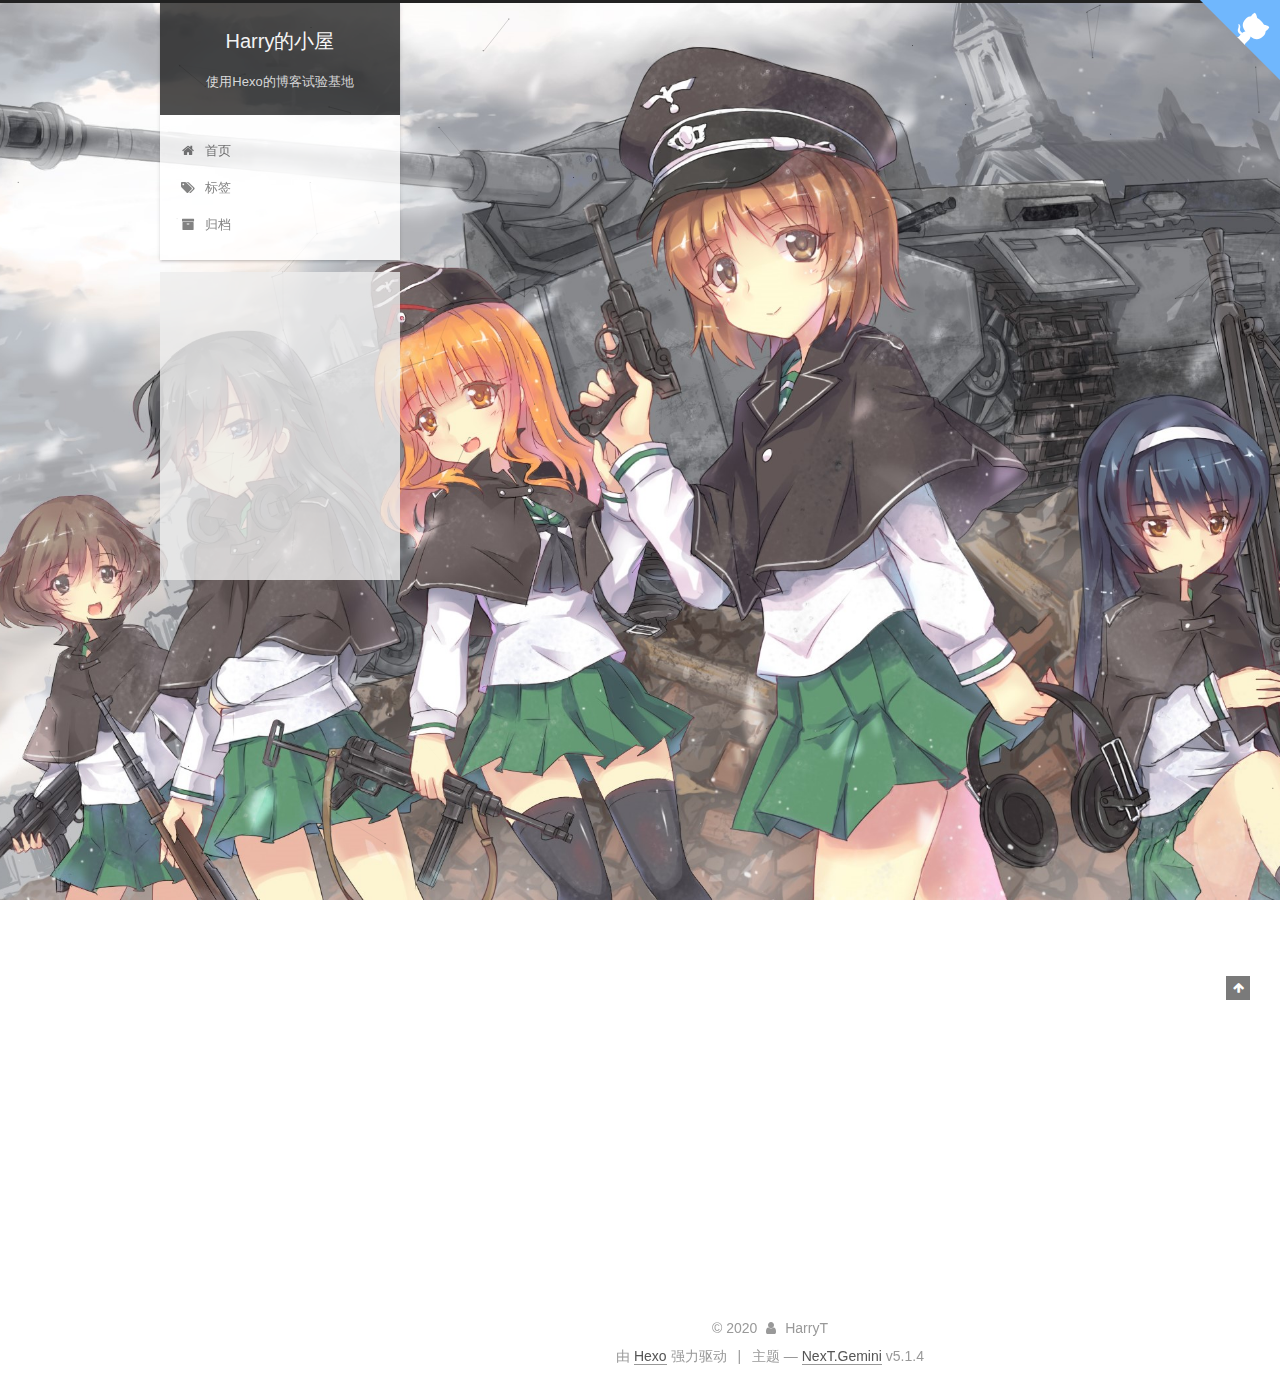
<file: index.html>
<!DOCTYPE html>



  


<html class="theme-next gemini use-motion" lang="zh-Hans">
<head>
  <meta charset="UTF-8"/>
<meta http-equiv="X-UA-Compatible" content="IE=edge" />
<meta name="viewport" content="width=device-width, initial-scale=1, maximum-scale=1"/>
<meta name="theme-color" content="#222">









<meta http-equiv="Cache-Control" content="no-transform" />
<meta http-equiv="Cache-Control" content="no-siteapp" />
















  
  
  <link href="/lib/fancybox/source/jquery.fancybox.css?v=2.1.5" rel="stylesheet" type="text/css" />







<link href="/lib/font-awesome/css/font-awesome.min.css?v=4.6.2" rel="stylesheet" type="text/css" />

<link href="/css/main.css?v=5.1.4" rel="stylesheet" type="text/css" />


  <link rel="apple-touch-icon" sizes="180x180" href="/images/apple-touch-icon-next.png?v=5.1.4">


  <link rel="icon" type="image/png" sizes="32x32" href="/images/favicon_32x32.ico?v=5.1.4">


  <link rel="icon" type="image/png" sizes="16x16" href="/images/favicon_16x16.ico?v=5.1.4">


  <link rel="mask-icon" href="/images/logo.svg?v=5.1.4" color="#222">





  <meta name="keywords" content="Hexo, NexT" />










<meta name="description" content="用于试验用Hexo搭建一个Blog(&#x3D;OvO&#x3D;)">
<meta property="og:type" content="website">
<meta property="og:title" content="Harry的小屋">
<meta property="og:url" content="http://yoursite.com/index.html">
<meta property="og:site_name" content="Harry的小屋">
<meta property="og:description" content="用于试验用Hexo搭建一个Blog(&#x3D;OvO&#x3D;)">
<meta property="article:author" content="HarryT">
<meta name="twitter:card" content="summary">



<script type="text/javascript" id="hexo.configurations">
  var NexT = window.NexT || {};
  var CONFIG = {
    root: '/',
    scheme: 'Gemini',
    version: '5.1.4',
    sidebar: {"position":"left","display":"post","offset":12,"b2t":false,"scrollpercent":false,"onmobile":false},
    fancybox: true,
    tabs: true,
    motion: {"enable":true,"async":false,"transition":{"post_block":"fadeIn","post_header":"slideDownIn","post_body":"slideDownIn","coll_header":"slideLeftIn","sidebar":"slideUpIn"}},
    duoshuo: {
      userId: '0',
      author: '博主'
    },
    algolia: {
      applicationID: '',
      apiKey: '',
      indexName: '',
      hits: {"per_page":10},
      labels: {"input_placeholder":"Search for Posts","hits_empty":"We didn't find any results for the search: ${query}","hits_stats":"${hits} results found in ${time} ms"}
    }
  };
</script>



  <link rel="canonical" href="http://yoursite.com/"/>





  <title>Harry的小屋</title>
  








<meta name="generator" content="Hexo 4.2.1"></head>

<body itemscope itemtype="http://schema.org/WebPage" lang="zh-Hans">

  
  
    
  

  <div class="container sidebar-position-left 
  page-home">
    <div class="headband"></div>
    <a href="https://github.com/HarriaXT" target="_blank" rel="noopener" class="github-corner" aria-label="View source on GitHub"><svg width="80" height="80" viewBox="0 0 250 250" style="fill:#70B7FD; color:#fff; position: absolute; top: 0; border: 0; right: 0;" aria-hidden="true"><path d="M0,0 L115,115 L130,115 L142,142 L250,250 L250,0 Z"></path><path d="M128.3,109.0 C113.8,99.7 119.0,89.6 119.0,89.6 C122.0,82.7 120.5,78.6 120.5,78.6 C119.2,72.0 123.4,76.3 123.4,76.3 C127.3,80.9 125.5,87.3 125.5,87.3 C122.9,97.6 130.6,101.9 134.4,103.2" fill="currentColor" style="transform-origin: 130px 106px;" class="octo-arm"></path><path d="M115.0,115.0 C114.9,115.1 118.7,116.5 119.8,115.4 L133.7,101.6 C136.9,99.2 139.9,98.4 142.2,98.6 C133.8,88.0 127.5,74.4 143.8,58.0 C148.5,53.4 154.0,51.2 159.7,51.0 C160.3,49.4 163.2,43.6 171.4,40.1 C171.4,40.1 176.1,42.5 178.8,56.2 C183.1,58.6 187.2,61.8 190.9,65.4 C194.5,69.0 197.7,73.2 200.1,77.6 C213.8,80.2 216.3,84.9 216.3,84.9 C212.7,93.1 206.9,96.0 205.4,96.6 C205.1,102.4 203.0,107.8 198.3,112.5 C181.9,128.9 168.3,122.5 157.7,114.1 C157.9,116.9 156.7,120.9 152.7,124.9 L141.0,136.5 C139.8,137.7 141.6,141.9 141.8,141.8 Z" fill="currentColor" class="octo-body"></path></svg></a><style>.github-corner:hover .octo-arm{animation:octocat-wave 560ms ease-in-out}@keyframes octocat-wave{0%,100%{transform:rotate(0)}20%,60%{transform:rotate(-25deg)}40%,80%{transform:rotate(10deg)}}@media (max-width:500px){.github-corner:hover .octo-arm{animation:none}.github-corner .octo-arm{animation:octocat-wave 560ms ease-in-out}}</style>

    <header id="header" class="header" itemscope itemtype="http://schema.org/WPHeader">
      <div class="header-inner"><div class="site-brand-wrapper">
  <div class="site-meta ">
    

    <div class="custom-logo-site-title">
      <a href="/"  class="brand" rel="start">
        <span class="logo-line-before"><i></i></span>
        <span class="site-title">Harry的小屋</span>
        <span class="logo-line-after"><i></i></span>
      </a>
    </div>
      
        <p class="site-subtitle">使用Hexo的博客试验基地</p>
      
  </div>

  <div class="site-nav-toggle">
    <button>
      <span class="btn-bar"></span>
      <span class="btn-bar"></span>
      <span class="btn-bar"></span>
    </button>
  </div>
</div>

<nav class="site-nav">
  

  
    <ul id="menu" class="menu">
      
        
        <li class="menu-item menu-item-home">
          <a href="/" rel="section">
            
              <i class="menu-item-icon fa fa-fw fa-home"></i> <br />
            
            首页
          </a>
        </li>
      
        
        <li class="menu-item menu-item-tags">
          <a href="/tags/" rel="section">
            
              <i class="menu-item-icon fa fa-fw fa-tags"></i> <br />
            
            标签
          </a>
        </li>
      
        
        <li class="menu-item menu-item-archives">
          <a href="/archives/" rel="section">
            
              <i class="menu-item-icon fa fa-fw fa-archive"></i> <br />
            
            归档
          </a>
        </li>
      

      
    </ul>
  

  
</nav>



 </div>
    </header>

    <main id="main" class="main">
      <div class="main-inner">
        <div class="content-wrap">
          <div id="content" class="content">
            
  <section id="posts" class="posts-expand">
    
      

  

  
  
  

  <article class="post post-type-normal" itemscope itemtype="http://schema.org/Article">
  
  
  
  <div class="post-block">
    <link itemprop="mainEntityOfPage" href="http://yoursite.com/2020/07/10/TryHTML/">

    <span hidden itemprop="author" itemscope itemtype="http://schema.org/Person">
      <meta itemprop="name" content="HarryT">
      <meta itemprop="description" content="">
      <meta itemprop="image" content="/images/avatar.jpg">
    </span>

    <span hidden itemprop="publisher" itemscope itemtype="http://schema.org/Organization">
      <meta itemprop="name" content="Harry的小屋">
    </span>

    
      <header class="post-header">

        
        
          <h1 class="post-title" itemprop="name headline">
                
                <a class="post-title-link" href="/2020/07/10/TryHTML/" itemprop="url">初见HTML的笔记</a></h1>
        

        <div class="post-meta">
          <span class="post-time">
            
              <span class="post-meta-item-icon">
                <i class="fa fa-calendar-o"></i>
              </span>
              
                <span class="post-meta-item-text">发表于</span>
              
              <time title="创建于" itemprop="dateCreated datePublished" datetime="2020-07-10T11:53:00+08:00">
                2020-07-10
              </time>
            

            
              <span class="post-meta-divider">|</span>
            

            
              <span class="post-meta-item-icon">
                <i class="fa fa-calendar-check-o"></i>
              </span>
              
                <span class="post-meta-item-text">更新于&#58;</span>
              
              <time title="更新于" itemprop="dateModified" datetime="2020-07-10T16:54:56+08:00">
                2020-07-10
              </time>
            
          </span>

          

          
            
          

          
          

          

          

          

        </div>
      </header>
    

    
    
    
    <div class="post-body" itemprop="articleBody">

      
      

      
        
          <p>接下来是HTML超文本标记语言，它是用来描述网页结构的标记语言。前端网页设计是由HTML搭建框架，css进行装修，java script负责动态响应的。Markdown是兼容HTML内嵌的哦。</p>
          <!--noindex-->
          <div class="post-button text-center">
            <a class="btn" href="/2020/07/10/TryHTML/#more" rel="contents">
              阅读全文 &raquo;
            </a>
          </div>
          <!--/noindex-->
        
      
    </div>
    
    
    

    

    

    

    <footer class="post-footer">
      

      

      

      
      
        <div class="post-eof"></div>
      
    </footer>
  </div>
  
  
  
  </article>


    
      

  

  
  
  

  <article class="post post-type-normal" itemscope itemtype="http://schema.org/Article">
  
  
  
  <div class="post-block">
    <link itemprop="mainEntityOfPage" href="http://yoursite.com/2020/06/10/TryMarkdown/">

    <span hidden itemprop="author" itemscope itemtype="http://schema.org/Person">
      <meta itemprop="name" content="HarryT">
      <meta itemprop="description" content="">
      <meta itemprop="image" content="/images/avatar.jpg">
    </span>

    <span hidden itemprop="publisher" itemscope itemtype="http://schema.org/Organization">
      <meta itemprop="name" content="Harry的小屋">
    </span>

    
      <header class="post-header">

        
        
          <h1 class="post-title" itemprop="name headline">
                
                <a class="post-title-link" href="/2020/06/10/TryMarkdown/" itemprop="url">初试Markdown语法</a></h1>
        

        <div class="post-meta">
          <span class="post-time">
            
              <span class="post-meta-item-icon">
                <i class="fa fa-calendar-o"></i>
              </span>
              
                <span class="post-meta-item-text">发表于</span>
              
              <time title="创建于" itemprop="dateCreated datePublished" datetime="2020-06-10T21:56:38+08:00">
                2020-06-10
              </time>
            

            
              <span class="post-meta-divider">|</span>
            

            
              <span class="post-meta-item-icon">
                <i class="fa fa-calendar-check-o"></i>
              </span>
              
                <span class="post-meta-item-text">更新于&#58;</span>
              
              <time title="更新于" itemprop="dateModified" datetime="2020-07-10T11:44:14+08:00">
                2020-07-10
              </time>
            
          </span>

          

          
            
          

          
          

          

          

          

        </div>
      </header>
    

    
    
    
    <div class="post-body" itemprop="articleBody">

      
      

      
        
          <p>试验一下Markdown语言，这是一种通过简单标记，使字体具有一些格式的语言。这真的是一个庞大的工程，Markdown语法公认简洁，但是如果追求美观，可能还需要少量的HTML语言、GFM，甚至LATEX加以补充。此外，文章末尾还有Typora+PicGo+SM.MS图床的使用教程。</p>
          <!--noindex-->
          <div class="post-button text-center">
            <a class="btn" href="/2020/06/10/TryMarkdown/#more" rel="contents">
              阅读全文 &raquo;
            </a>
          </div>
          <!--/noindex-->
        
      
    </div>
    
    
    

    

    

    

    <footer class="post-footer">
      

      

      

      
      
        <div class="post-eof"></div>
      
    </footer>
  </div>
  
  
  
  </article>


    
      

  

  
  
  

  <article class="post post-type-normal" itemscope itemtype="http://schema.org/Article">
  
  
  
  <div class="post-block">
    <link itemprop="mainEntityOfPage" href="http://yoursite.com/2020/06/04/AdobeXDdesign/">

    <span hidden itemprop="author" itemscope itemtype="http://schema.org/Person">
      <meta itemprop="name" content="HarryT">
      <meta itemprop="description" content="">
      <meta itemprop="image" content="/images/avatar.jpg">
    </span>

    <span hidden itemprop="publisher" itemscope itemtype="http://schema.org/Organization">
      <meta itemprop="name" content="Harry的小屋">
    </span>

    
      <header class="post-header">

        
        
          <h1 class="post-title" itemprop="name headline">
                
                <a class="post-title-link" href="/2020/06/04/AdobeXDdesign/" itemprop="url">用AdobeXD制作原型设计</a></h1>
        

        <div class="post-meta">
          <span class="post-time">
            
              <span class="post-meta-item-icon">
                <i class="fa fa-calendar-o"></i>
              </span>
              
                <span class="post-meta-item-text">发表于</span>
              
              <time title="创建于" itemprop="dateCreated datePublished" datetime="2020-06-04T00:20:02+08:00">
                2020-06-04
              </time>
            

            
              <span class="post-meta-divider">|</span>
            

            
              <span class="post-meta-item-icon">
                <i class="fa fa-calendar-check-o"></i>
              </span>
              
                <span class="post-meta-item-text">更新于&#58;</span>
              
              <time title="更新于" itemprop="dateModified" datetime="2020-06-11T00:24:27+08:00">
                2020-06-11
              </time>
            
          </span>

          

          
            
          

          
          

          

          

          

        </div>
      </header>
    

    
    
    
    <div class="post-body" itemprop="articleBody">

      
      

      
        
          
          
          
          <!--noindex-->
          <div class="post-button text-center">
            <a class="btn" href="/2020/06/04/AdobeXDdesign/#more" rel="contents">
              阅读全文 &raquo;
            </a>
          </div>
          <!--/noindex-->
        
      
    </div>
    
    
    

    

    

    

    <footer class="post-footer">
      

      

      

      
      
        <div class="post-eof"></div>
      
    </footer>
  </div>
  
  
  
  </article>


    
      

  

  
  
  

  <article class="post post-type-normal" itemscope itemtype="http://schema.org/Article">
  
  
  
  <div class="post-block">
    <link itemprop="mainEntityOfPage" href="http://yoursite.com/2020/05/21/Beginning/">

    <span hidden itemprop="author" itemscope itemtype="http://schema.org/Person">
      <meta itemprop="name" content="HarryT">
      <meta itemprop="description" content="">
      <meta itemprop="image" content="/images/avatar.jpg">
    </span>

    <span hidden itemprop="publisher" itemscope itemtype="http://schema.org/Organization">
      <meta itemprop="name" content="Harry的小屋">
    </span>

    
      <header class="post-header">

        
        
          <h1 class="post-title" itemprop="name headline">
                
                <a class="post-title-link" href="/2020/05/21/Beginning/" itemprop="url">博客的序章</a></h1>
        

        <div class="post-meta">
          <span class="post-time">
            
              <span class="post-meta-item-icon">
                <i class="fa fa-calendar-o"></i>
              </span>
              
                <span class="post-meta-item-text">发表于</span>
              
              <time title="创建于" itemprop="dateCreated datePublished" datetime="2020-05-21T16:39:22+08:00">
                2020-05-21
              </time>
            

            
              <span class="post-meta-divider">|</span>
            

            
              <span class="post-meta-item-icon">
                <i class="fa fa-calendar-check-o"></i>
              </span>
              
                <span class="post-meta-item-text">更新于&#58;</span>
              
              <time title="更新于" itemprop="dateModified" datetime="2020-06-12T21:40:48+08:00">
                2020-06-12
              </time>
            
          </span>

          

          
            
          

          
          

          

          

          

        </div>
      </header>
    

    
    
    
    <div class="post-body" itemprop="articleBody">

      
      

      
        
          <p>这是我在自己搭建的博客网站上写的第一篇文章。博客是利用Hexo，借助网上的教程自己搭建起来的，真是花了我不少时间呢。目前使用的是NexT主题的Gemini，才不是因为教程很多所以用这个的。</p>
          <!--noindex-->
          <div class="post-button text-center">
            <a class="btn" href="/2020/05/21/Beginning/#more" rel="contents">
              阅读全文 &raquo;
            </a>
          </div>
          <!--/noindex-->
        
      
    </div>
    
    
    

    

    

    

    <footer class="post-footer">
      

      

      

      
      
        <div class="post-eof"></div>
      
    </footer>
  </div>
  
  
  
  </article>


    
  </section>

  


          </div>
          


          

        </div>
        
          
  
  <div class="sidebar-toggle">
    <div class="sidebar-toggle-line-wrap">
      <span class="sidebar-toggle-line sidebar-toggle-line-first"></span>
      <span class="sidebar-toggle-line sidebar-toggle-line-middle"></span>
      <span class="sidebar-toggle-line sidebar-toggle-line-last"></span>
    </div>
  </div>

  <aside id="sidebar" class="sidebar">
    
    <div class="sidebar-inner">

      

      

      <section class="site-overview-wrap sidebar-panel sidebar-panel-active">
        <div class="site-overview">
          <div class="site-author motion-element" itemprop="author" itemscope itemtype="http://schema.org/Person">
            
              <img class="site-author-image" itemprop="image"
                src="/images/avatar.jpg"
                alt="HarryT" />
            
              <p class="site-author-name" itemprop="name">HarryT</p>
              <p class="site-description motion-element" itemprop="description">用于试验用Hexo搭建一个Blog(=OvO=)</p>
          </div>

          <nav class="site-state motion-element">

            
              <div class="site-state-item site-state-posts">
              
                <a href="/archives/%7C%7C%20archive">
              
                  <span class="site-state-item-count">4</span>
                  <span class="site-state-item-name">日志</span>
                </a>
              </div>
            

            

            
              
              
              <div class="site-state-item site-state-tags">
                <a href="/tags/index.html">
                  <span class="site-state-item-count">3</span>
                  <span class="site-state-item-name">标签</span>
                </a>
              </div>
            

          </nav>

          

          

          
          

          
          

          

        </div>
      </section>

      

      

    </div>
  </aside>


        
      </div>
    </main>

    <footer id="footer" class="footer">
      <div class="footer-inner">
        <div class="copyright">&copy; <span itemprop="copyrightYear">2020</span>
  <span class="with-love">
    <i class="fa fa-user"></i>
  </span>
  <span class="author" itemprop="copyrightHolder">HarryT</span>

  
</div>


  <div class="powered-by">由 <a class="theme-link" target="_blank" href="https://hexo.io">Hexo</a> 强力驱动</div>



  <span class="post-meta-divider">|</span>



  <div class="theme-info">主题 &mdash; <a class="theme-link" target="_blank" href="https://github.com/iissnan/hexo-theme-next">NexT.Gemini</a> v5.1.4</div>




        







        
      </div>
    </footer>

    
      <div class="back-to-top">
        <i class="fa fa-arrow-up"></i>
        
      </div>
    

    

  </div>

  

<script type="text/javascript">
  if (Object.prototype.toString.call(window.Promise) !== '[object Function]') {
    window.Promise = null;
  }
</script>









  


  











  
  
    <script type="text/javascript" src="/lib/jquery/index.js?v=2.1.3"></script>
  

  
  
    <script type="text/javascript" src="/lib/fastclick/lib/fastclick.min.js?v=1.0.6"></script>
  

  
  
    <script type="text/javascript" src="/lib/jquery_lazyload/jquery.lazyload.js?v=1.9.7"></script>
  

  
  
    <script type="text/javascript" src="/lib/velocity/velocity.min.js?v=1.2.1"></script>
  

  
  
    <script type="text/javascript" src="/lib/velocity/velocity.ui.min.js?v=1.2.1"></script>
  

  
  
    <script type="text/javascript" src="/lib/fancybox/source/jquery.fancybox.pack.js?v=2.1.5"></script>
  

  
  
    <script type="text/javascript" src="/lib/canvas-nest/canvas-nest.min.js"></script>
  


  


  <script type="text/javascript" src="/js/src/utils.js?v=5.1.4"></script>

  <script type="text/javascript" src="/js/src/motion.js?v=5.1.4"></script>



  
  


  <script type="text/javascript" src="/js/src/affix.js?v=5.1.4"></script>

  <script type="text/javascript" src="/js/src/schemes/pisces.js?v=5.1.4"></script>



  

  


  <script type="text/javascript" src="/js/src/bootstrap.js?v=5.1.4"></script>



  


  




	





  





  












  





  

  

  

  
  

  

  

  

</body>
</html>
</file>
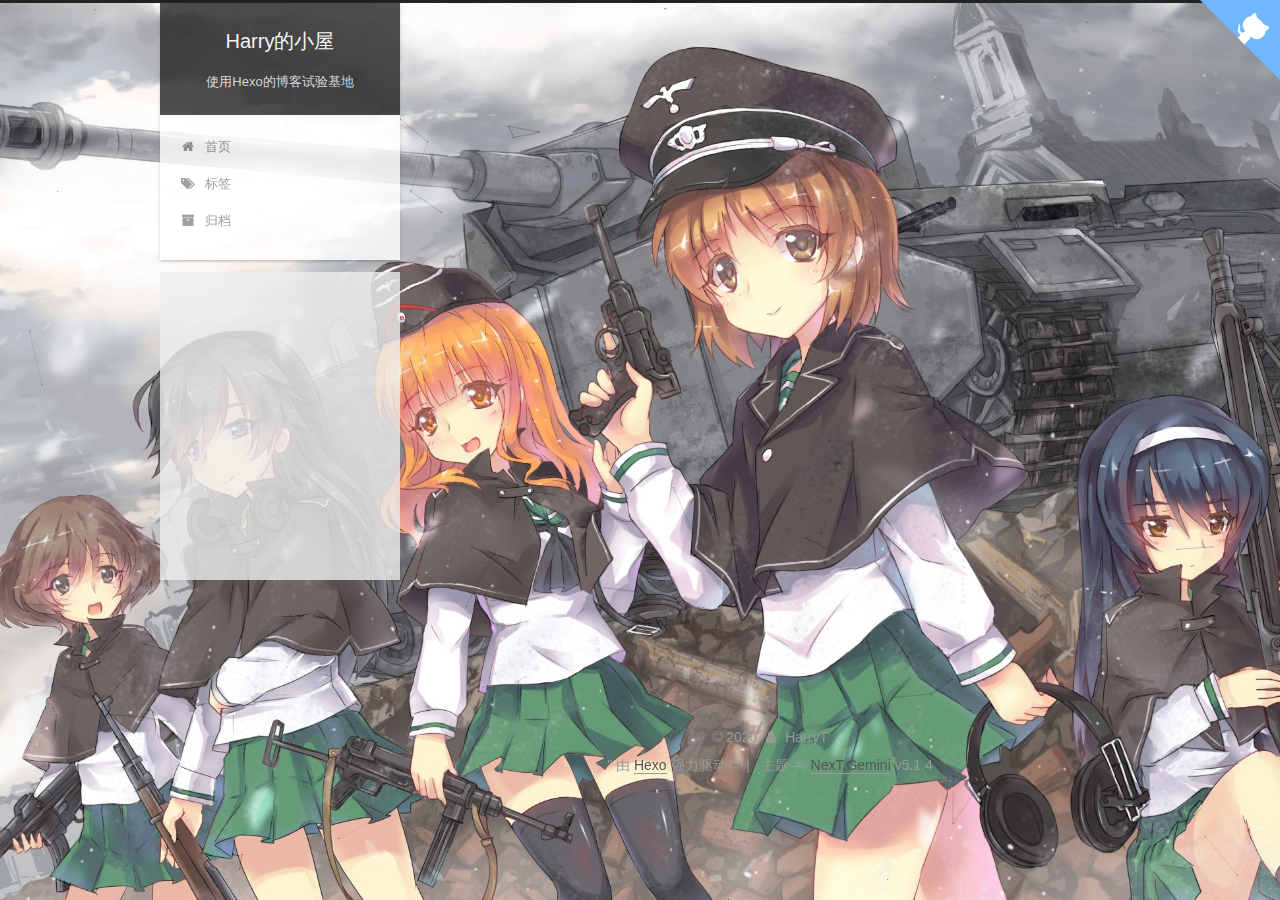
<file: archives/index.html>
<!DOCTYPE html>



  


<html class="theme-next gemini use-motion" lang="zh-Hans">
<head>
  <meta charset="UTF-8"/>
<meta http-equiv="X-UA-Compatible" content="IE=edge" />
<meta name="viewport" content="width=device-width, initial-scale=1, maximum-scale=1"/>
<meta name="theme-color" content="#222">









<meta http-equiv="Cache-Control" content="no-transform" />
<meta http-equiv="Cache-Control" content="no-siteapp" />
















  
  
  <link href="/lib/fancybox/source/jquery.fancybox.css?v=2.1.5" rel="stylesheet" type="text/css" />







<link href="/lib/font-awesome/css/font-awesome.min.css?v=4.6.2" rel="stylesheet" type="text/css" />

<link href="/css/main.css?v=5.1.4" rel="stylesheet" type="text/css" />


  <link rel="apple-touch-icon" sizes="180x180" href="/images/apple-touch-icon-next.png?v=5.1.4">


  <link rel="icon" type="image/png" sizes="32x32" href="/images/favicon_32x32.ico?v=5.1.4">


  <link rel="icon" type="image/png" sizes="16x16" href="/images/favicon_16x16.ico?v=5.1.4">


  <link rel="mask-icon" href="/images/logo.svg?v=5.1.4" color="#222">





  <meta name="keywords" content="Hexo, NexT" />










<meta name="description" content="用于试验用Hexo搭建一个Blog(&#x3D;OvO&#x3D;)">
<meta property="og:type" content="website">
<meta property="og:title" content="Harry的小屋">
<meta property="og:url" content="http://yoursite.com/archives/index.html">
<meta property="og:site_name" content="Harry的小屋">
<meta property="og:description" content="用于试验用Hexo搭建一个Blog(&#x3D;OvO&#x3D;)">
<meta property="article:author" content="HarryT">
<meta name="twitter:card" content="summary">



<script type="text/javascript" id="hexo.configurations">
  var NexT = window.NexT || {};
  var CONFIG = {
    root: '/',
    scheme: 'Gemini',
    version: '5.1.4',
    sidebar: {"position":"left","display":"post","offset":12,"b2t":false,"scrollpercent":false,"onmobile":false},
    fancybox: true,
    tabs: true,
    motion: {"enable":true,"async":false,"transition":{"post_block":"fadeIn","post_header":"slideDownIn","post_body":"slideDownIn","coll_header":"slideLeftIn","sidebar":"slideUpIn"}},
    duoshuo: {
      userId: '0',
      author: '博主'
    },
    algolia: {
      applicationID: '',
      apiKey: '',
      indexName: '',
      hits: {"per_page":10},
      labels: {"input_placeholder":"Search for Posts","hits_empty":"We didn't find any results for the search: ${query}","hits_stats":"${hits} results found in ${time} ms"}
    }
  };
</script>



  <link rel="canonical" href="http://yoursite.com/archives/"/>





  <title>归档 | Harry的小屋</title>
  








<meta name="generator" content="Hexo 4.2.1"></head>

<body itemscope itemtype="http://schema.org/WebPage" lang="zh-Hans">

  
  
    
  

  <div class="container sidebar-position-left page-archive">
    <div class="headband"></div>
    <a href="https://github.com/HarriaXT" target="_blank" rel="noopener" class="github-corner" aria-label="View source on GitHub"><svg width="80" height="80" viewBox="0 0 250 250" style="fill:#70B7FD; color:#fff; position: absolute; top: 0; border: 0; right: 0;" aria-hidden="true"><path d="M0,0 L115,115 L130,115 L142,142 L250,250 L250,0 Z"></path><path d="M128.3,109.0 C113.8,99.7 119.0,89.6 119.0,89.6 C122.0,82.7 120.5,78.6 120.5,78.6 C119.2,72.0 123.4,76.3 123.4,76.3 C127.3,80.9 125.5,87.3 125.5,87.3 C122.9,97.6 130.6,101.9 134.4,103.2" fill="currentColor" style="transform-origin: 130px 106px;" class="octo-arm"></path><path d="M115.0,115.0 C114.9,115.1 118.7,116.5 119.8,115.4 L133.7,101.6 C136.9,99.2 139.9,98.4 142.2,98.6 C133.8,88.0 127.5,74.4 143.8,58.0 C148.5,53.4 154.0,51.2 159.7,51.0 C160.3,49.4 163.2,43.6 171.4,40.1 C171.4,40.1 176.1,42.5 178.8,56.2 C183.1,58.6 187.2,61.8 190.9,65.4 C194.5,69.0 197.7,73.2 200.1,77.6 C213.8,80.2 216.3,84.9 216.3,84.9 C212.7,93.1 206.9,96.0 205.4,96.6 C205.1,102.4 203.0,107.8 198.3,112.5 C181.9,128.9 168.3,122.5 157.7,114.1 C157.9,116.9 156.7,120.9 152.7,124.9 L141.0,136.5 C139.8,137.7 141.6,141.9 141.8,141.8 Z" fill="currentColor" class="octo-body"></path></svg></a><style>.github-corner:hover .octo-arm{animation:octocat-wave 560ms ease-in-out}@keyframes octocat-wave{0%,100%{transform:rotate(0)}20%,60%{transform:rotate(-25deg)}40%,80%{transform:rotate(10deg)}}@media (max-width:500px){.github-corner:hover .octo-arm{animation:none}.github-corner .octo-arm{animation:octocat-wave 560ms ease-in-out}}</style>

    <header id="header" class="header" itemscope itemtype="http://schema.org/WPHeader">
      <div class="header-inner"><div class="site-brand-wrapper">
  <div class="site-meta ">
    

    <div class="custom-logo-site-title">
      <a href="/"  class="brand" rel="start">
        <span class="logo-line-before"><i></i></span>
        <span class="site-title">Harry的小屋</span>
        <span class="logo-line-after"><i></i></span>
      </a>
    </div>
      
        <p class="site-subtitle">使用Hexo的博客试验基地</p>
      
  </div>

  <div class="site-nav-toggle">
    <button>
      <span class="btn-bar"></span>
      <span class="btn-bar"></span>
      <span class="btn-bar"></span>
    </button>
  </div>
</div>

<nav class="site-nav">
  

  
    <ul id="menu" class="menu">
      
        
        <li class="menu-item menu-item-home">
          <a href="/" rel="section">
            
              <i class="menu-item-icon fa fa-fw fa-home"></i> <br />
            
            首页
          </a>
        </li>
      
        
        <li class="menu-item menu-item-tags">
          <a href="/tags/" rel="section">
            
              <i class="menu-item-icon fa fa-fw fa-tags"></i> <br />
            
            标签
          </a>
        </li>
      
        
        <li class="menu-item menu-item-archives">
          <a href="/archives/" rel="section">
            
              <i class="menu-item-icon fa fa-fw fa-archive"></i> <br />
            
            归档
          </a>
        </li>
      

      
    </ul>
  

  
</nav>



 </div>
    </header>

    <main id="main" class="main">
      <div class="main-inner">
        <div class="content-wrap">
          <div id="content" class="content">
            

  
  
  
  <div class="post-block archive">
    <div id="posts" class="posts-collapse">
      <span class="archive-move-on"></span>

      <span class="archive-page-counter">
        
        
        
          
        
        嗯..! 目前共计 1 篇日志。 继续努力。
      </span>

      

        
        
        

        
          
          <div class="collection-title">
            <h1 class="archive-year" id="archive-year-2020">2020</h1>
          </div>
        
        

        

  <article class="post post-type-normal" itemscope itemtype="http://schema.org/Article">
    <header class="post-header">

      <h2 class="post-title">
        
            <a class="post-title-link" href="/2020/05/21/Beginning/" itemprop="url">
              
                <span itemprop="name">博客的序章</span>
              
            </a>
        
      </h2>

      <div class="post-meta">
        <time class="post-time" itemprop="dateCreated"
              datetime="2020-05-21T16:39:22+08:00"
              content="2020-05-21" >
          05-21
        </time>
      </div>

    </header>
  </article>



      

    </div>
  </div>
  
  
  

  



          </div>
          


          

        </div>
        
          
  
  <div class="sidebar-toggle">
    <div class="sidebar-toggle-line-wrap">
      <span class="sidebar-toggle-line sidebar-toggle-line-first"></span>
      <span class="sidebar-toggle-line sidebar-toggle-line-middle"></span>
      <span class="sidebar-toggle-line sidebar-toggle-line-last"></span>
    </div>
  </div>

  <aside id="sidebar" class="sidebar">
    
    <div class="sidebar-inner">

      

      

      <section class="site-overview-wrap sidebar-panel sidebar-panel-active">
        <div class="site-overview">
          <div class="site-author motion-element" itemprop="author" itemscope itemtype="http://schema.org/Person">
            
              <img class="site-author-image" itemprop="image"
                src="/images/avatar.jpg"
                alt="HarryT" />
            
              <p class="site-author-name" itemprop="name">HarryT</p>
              <p class="site-description motion-element" itemprop="description">用于试验用Hexo搭建一个Blog(=OvO=)</p>
          </div>

          <nav class="site-state motion-element">

            
              <div class="site-state-item site-state-posts">
              
                <a href="/archives/%7C%7C%20archive">
              
                  <span class="site-state-item-count">1</span>
                  <span class="site-state-item-name">日志</span>
                </a>
              </div>
            

            

            
              
              
              <div class="site-state-item site-state-tags">
                <a href="/tags/index.html">
                  <span class="site-state-item-count">1</span>
                  <span class="site-state-item-name">标签</span>
                </a>
              </div>
            

          </nav>

          

          

          
          

          
          

          

        </div>
      </section>

      

      

    </div>
  </aside>


        
      </div>
    </main>

    <footer id="footer" class="footer">
      <div class="footer-inner">
        <div class="copyright">&copy; <span itemprop="copyrightYear">2020</span>
  <span class="with-love">
    <i class="fa fa-user"></i>
  </span>
  <span class="author" itemprop="copyrightHolder">HarryT</span>

  
</div>

"
  <div class="powered-by">由 <a class="theme-link" target="_blank" href="https://hexo.io">Hexo</a> 强力驱动</div>
"


  <span class="post-meta-divider">|</span>



  <div class="theme-info">主题 &mdash; <a class="theme-link" target="_blank" href="https://github.com/iissnan/hexo-theme-next">NexT.Gemini</a> v5.1.4</div>




        







        
      </div>
    </footer>

    
      <div class="back-to-top">
        <i class="fa fa-arrow-up"></i>
        
      </div>
    

    

  </div>

  

<script type="text/javascript">
  if (Object.prototype.toString.call(window.Promise) !== '[object Function]') {
    window.Promise = null;
  }
</script>









  


  











  
  
    <script type="text/javascript" src="/lib/jquery/index.js?v=2.1.3"></script>
  

  
  
    <script type="text/javascript" src="/lib/fastclick/lib/fastclick.min.js?v=1.0.6"></script>
  

  
  
    <script type="text/javascript" src="/lib/jquery_lazyload/jquery.lazyload.js?v=1.9.7"></script>
  

  
  
    <script type="text/javascript" src="/lib/velocity/velocity.min.js?v=1.2.1"></script>
  

  
  
    <script type="text/javascript" src="/lib/velocity/velocity.ui.min.js?v=1.2.1"></script>
  

  
  
    <script type="text/javascript" src="/lib/fancybox/source/jquery.fancybox.pack.js?v=2.1.5"></script>
  

  
  
    <script type="text/javascript" src="/lib/canvas-nest/canvas-nest.min.js"></script>
  


  


  <script type="text/javascript" src="/js/src/utils.js?v=5.1.4"></script>

  <script type="text/javascript" src="/js/src/motion.js?v=5.1.4"></script>



  
  


  <script type="text/javascript" src="/js/src/affix.js?v=5.1.4"></script>

  <script type="text/javascript" src="/js/src/schemes/pisces.js?v=5.1.4"></script>



  

  


  <script type="text/javascript" src="/js/src/bootstrap.js?v=5.1.4"></script>



  


  




	





  





  












  





  

  

  

  
  

  

  

  

</body>
</html>
</file>
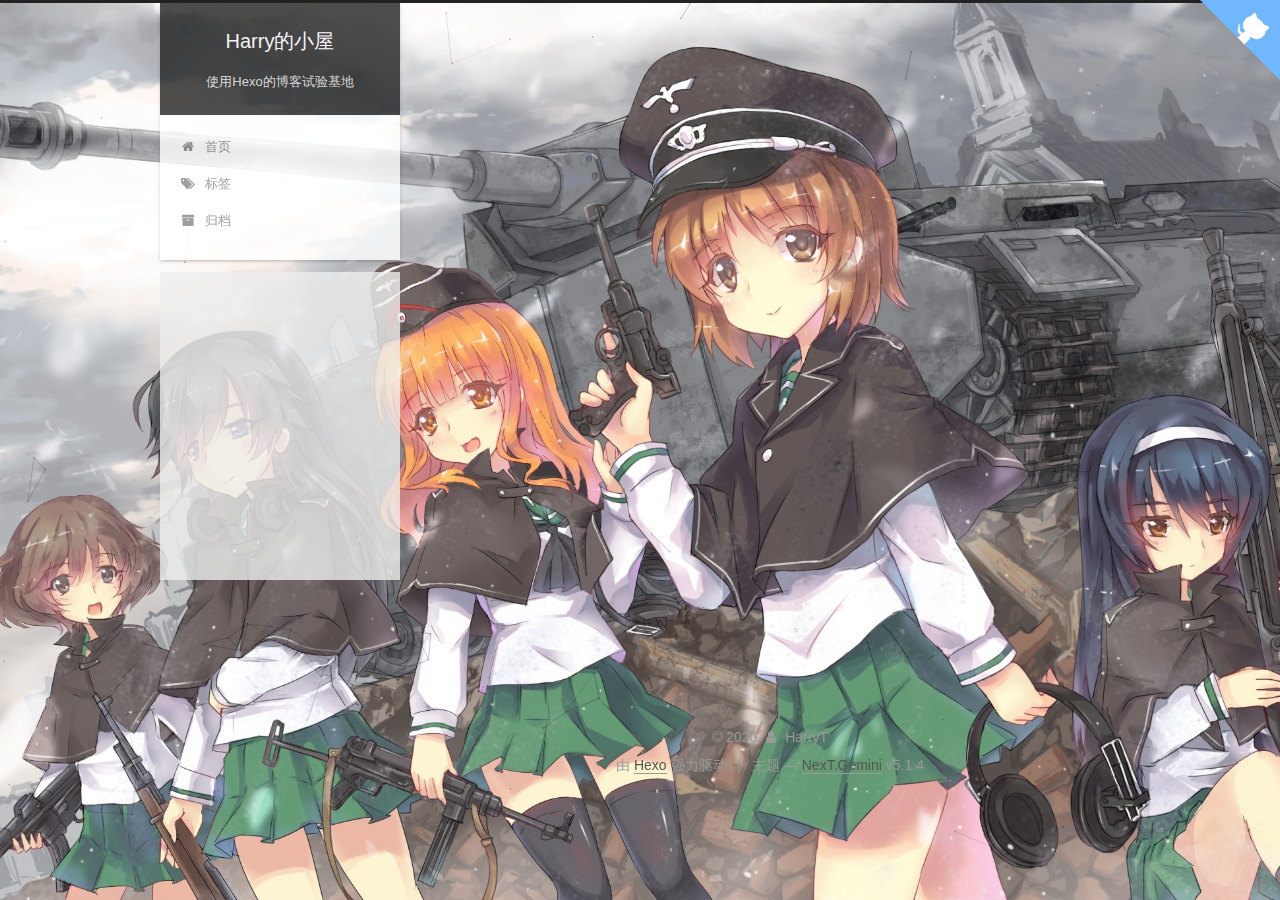
<file: tags/index.html>
<!DOCTYPE html>



  


<html class="theme-next gemini use-motion" lang="zh-Hans">
<head>
  <meta charset="UTF-8"/>
<meta http-equiv="X-UA-Compatible" content="IE=edge" />
<meta name="viewport" content="width=device-width, initial-scale=1, maximum-scale=1"/>
<meta name="theme-color" content="#222">









<meta http-equiv="Cache-Control" content="no-transform" />
<meta http-equiv="Cache-Control" content="no-siteapp" />
















  
  
  <link href="/lib/fancybox/source/jquery.fancybox.css?v=2.1.5" rel="stylesheet" type="text/css" />







<link href="/lib/font-awesome/css/font-awesome.min.css?v=4.6.2" rel="stylesheet" type="text/css" />

<link href="/css/main.css?v=5.1.4" rel="stylesheet" type="text/css" />


  <link rel="apple-touch-icon" sizes="180x180" href="/images/apple-touch-icon-next.png?v=5.1.4">


  <link rel="icon" type="image/png" sizes="32x32" href="/images/favicon_32x32.ico?v=5.1.4">


  <link rel="icon" type="image/png" sizes="16x16" href="/images/favicon_16x16.ico?v=5.1.4">


  <link rel="mask-icon" href="/images/logo.svg?v=5.1.4" color="#222">





  <meta name="keywords" content="Hexo, NexT" />










<meta name="description" content="用于试验用Hexo搭建一个Blog(&#x3D;OvO&#x3D;)">
<meta property="og:type" content="website">
<meta property="og:title" content="tags">
<meta property="og:url" content="http://yoursite.com/tags/index.html">
<meta property="og:site_name" content="Harry的小屋">
<meta property="og:description" content="用于试验用Hexo搭建一个Blog(&#x3D;OvO&#x3D;)">
<meta property="article:published_time" content="2020-05-27T14:54:12.000Z">
<meta property="article:modified_time" content="2020-05-27T14:55:38.218Z">
<meta property="article:author" content="HarryT">
<meta name="twitter:card" content="summary">



<script type="text/javascript" id="hexo.configurations">
  var NexT = window.NexT || {};
  var CONFIG = {
    root: '/',
    scheme: 'Gemini',
    version: '5.1.4',
    sidebar: {"position":"left","display":"post","offset":12,"b2t":false,"scrollpercent":false,"onmobile":false},
    fancybox: true,
    tabs: true,
    motion: {"enable":true,"async":false,"transition":{"post_block":"fadeIn","post_header":"slideDownIn","post_body":"slideDownIn","coll_header":"slideLeftIn","sidebar":"slideUpIn"}},
    duoshuo: {
      userId: '0',
      author: '博主'
    },
    algolia: {
      applicationID: '',
      apiKey: '',
      indexName: '',
      hits: {"per_page":10},
      labels: {"input_placeholder":"Search for Posts","hits_empty":"We didn't find any results for the search: ${query}","hits_stats":"${hits} results found in ${time} ms"}
    }
  };
</script>



  <link rel="canonical" href="http://yoursite.com/tags/"/>





  <title>tags | Harry的小屋</title>
  








<meta name="generator" content="Hexo 4.2.1"></head>

<body itemscope itemtype="http://schema.org/WebPage" lang="zh-Hans">

  
  
    
  

  <div class="container sidebar-position-left page-post-detail">
    <div class="headband"></div>
    <a href="https://github.com/HarriaXT" target="_blank" rel="noopener" class="github-corner" aria-label="View source on GitHub"><svg width="80" height="80" viewBox="0 0 250 250" style="fill:#70B7FD; color:#fff; position: absolute; top: 0; border: 0; right: 0;" aria-hidden="true"><path d="M0,0 L115,115 L130,115 L142,142 L250,250 L250,0 Z"></path><path d="M128.3,109.0 C113.8,99.7 119.0,89.6 119.0,89.6 C122.0,82.7 120.5,78.6 120.5,78.6 C119.2,72.0 123.4,76.3 123.4,76.3 C127.3,80.9 125.5,87.3 125.5,87.3 C122.9,97.6 130.6,101.9 134.4,103.2" fill="currentColor" style="transform-origin: 130px 106px;" class="octo-arm"></path><path d="M115.0,115.0 C114.9,115.1 118.7,116.5 119.8,115.4 L133.7,101.6 C136.9,99.2 139.9,98.4 142.2,98.6 C133.8,88.0 127.5,74.4 143.8,58.0 C148.5,53.4 154.0,51.2 159.7,51.0 C160.3,49.4 163.2,43.6 171.4,40.1 C171.4,40.1 176.1,42.5 178.8,56.2 C183.1,58.6 187.2,61.8 190.9,65.4 C194.5,69.0 197.7,73.2 200.1,77.6 C213.8,80.2 216.3,84.9 216.3,84.9 C212.7,93.1 206.9,96.0 205.4,96.6 C205.1,102.4 203.0,107.8 198.3,112.5 C181.9,128.9 168.3,122.5 157.7,114.1 C157.9,116.9 156.7,120.9 152.7,124.9 L141.0,136.5 C139.8,137.7 141.6,141.9 141.8,141.8 Z" fill="currentColor" class="octo-body"></path></svg></a><style>.github-corner:hover .octo-arm{animation:octocat-wave 560ms ease-in-out}@keyframes octocat-wave{0%,100%{transform:rotate(0)}20%,60%{transform:rotate(-25deg)}40%,80%{transform:rotate(10deg)}}@media (max-width:500px){.github-corner:hover .octo-arm{animation:none}.github-corner .octo-arm{animation:octocat-wave 560ms ease-in-out}}</style>

    <header id="header" class="header" itemscope itemtype="http://schema.org/WPHeader">
      <div class="header-inner"><div class="site-brand-wrapper">
  <div class="site-meta ">
    

    <div class="custom-logo-site-title">
      <a href="/"  class="brand" rel="start">
        <span class="logo-line-before"><i></i></span>
        <span class="site-title">Harry的小屋</span>
        <span class="logo-line-after"><i></i></span>
      </a>
    </div>
      
        <p class="site-subtitle">使用Hexo的博客试验基地</p>
      
  </div>

  <div class="site-nav-toggle">
    <button>
      <span class="btn-bar"></span>
      <span class="btn-bar"></span>
      <span class="btn-bar"></span>
    </button>
  </div>
</div>

<nav class="site-nav">
  

  
    <ul id="menu" class="menu">
      
        
        <li class="menu-item menu-item-home">
          <a href="/" rel="section">
            
              <i class="menu-item-icon fa fa-fw fa-home"></i> <br />
            
            首页
          </a>
        </li>
      
        
        <li class="menu-item menu-item-tags">
          <a href="/tags/" rel="section">
            
              <i class="menu-item-icon fa fa-fw fa-tags"></i> <br />
            
            标签
          </a>
        </li>
      
        
        <li class="menu-item menu-item-archives">
          <a href="/archives/" rel="section">
            
              <i class="menu-item-icon fa fa-fw fa-archive"></i> <br />
            
            归档
          </a>
        </li>
      

      
    </ul>
  

  
</nav>



 </div>
    </header>

    <main id="main" class="main">
      <div class="main-inner">
        <div class="content-wrap">
          <div id="content" class="content">
            

  <div id="posts" class="posts-expand">
    
    
    
    <div class="post-block page">
      <header class="post-header">

	<h1 class="post-title" itemprop="name headline">tags</h1>



</header>

      
      
      
      <div class="post-body">
        
        
          <div class="tag-cloud">
            <div class="tag-cloud-title">
                目前共计 3 个标签
            </div>
            <div class="tag-cloud-tags">
              <a href="/tags/Design/" style="font-size: 12px; color: #ccc">-Design</a> <a href="/tags/Blog-Start/" style="font-size: 12px; color: #ccc">Blog Start</a> <a href="/tags/Learn/" style="font-size: 30px; color: #111">Learn</a>
            </div>
          </div>
        
      </div>
      
      
      
    </div>
    
    
    
  </div>


          </div>
          


          

  



        </div>
        
          
  
  <div class="sidebar-toggle">
    <div class="sidebar-toggle-line-wrap">
      <span class="sidebar-toggle-line sidebar-toggle-line-first"></span>
      <span class="sidebar-toggle-line sidebar-toggle-line-middle"></span>
      <span class="sidebar-toggle-line sidebar-toggle-line-last"></span>
    </div>
  </div>

  <aside id="sidebar" class="sidebar">
    
    <div class="sidebar-inner">

      

      

      <section class="site-overview-wrap sidebar-panel sidebar-panel-active">
        <div class="site-overview">
          <div class="site-author motion-element" itemprop="author" itemscope itemtype="http://schema.org/Person">
            
              <img class="site-author-image" itemprop="image"
                src="/images/avatar.jpg"
                alt="HarryT" />
            
              <p class="site-author-name" itemprop="name">HarryT</p>
              <p class="site-description motion-element" itemprop="description">用于试验用Hexo搭建一个Blog(=OvO=)</p>
          </div>

          <nav class="site-state motion-element">

            
              <div class="site-state-item site-state-posts">
              
                <a href="/archives/%7C%7C%20archive">
              
                  <span class="site-state-item-count">4</span>
                  <span class="site-state-item-name">日志</span>
                </a>
              </div>
            

            

            
              
              
              <div class="site-state-item site-state-tags">
                <a href="/tags/index.html">
                  <span class="site-state-item-count">3</span>
                  <span class="site-state-item-name">标签</span>
                </a>
              </div>
            

          </nav>

          

          

          
          

          
          

          

        </div>
      </section>

      

      

    </div>
  </aside>


        
      </div>
    </main>

    <footer id="footer" class="footer">
      <div class="footer-inner">
        <div class="copyright">&copy; <span itemprop="copyrightYear">2020</span>
  <span class="with-love">
    <i class="fa fa-user"></i>
  </span>
  <span class="author" itemprop="copyrightHolder">HarryT</span>

  
</div>


  <div class="powered-by">由 <a class="theme-link" target="_blank" href="https://hexo.io">Hexo</a> 强力驱动</div>



  <span class="post-meta-divider">|</span>



  <div class="theme-info">主题 &mdash; <a class="theme-link" target="_blank" href="https://github.com/iissnan/hexo-theme-next">NexT.Gemini</a> v5.1.4</div>




        







        
      </div>
    </footer>

    
      <div class="back-to-top">
        <i class="fa fa-arrow-up"></i>
        
      </div>
    

    

  </div>

  

<script type="text/javascript">
  if (Object.prototype.toString.call(window.Promise) !== '[object Function]') {
    window.Promise = null;
  }
</script>









  


  











  
  
    <script type="text/javascript" src="/lib/jquery/index.js?v=2.1.3"></script>
  

  
  
    <script type="text/javascript" src="/lib/fastclick/lib/fastclick.min.js?v=1.0.6"></script>
  

  
  
    <script type="text/javascript" src="/lib/jquery_lazyload/jquery.lazyload.js?v=1.9.7"></script>
  

  
  
    <script type="text/javascript" src="/lib/velocity/velocity.min.js?v=1.2.1"></script>
  

  
  
    <script type="text/javascript" src="/lib/velocity/velocity.ui.min.js?v=1.2.1"></script>
  

  
  
    <script type="text/javascript" src="/lib/fancybox/source/jquery.fancybox.pack.js?v=2.1.5"></script>
  

  
  
    <script type="text/javascript" src="/lib/canvas-nest/canvas-nest.min.js"></script>
  


  


  <script type="text/javascript" src="/js/src/utils.js?v=5.1.4"></script>

  <script type="text/javascript" src="/js/src/motion.js?v=5.1.4"></script>



  
  


  <script type="text/javascript" src="/js/src/affix.js?v=5.1.4"></script>

  <script type="text/javascript" src="/js/src/schemes/pisces.js?v=5.1.4"></script>



  
  <script type="text/javascript" src="/js/src/scrollspy.js?v=5.1.4"></script>
<script type="text/javascript" src="/js/src/post-details.js?v=5.1.4"></script>



  


  <script type="text/javascript" src="/js/src/bootstrap.js?v=5.1.4"></script>



  


  




	





  





  












  





  

  

  

  
  

  

  

  

</body>
</html>
</file>
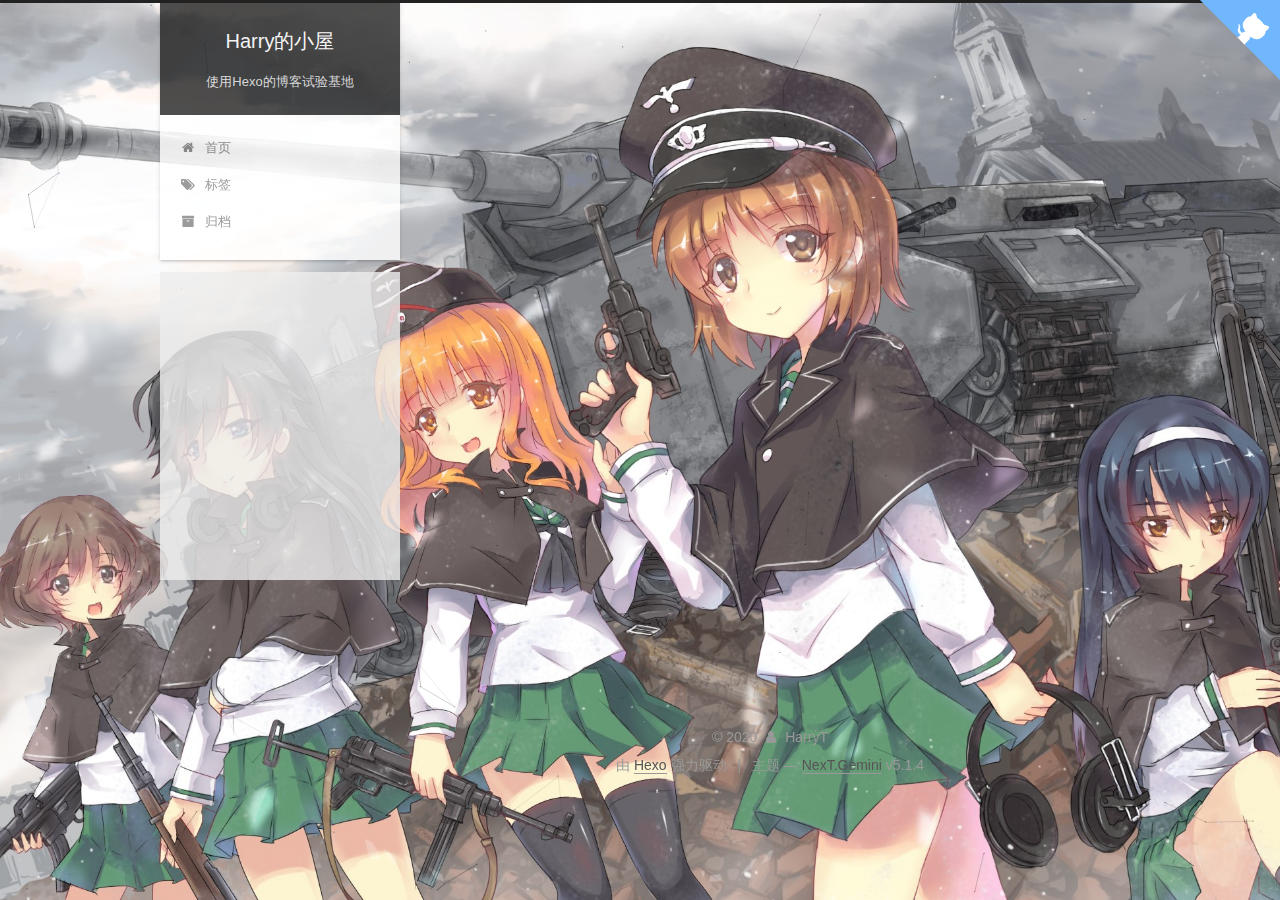
<file: archives/2020/index.html>
<!DOCTYPE html>



  


<html class="theme-next gemini use-motion" lang="zh-Hans">
<head>
  <meta charset="UTF-8"/>
<meta http-equiv="X-UA-Compatible" content="IE=edge" />
<meta name="viewport" content="width=device-width, initial-scale=1, maximum-scale=1"/>
<meta name="theme-color" content="#222">









<meta http-equiv="Cache-Control" content="no-transform" />
<meta http-equiv="Cache-Control" content="no-siteapp" />
















  
  
  <link href="/lib/fancybox/source/jquery.fancybox.css?v=2.1.5" rel="stylesheet" type="text/css" />







<link href="/lib/font-awesome/css/font-awesome.min.css?v=4.6.2" rel="stylesheet" type="text/css" />

<link href="/css/main.css?v=5.1.4" rel="stylesheet" type="text/css" />


  <link rel="apple-touch-icon" sizes="180x180" href="/images/apple-touch-icon-next.png?v=5.1.4">


  <link rel="icon" type="image/png" sizes="32x32" href="/images/favicon_32x32.ico?v=5.1.4">


  <link rel="icon" type="image/png" sizes="16x16" href="/images/favicon_16x16.ico?v=5.1.4">


  <link rel="mask-icon" href="/images/logo.svg?v=5.1.4" color="#222">





  <meta name="keywords" content="Hexo, NexT" />










<meta name="description" content="用于试验用Hexo搭建一个Blog(&#x3D;OvO&#x3D;)">
<meta property="og:type" content="website">
<meta property="og:title" content="Harry的小屋">
<meta property="og:url" content="http://yoursite.com/archives/2020/index.html">
<meta property="og:site_name" content="Harry的小屋">
<meta property="og:description" content="用于试验用Hexo搭建一个Blog(&#x3D;OvO&#x3D;)">
<meta property="article:author" content="HarryT">
<meta name="twitter:card" content="summary">



<script type="text/javascript" id="hexo.configurations">
  var NexT = window.NexT || {};
  var CONFIG = {
    root: '/',
    scheme: 'Gemini',
    version: '5.1.4',
    sidebar: {"position":"left","display":"post","offset":12,"b2t":false,"scrollpercent":false,"onmobile":false},
    fancybox: true,
    tabs: true,
    motion: {"enable":true,"async":false,"transition":{"post_block":"fadeIn","post_header":"slideDownIn","post_body":"slideDownIn","coll_header":"slideLeftIn","sidebar":"slideUpIn"}},
    duoshuo: {
      userId: '0',
      author: '博主'
    },
    algolia: {
      applicationID: '',
      apiKey: '',
      indexName: '',
      hits: {"per_page":10},
      labels: {"input_placeholder":"Search for Posts","hits_empty":"We didn't find any results for the search: ${query}","hits_stats":"${hits} results found in ${time} ms"}
    }
  };
</script>



  <link rel="canonical" href="http://yoursite.com/archives/2020/"/>





  <title>归档 | Harry的小屋</title>
  








<meta name="generator" content="Hexo 4.2.1"></head>

<body itemscope itemtype="http://schema.org/WebPage" lang="zh-Hans">

  
  
    
  

  <div class="container sidebar-position-left page-archive">
    <div class="headband"></div>
    <a href="https://github.com/HarriaXT" target="_blank" rel="noopener" class="github-corner" aria-label="View source on GitHub"><svg width="80" height="80" viewBox="0 0 250 250" style="fill:#70B7FD; color:#fff; position: absolute; top: 0; border: 0; right: 0;" aria-hidden="true"><path d="M0,0 L115,115 L130,115 L142,142 L250,250 L250,0 Z"></path><path d="M128.3,109.0 C113.8,99.7 119.0,89.6 119.0,89.6 C122.0,82.7 120.5,78.6 120.5,78.6 C119.2,72.0 123.4,76.3 123.4,76.3 C127.3,80.9 125.5,87.3 125.5,87.3 C122.9,97.6 130.6,101.9 134.4,103.2" fill="currentColor" style="transform-origin: 130px 106px;" class="octo-arm"></path><path d="M115.0,115.0 C114.9,115.1 118.7,116.5 119.8,115.4 L133.7,101.6 C136.9,99.2 139.9,98.4 142.2,98.6 C133.8,88.0 127.5,74.4 143.8,58.0 C148.5,53.4 154.0,51.2 159.7,51.0 C160.3,49.4 163.2,43.6 171.4,40.1 C171.4,40.1 176.1,42.5 178.8,56.2 C183.1,58.6 187.2,61.8 190.9,65.4 C194.5,69.0 197.7,73.2 200.1,77.6 C213.8,80.2 216.3,84.9 216.3,84.9 C212.7,93.1 206.9,96.0 205.4,96.6 C205.1,102.4 203.0,107.8 198.3,112.5 C181.9,128.9 168.3,122.5 157.7,114.1 C157.9,116.9 156.7,120.9 152.7,124.9 L141.0,136.5 C139.8,137.7 141.6,141.9 141.8,141.8 Z" fill="currentColor" class="octo-body"></path></svg></a><style>.github-corner:hover .octo-arm{animation:octocat-wave 560ms ease-in-out}@keyframes octocat-wave{0%,100%{transform:rotate(0)}20%,60%{transform:rotate(-25deg)}40%,80%{transform:rotate(10deg)}}@media (max-width:500px){.github-corner:hover .octo-arm{animation:none}.github-corner .octo-arm{animation:octocat-wave 560ms ease-in-out}}</style>

    <header id="header" class="header" itemscope itemtype="http://schema.org/WPHeader">
      <div class="header-inner"><div class="site-brand-wrapper">
  <div class="site-meta ">
    

    <div class="custom-logo-site-title">
      <a href="/"  class="brand" rel="start">
        <span class="logo-line-before"><i></i></span>
        <span class="site-title">Harry的小屋</span>
        <span class="logo-line-after"><i></i></span>
      </a>
    </div>
      
        <p class="site-subtitle">使用Hexo的博客试验基地</p>
      
  </div>

  <div class="site-nav-toggle">
    <button>
      <span class="btn-bar"></span>
      <span class="btn-bar"></span>
      <span class="btn-bar"></span>
    </button>
  </div>
</div>

<nav class="site-nav">
  

  
    <ul id="menu" class="menu">
      
        
        <li class="menu-item menu-item-home">
          <a href="/" rel="section">
            
              <i class="menu-item-icon fa fa-fw fa-home"></i> <br />
            
            首页
          </a>
        </li>
      
        
        <li class="menu-item menu-item-tags">
          <a href="/tags/" rel="section">
            
              <i class="menu-item-icon fa fa-fw fa-tags"></i> <br />
            
            标签
          </a>
        </li>
      
        
        <li class="menu-item menu-item-archives">
          <a href="/archives/" rel="section">
            
              <i class="menu-item-icon fa fa-fw fa-archive"></i> <br />
            
            归档
          </a>
        </li>
      

      
    </ul>
  

  
</nav>



 </div>
    </header>

    <main id="main" class="main">
      <div class="main-inner">
        <div class="content-wrap">
          <div id="content" class="content">
            

  
  
  
  <div class="post-block archive">
    <div id="posts" class="posts-collapse">
      <span class="archive-move-on"></span>

      <span class="archive-page-counter">
        
        
        
          
        
        嗯..! 目前共计 4 篇日志。 继续努力。
      </span>

      

        
        
        

        
          
          <div class="collection-title">
            <h1 class="archive-year" id="archive-year-2020">2020</h1>
          </div>
        
        

        

  <article class="post post-type-normal" itemscope itemtype="http://schema.org/Article">
    <header class="post-header">

      <h2 class="post-title">
        
            <a class="post-title-link" href="/2020/07/10/TryHTML/" itemprop="url">
              
                <span itemprop="name">初见HTML的笔记</span>
              
            </a>
        
      </h2>

      <div class="post-meta">
        <time class="post-time" itemprop="dateCreated"
              datetime="2020-07-10T11:53:00+08:00"
              content="2020-07-10" >
          07-10
        </time>
      </div>

    </header>
  </article>



      

        
        
        

        
        

        

  <article class="post post-type-normal" itemscope itemtype="http://schema.org/Article">
    <header class="post-header">

      <h2 class="post-title">
        
            <a class="post-title-link" href="/2020/06/10/TryMarkdown/" itemprop="url">
              
                <span itemprop="name">初试Markdown语法</span>
              
            </a>
        
      </h2>

      <div class="post-meta">
        <time class="post-time" itemprop="dateCreated"
              datetime="2020-06-10T21:56:38+08:00"
              content="2020-06-10" >
          06-10
        </time>
      </div>

    </header>
  </article>



      

        
        
        

        
        

        

  <article class="post post-type-normal" itemscope itemtype="http://schema.org/Article">
    <header class="post-header">

      <h2 class="post-title">
        
            <a class="post-title-link" href="/2020/06/04/AdobeXDdesign/" itemprop="url">
              
                <span itemprop="name">用AdobeXD制作原型设计</span>
              
            </a>
        
      </h2>

      <div class="post-meta">
        <time class="post-time" itemprop="dateCreated"
              datetime="2020-06-04T00:20:02+08:00"
              content="2020-06-04" >
          06-04
        </time>
      </div>

    </header>
  </article>



      

        
        
        

        
        

        

  <article class="post post-type-normal" itemscope itemtype="http://schema.org/Article">
    <header class="post-header">

      <h2 class="post-title">
        
            <a class="post-title-link" href="/2020/05/21/Beginning/" itemprop="url">
              
                <span itemprop="name">博客的序章</span>
              
            </a>
        
      </h2>

      <div class="post-meta">
        <time class="post-time" itemprop="dateCreated"
              datetime="2020-05-21T16:39:22+08:00"
              content="2020-05-21" >
          05-21
        </time>
      </div>

    </header>
  </article>



      

    </div>
  </div>
  
  
  

  



          </div>
          


          

        </div>
        
          
  
  <div class="sidebar-toggle">
    <div class="sidebar-toggle-line-wrap">
      <span class="sidebar-toggle-line sidebar-toggle-line-first"></span>
      <span class="sidebar-toggle-line sidebar-toggle-line-middle"></span>
      <span class="sidebar-toggle-line sidebar-toggle-line-last"></span>
    </div>
  </div>

  <aside id="sidebar" class="sidebar">
    
    <div class="sidebar-inner">

      

      

      <section class="site-overview-wrap sidebar-panel sidebar-panel-active">
        <div class="site-overview">
          <div class="site-author motion-element" itemprop="author" itemscope itemtype="http://schema.org/Person">
            
              <img class="site-author-image" itemprop="image"
                src="/images/avatar.jpg"
                alt="HarryT" />
            
              <p class="site-author-name" itemprop="name">HarryT</p>
              <p class="site-description motion-element" itemprop="description">用于试验用Hexo搭建一个Blog(=OvO=)</p>
          </div>

          <nav class="site-state motion-element">

            
              <div class="site-state-item site-state-posts">
              
                <a href="/archives/%7C%7C%20archive">
              
                  <span class="site-state-item-count">4</span>
                  <span class="site-state-item-name">日志</span>
                </a>
              </div>
            

            

            
              
              
              <div class="site-state-item site-state-tags">
                <a href="/tags/index.html">
                  <span class="site-state-item-count">3</span>
                  <span class="site-state-item-name">标签</span>
                </a>
              </div>
            

          </nav>

          

          

          
          

          
          

          

        </div>
      </section>

      

      

    </div>
  </aside>


        
      </div>
    </main>

    <footer id="footer" class="footer">
      <div class="footer-inner">
        <div class="copyright">&copy; <span itemprop="copyrightYear">2020</span>
  <span class="with-love">
    <i class="fa fa-user"></i>
  </span>
  <span class="author" itemprop="copyrightHolder">HarryT</span>

  
</div>


  <div class="powered-by">由 <a class="theme-link" target="_blank" href="https://hexo.io">Hexo</a> 强力驱动</div>



  <span class="post-meta-divider">|</span>



  <div class="theme-info">主题 &mdash; <a class="theme-link" target="_blank" href="https://github.com/iissnan/hexo-theme-next">NexT.Gemini</a> v5.1.4</div>




        







        
      </div>
    </footer>

    
      <div class="back-to-top">
        <i class="fa fa-arrow-up"></i>
        
      </div>
    

    

  </div>

  

<script type="text/javascript">
  if (Object.prototype.toString.call(window.Promise) !== '[object Function]') {
    window.Promise = null;
  }
</script>









  


  











  
  
    <script type="text/javascript" src="/lib/jquery/index.js?v=2.1.3"></script>
  

  
  
    <script type="text/javascript" src="/lib/fastclick/lib/fastclick.min.js?v=1.0.6"></script>
  

  
  
    <script type="text/javascript" src="/lib/jquery_lazyload/jquery.lazyload.js?v=1.9.7"></script>
  

  
  
    <script type="text/javascript" src="/lib/velocity/velocity.min.js?v=1.2.1"></script>
  

  
  
    <script type="text/javascript" src="/lib/velocity/velocity.ui.min.js?v=1.2.1"></script>
  

  
  
    <script type="text/javascript" src="/lib/fancybox/source/jquery.fancybox.pack.js?v=2.1.5"></script>
  

  
  
    <script type="text/javascript" src="/lib/canvas-nest/canvas-nest.min.js"></script>
  


  


  <script type="text/javascript" src="/js/src/utils.js?v=5.1.4"></script>

  <script type="text/javascript" src="/js/src/motion.js?v=5.1.4"></script>



  
  


  <script type="text/javascript" src="/js/src/affix.js?v=5.1.4"></script>

  <script type="text/javascript" src="/js/src/schemes/pisces.js?v=5.1.4"></script>



  

  


  <script type="text/javascript" src="/js/src/bootstrap.js?v=5.1.4"></script>



  


  




	





  





  












  





  

  

  

  
  

  

  

  

</body>
</html>
</file>
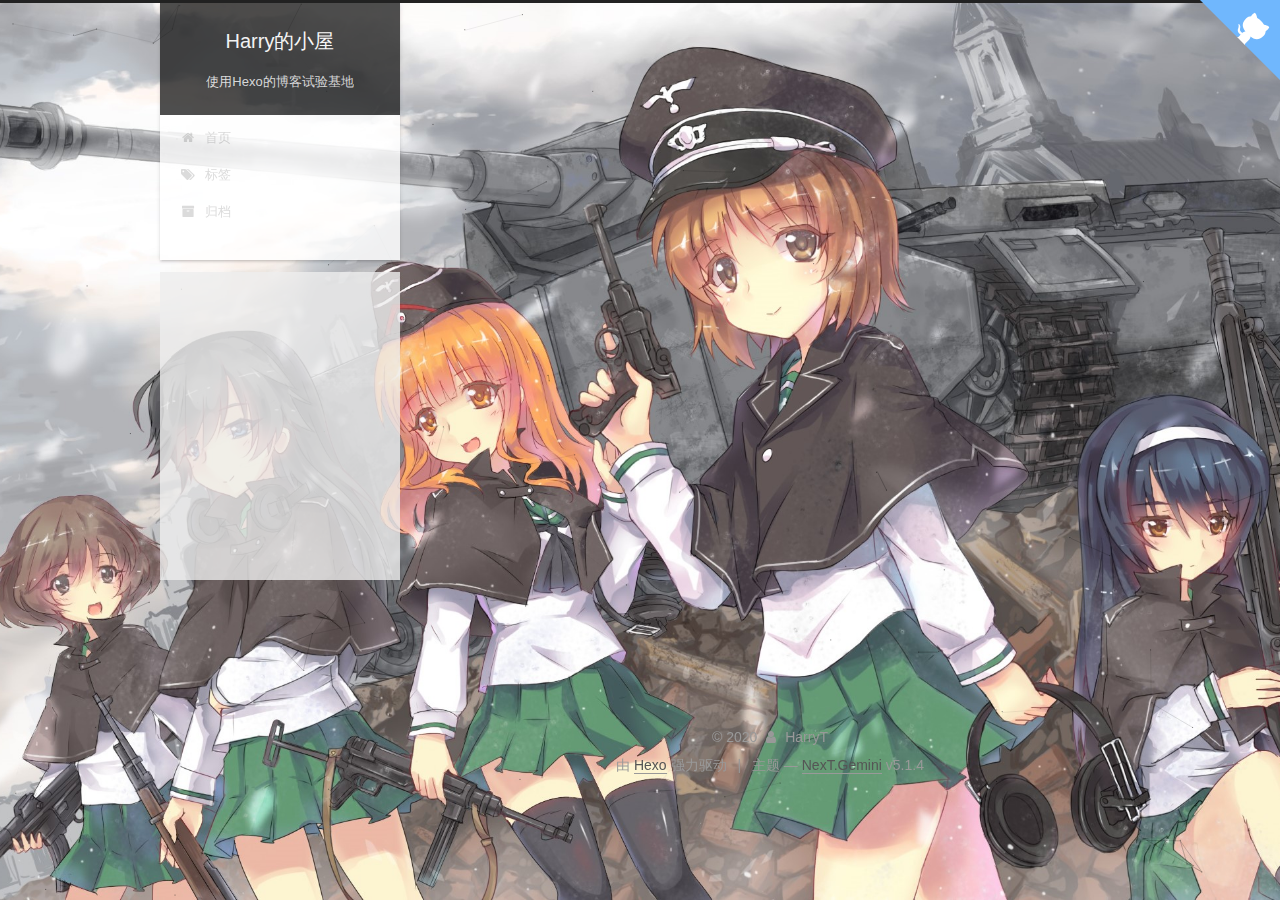
<file: tags/Blog-Start/index.html>
<!DOCTYPE html>



  


<html class="theme-next gemini use-motion" lang="zh-Hans">
<head>
  <meta charset="UTF-8"/>
<meta http-equiv="X-UA-Compatible" content="IE=edge" />
<meta name="viewport" content="width=device-width, initial-scale=1, maximum-scale=1"/>
<meta name="theme-color" content="#222">









<meta http-equiv="Cache-Control" content="no-transform" />
<meta http-equiv="Cache-Control" content="no-siteapp" />
















  
  
  <link href="/lib/fancybox/source/jquery.fancybox.css?v=2.1.5" rel="stylesheet" type="text/css" />







<link href="/lib/font-awesome/css/font-awesome.min.css?v=4.6.2" rel="stylesheet" type="text/css" />

<link href="/css/main.css?v=5.1.4" rel="stylesheet" type="text/css" />


  <link rel="apple-touch-icon" sizes="180x180" href="/images/apple-touch-icon-next.png?v=5.1.4">


  <link rel="icon" type="image/png" sizes="32x32" href="/images/favicon_32x32.ico?v=5.1.4">


  <link rel="icon" type="image/png" sizes="16x16" href="/images/favicon_16x16.ico?v=5.1.4">


  <link rel="mask-icon" href="/images/logo.svg?v=5.1.4" color="#222">





  <meta name="keywords" content="Hexo, NexT" />










<meta name="description" content="用于试验用Hexo搭建一个Blog(&#x3D;OvO&#x3D;)">
<meta property="og:type" content="website">
<meta property="og:title" content="Harry的小屋">
<meta property="og:url" content="http://yoursite.com/tags/Blog-Start/index.html">
<meta property="og:site_name" content="Harry的小屋">
<meta property="og:description" content="用于试验用Hexo搭建一个Blog(&#x3D;OvO&#x3D;)">
<meta property="article:author" content="HarryT">
<meta name="twitter:card" content="summary">



<script type="text/javascript" id="hexo.configurations">
  var NexT = window.NexT || {};
  var CONFIG = {
    root: '/',
    scheme: 'Gemini',
    version: '5.1.4',
    sidebar: {"position":"left","display":"post","offset":12,"b2t":false,"scrollpercent":false,"onmobile":false},
    fancybox: true,
    tabs: true,
    motion: {"enable":true,"async":false,"transition":{"post_block":"fadeIn","post_header":"slideDownIn","post_body":"slideDownIn","coll_header":"slideLeftIn","sidebar":"slideUpIn"}},
    duoshuo: {
      userId: '0',
      author: '博主'
    },
    algolia: {
      applicationID: '',
      apiKey: '',
      indexName: '',
      hits: {"per_page":10},
      labels: {"input_placeholder":"Search for Posts","hits_empty":"We didn't find any results for the search: ${query}","hits_stats":"${hits} results found in ${time} ms"}
    }
  };
</script>



  <link rel="canonical" href="http://yoursite.com/tags/Blog-Start/"/>





  <title>标签: Blog Start | Harry的小屋</title>
  








<meta name="generator" content="Hexo 4.2.1"></head>

<body itemscope itemtype="http://schema.org/WebPage" lang="zh-Hans">

  
  
    
  

  <div class="container sidebar-position-left ">
    <div class="headband"></div>
    <a href="https://github.com/HarriaXT" target="_blank" rel="noopener" class="github-corner" aria-label="View source on GitHub"><svg width="80" height="80" viewBox="0 0 250 250" style="fill:#70B7FD; color:#fff; position: absolute; top: 0; border: 0; right: 0;" aria-hidden="true"><path d="M0,0 L115,115 L130,115 L142,142 L250,250 L250,0 Z"></path><path d="M128.3,109.0 C113.8,99.7 119.0,89.6 119.0,89.6 C122.0,82.7 120.5,78.6 120.5,78.6 C119.2,72.0 123.4,76.3 123.4,76.3 C127.3,80.9 125.5,87.3 125.5,87.3 C122.9,97.6 130.6,101.9 134.4,103.2" fill="currentColor" style="transform-origin: 130px 106px;" class="octo-arm"></path><path d="M115.0,115.0 C114.9,115.1 118.7,116.5 119.8,115.4 L133.7,101.6 C136.9,99.2 139.9,98.4 142.2,98.6 C133.8,88.0 127.5,74.4 143.8,58.0 C148.5,53.4 154.0,51.2 159.7,51.0 C160.3,49.4 163.2,43.6 171.4,40.1 C171.4,40.1 176.1,42.5 178.8,56.2 C183.1,58.6 187.2,61.8 190.9,65.4 C194.5,69.0 197.7,73.2 200.1,77.6 C213.8,80.2 216.3,84.9 216.3,84.9 C212.7,93.1 206.9,96.0 205.4,96.6 C205.1,102.4 203.0,107.8 198.3,112.5 C181.9,128.9 168.3,122.5 157.7,114.1 C157.9,116.9 156.7,120.9 152.7,124.9 L141.0,136.5 C139.8,137.7 141.6,141.9 141.8,141.8 Z" fill="currentColor" class="octo-body"></path></svg></a><style>.github-corner:hover .octo-arm{animation:octocat-wave 560ms ease-in-out}@keyframes octocat-wave{0%,100%{transform:rotate(0)}20%,60%{transform:rotate(-25deg)}40%,80%{transform:rotate(10deg)}}@media (max-width:500px){.github-corner:hover .octo-arm{animation:none}.github-corner .octo-arm{animation:octocat-wave 560ms ease-in-out}}</style>

    <header id="header" class="header" itemscope itemtype="http://schema.org/WPHeader">
      <div class="header-inner"><div class="site-brand-wrapper">
  <div class="site-meta ">
    

    <div class="custom-logo-site-title">
      <a href="/"  class="brand" rel="start">
        <span class="logo-line-before"><i></i></span>
        <span class="site-title">Harry的小屋</span>
        <span class="logo-line-after"><i></i></span>
      </a>
    </div>
      
        <p class="site-subtitle">使用Hexo的博客试验基地</p>
      
  </div>

  <div class="site-nav-toggle">
    <button>
      <span class="btn-bar"></span>
      <span class="btn-bar"></span>
      <span class="btn-bar"></span>
    </button>
  </div>
</div>

<nav class="site-nav">
  

  
    <ul id="menu" class="menu">
      
        
        <li class="menu-item menu-item-home">
          <a href="/" rel="section">
            
              <i class="menu-item-icon fa fa-fw fa-home"></i> <br />
            
            首页
          </a>
        </li>
      
        
        <li class="menu-item menu-item-tags">
          <a href="/tags/" rel="section">
            
              <i class="menu-item-icon fa fa-fw fa-tags"></i> <br />
            
            标签
          </a>
        </li>
      
        
        <li class="menu-item menu-item-archives">
          <a href="/archives/" rel="section">
            
              <i class="menu-item-icon fa fa-fw fa-archive"></i> <br />
            
            归档
          </a>
        </li>
      

      
    </ul>
  

  
</nav>



 </div>
    </header>

    <main id="main" class="main">
      <div class="main-inner">
        <div class="content-wrap">
          <div id="content" class="content">
            

  
  
  
  <div class="post-block tag">

    <div id="posts" class="posts-collapse">
      <div class="collection-title">
        <h1>Blog Start<small>标签</small>
        </h1>
      </div>

      
        

  <article class="post post-type-normal" itemscope itemtype="http://schema.org/Article">
    <header class="post-header">

      <h2 class="post-title">
        
            <a class="post-title-link" href="/2020/05/21/Beginning/" itemprop="url">
              
                <span itemprop="name">博客的序章</span>
              
            </a>
        
      </h2>

      <div class="post-meta">
        <time class="post-time" itemprop="dateCreated"
              datetime="2020-05-21T16:39:22+08:00"
              content="2020-05-21" >
          05-21
        </time>
      </div>

    </header>
  </article>


      
    </div>

  </div>
  
  
  

  


          </div>
          


          

        </div>
        
          
  
  <div class="sidebar-toggle">
    <div class="sidebar-toggle-line-wrap">
      <span class="sidebar-toggle-line sidebar-toggle-line-first"></span>
      <span class="sidebar-toggle-line sidebar-toggle-line-middle"></span>
      <span class="sidebar-toggle-line sidebar-toggle-line-last"></span>
    </div>
  </div>

  <aside id="sidebar" class="sidebar">
    
    <div class="sidebar-inner">

      

      

      <section class="site-overview-wrap sidebar-panel sidebar-panel-active">
        <div class="site-overview">
          <div class="site-author motion-element" itemprop="author" itemscope itemtype="http://schema.org/Person">
            
              <img class="site-author-image" itemprop="image"
                src="/images/avatar.jpg"
                alt="HarryT" />
            
              <p class="site-author-name" itemprop="name">HarryT</p>
              <p class="site-description motion-element" itemprop="description">用于试验用Hexo搭建一个Blog(=OvO=)</p>
          </div>

          <nav class="site-state motion-element">

            
              <div class="site-state-item site-state-posts">
              
                <a href="/archives/%7C%7C%20archive">
              
                  <span class="site-state-item-count">4</span>
                  <span class="site-state-item-name">日志</span>
                </a>
              </div>
            

            

            
              
              
              <div class="site-state-item site-state-tags">
                <a href="/tags/index.html">
                  <span class="site-state-item-count">3</span>
                  <span class="site-state-item-name">标签</span>
                </a>
              </div>
            

          </nav>

          

          

          
          

          
          

          

        </div>
      </section>

      

      

    </div>
  </aside>


        
      </div>
    </main>

    <footer id="footer" class="footer">
      <div class="footer-inner">
        <div class="copyright">&copy; <span itemprop="copyrightYear">2020</span>
  <span class="with-love">
    <i class="fa fa-user"></i>
  </span>
  <span class="author" itemprop="copyrightHolder">HarryT</span>

  
</div>


  <div class="powered-by">由 <a class="theme-link" target="_blank" href="https://hexo.io">Hexo</a> 强力驱动</div>



  <span class="post-meta-divider">|</span>



  <div class="theme-info">主题 &mdash; <a class="theme-link" target="_blank" href="https://github.com/iissnan/hexo-theme-next">NexT.Gemini</a> v5.1.4</div>




        







        
      </div>
    </footer>

    
      <div class="back-to-top">
        <i class="fa fa-arrow-up"></i>
        
      </div>
    

    

  </div>

  

<script type="text/javascript">
  if (Object.prototype.toString.call(window.Promise) !== '[object Function]') {
    window.Promise = null;
  }
</script>









  


  











  
  
    <script type="text/javascript" src="/lib/jquery/index.js?v=2.1.3"></script>
  

  
  
    <script type="text/javascript" src="/lib/fastclick/lib/fastclick.min.js?v=1.0.6"></script>
  

  
  
    <script type="text/javascript" src="/lib/jquery_lazyload/jquery.lazyload.js?v=1.9.7"></script>
  

  
  
    <script type="text/javascript" src="/lib/velocity/velocity.min.js?v=1.2.1"></script>
  

  
  
    <script type="text/javascript" src="/lib/velocity/velocity.ui.min.js?v=1.2.1"></script>
  

  
  
    <script type="text/javascript" src="/lib/fancybox/source/jquery.fancybox.pack.js?v=2.1.5"></script>
  

  
  
    <script type="text/javascript" src="/lib/canvas-nest/canvas-nest.min.js"></script>
  


  


  <script type="text/javascript" src="/js/src/utils.js?v=5.1.4"></script>

  <script type="text/javascript" src="/js/src/motion.js?v=5.1.4"></script>



  
  


  <script type="text/javascript" src="/js/src/affix.js?v=5.1.4"></script>

  <script type="text/javascript" src="/js/src/schemes/pisces.js?v=5.1.4"></script>



  

  


  <script type="text/javascript" src="/js/src/bootstrap.js?v=5.1.4"></script>



  


  




	





  





  












  





  

  

  

  
  

  

  

  

</body>
</html>
</file>
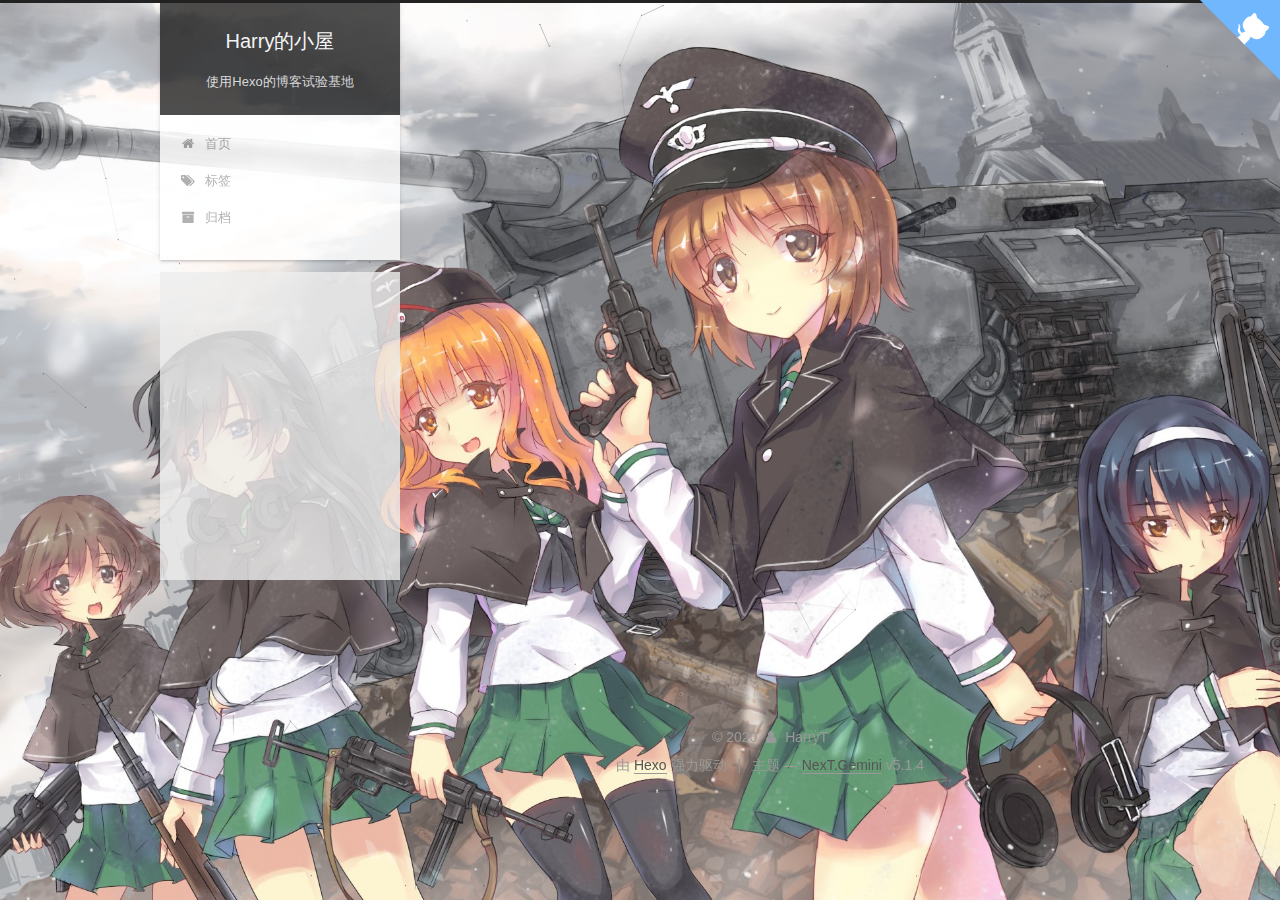
<file: tags/Design/index.html>
<!DOCTYPE html>



  


<html class="theme-next gemini use-motion" lang="zh-Hans">
<head>
  <meta charset="UTF-8"/>
<meta http-equiv="X-UA-Compatible" content="IE=edge" />
<meta name="viewport" content="width=device-width, initial-scale=1, maximum-scale=1"/>
<meta name="theme-color" content="#222">









<meta http-equiv="Cache-Control" content="no-transform" />
<meta http-equiv="Cache-Control" content="no-siteapp" />
















  
  
  <link href="/lib/fancybox/source/jquery.fancybox.css?v=2.1.5" rel="stylesheet" type="text/css" />







<link href="/lib/font-awesome/css/font-awesome.min.css?v=4.6.2" rel="stylesheet" type="text/css" />

<link href="/css/main.css?v=5.1.4" rel="stylesheet" type="text/css" />


  <link rel="apple-touch-icon" sizes="180x180" href="/images/apple-touch-icon-next.png?v=5.1.4">


  <link rel="icon" type="image/png" sizes="32x32" href="/images/favicon_32x32.ico?v=5.1.4">


  <link rel="icon" type="image/png" sizes="16x16" href="/images/favicon_16x16.ico?v=5.1.4">


  <link rel="mask-icon" href="/images/logo.svg?v=5.1.4" color="#222">





  <meta name="keywords" content="Hexo, NexT" />










<meta name="description" content="用于试验用Hexo搭建一个Blog(&#x3D;OvO&#x3D;)">
<meta property="og:type" content="website">
<meta property="og:title" content="Harry的小屋">
<meta property="og:url" content="http://yoursite.com/tags/Design/index.html">
<meta property="og:site_name" content="Harry的小屋">
<meta property="og:description" content="用于试验用Hexo搭建一个Blog(&#x3D;OvO&#x3D;)">
<meta property="article:author" content="HarryT">
<meta name="twitter:card" content="summary">



<script type="text/javascript" id="hexo.configurations">
  var NexT = window.NexT || {};
  var CONFIG = {
    root: '/',
    scheme: 'Gemini',
    version: '5.1.4',
    sidebar: {"position":"left","display":"post","offset":12,"b2t":false,"scrollpercent":false,"onmobile":false},
    fancybox: true,
    tabs: true,
    motion: {"enable":true,"async":false,"transition":{"post_block":"fadeIn","post_header":"slideDownIn","post_body":"slideDownIn","coll_header":"slideLeftIn","sidebar":"slideUpIn"}},
    duoshuo: {
      userId: '0',
      author: '博主'
    },
    algolia: {
      applicationID: '',
      apiKey: '',
      indexName: '',
      hits: {"per_page":10},
      labels: {"input_placeholder":"Search for Posts","hits_empty":"We didn't find any results for the search: ${query}","hits_stats":"${hits} results found in ${time} ms"}
    }
  };
</script>



  <link rel="canonical" href="http://yoursite.com/tags/Design/"/>





  <title>标签: -Design | Harry的小屋</title>
  








<meta name="generator" content="Hexo 4.2.1"></head>

<body itemscope itemtype="http://schema.org/WebPage" lang="zh-Hans">

  
  
    
  

  <div class="container sidebar-position-left ">
    <div class="headband"></div>
    <a href="https://github.com/HarriaXT" target="_blank" rel="noopener" class="github-corner" aria-label="View source on GitHub"><svg width="80" height="80" viewBox="0 0 250 250" style="fill:#70B7FD; color:#fff; position: absolute; top: 0; border: 0; right: 0;" aria-hidden="true"><path d="M0,0 L115,115 L130,115 L142,142 L250,250 L250,0 Z"></path><path d="M128.3,109.0 C113.8,99.7 119.0,89.6 119.0,89.6 C122.0,82.7 120.5,78.6 120.5,78.6 C119.2,72.0 123.4,76.3 123.4,76.3 C127.3,80.9 125.5,87.3 125.5,87.3 C122.9,97.6 130.6,101.9 134.4,103.2" fill="currentColor" style="transform-origin: 130px 106px;" class="octo-arm"></path><path d="M115.0,115.0 C114.9,115.1 118.7,116.5 119.8,115.4 L133.7,101.6 C136.9,99.2 139.9,98.4 142.2,98.6 C133.8,88.0 127.5,74.4 143.8,58.0 C148.5,53.4 154.0,51.2 159.7,51.0 C160.3,49.4 163.2,43.6 171.4,40.1 C171.4,40.1 176.1,42.5 178.8,56.2 C183.1,58.6 187.2,61.8 190.9,65.4 C194.5,69.0 197.7,73.2 200.1,77.6 C213.8,80.2 216.3,84.9 216.3,84.9 C212.7,93.1 206.9,96.0 205.4,96.6 C205.1,102.4 203.0,107.8 198.3,112.5 C181.9,128.9 168.3,122.5 157.7,114.1 C157.9,116.9 156.7,120.9 152.7,124.9 L141.0,136.5 C139.8,137.7 141.6,141.9 141.8,141.8 Z" fill="currentColor" class="octo-body"></path></svg></a><style>.github-corner:hover .octo-arm{animation:octocat-wave 560ms ease-in-out}@keyframes octocat-wave{0%,100%{transform:rotate(0)}20%,60%{transform:rotate(-25deg)}40%,80%{transform:rotate(10deg)}}@media (max-width:500px){.github-corner:hover .octo-arm{animation:none}.github-corner .octo-arm{animation:octocat-wave 560ms ease-in-out}}</style>

    <header id="header" class="header" itemscope itemtype="http://schema.org/WPHeader">
      <div class="header-inner"><div class="site-brand-wrapper">
  <div class="site-meta ">
    

    <div class="custom-logo-site-title">
      <a href="/"  class="brand" rel="start">
        <span class="logo-line-before"><i></i></span>
        <span class="site-title">Harry的小屋</span>
        <span class="logo-line-after"><i></i></span>
      </a>
    </div>
      
        <p class="site-subtitle">使用Hexo的博客试验基地</p>
      
  </div>

  <div class="site-nav-toggle">
    <button>
      <span class="btn-bar"></span>
      <span class="btn-bar"></span>
      <span class="btn-bar"></span>
    </button>
  </div>
</div>

<nav class="site-nav">
  

  
    <ul id="menu" class="menu">
      
        
        <li class="menu-item menu-item-home">
          <a href="/" rel="section">
            
              <i class="menu-item-icon fa fa-fw fa-home"></i> <br />
            
            首页
          </a>
        </li>
      
        
        <li class="menu-item menu-item-tags">
          <a href="/tags/" rel="section">
            
              <i class="menu-item-icon fa fa-fw fa-tags"></i> <br />
            
            标签
          </a>
        </li>
      
        
        <li class="menu-item menu-item-archives">
          <a href="/archives/" rel="section">
            
              <i class="menu-item-icon fa fa-fw fa-archive"></i> <br />
            
            归档
          </a>
        </li>
      

      
    </ul>
  

  
</nav>



 </div>
    </header>

    <main id="main" class="main">
      <div class="main-inner">
        <div class="content-wrap">
          <div id="content" class="content">
            

  
  
  
  <div class="post-block tag">

    <div id="posts" class="posts-collapse">
      <div class="collection-title">
        <h1>-Design<small>标签</small>
        </h1>
      </div>

      
        

  <article class="post post-type-normal" itemscope itemtype="http://schema.org/Article">
    <header class="post-header">

      <h2 class="post-title">
        
            <a class="post-title-link" href="/2020/06/04/AdobeXDdesign/" itemprop="url">
              
                <span itemprop="name">用AdobeXD制作原型设计</span>
              
            </a>
        
      </h2>

      <div class="post-meta">
        <time class="post-time" itemprop="dateCreated"
              datetime="2020-06-04T00:20:02+08:00"
              content="2020-06-04" >
          06-04
        </time>
      </div>

    </header>
  </article>


      
    </div>

  </div>
  
  
  

  


          </div>
          


          

        </div>
        
          
  
  <div class="sidebar-toggle">
    <div class="sidebar-toggle-line-wrap">
      <span class="sidebar-toggle-line sidebar-toggle-line-first"></span>
      <span class="sidebar-toggle-line sidebar-toggle-line-middle"></span>
      <span class="sidebar-toggle-line sidebar-toggle-line-last"></span>
    </div>
  </div>

  <aside id="sidebar" class="sidebar">
    
    <div class="sidebar-inner">

      

      

      <section class="site-overview-wrap sidebar-panel sidebar-panel-active">
        <div class="site-overview">
          <div class="site-author motion-element" itemprop="author" itemscope itemtype="http://schema.org/Person">
            
              <img class="site-author-image" itemprop="image"
                src="/images/avatar.jpg"
                alt="HarryT" />
            
              <p class="site-author-name" itemprop="name">HarryT</p>
              <p class="site-description motion-element" itemprop="description">用于试验用Hexo搭建一个Blog(=OvO=)</p>
          </div>

          <nav class="site-state motion-element">

            
              <div class="site-state-item site-state-posts">
              
                <a href="/archives/%7C%7C%20archive">
              
                  <span class="site-state-item-count">4</span>
                  <span class="site-state-item-name">日志</span>
                </a>
              </div>
            

            

            
              
              
              <div class="site-state-item site-state-tags">
                <a href="/tags/index.html">
                  <span class="site-state-item-count">3</span>
                  <span class="site-state-item-name">标签</span>
                </a>
              </div>
            

          </nav>

          

          

          
          

          
          

          

        </div>
      </section>

      

      

    </div>
  </aside>


        
      </div>
    </main>

    <footer id="footer" class="footer">
      <div class="footer-inner">
        <div class="copyright">&copy; <span itemprop="copyrightYear">2020</span>
  <span class="with-love">
    <i class="fa fa-user"></i>
  </span>
  <span class="author" itemprop="copyrightHolder">HarryT</span>

  
</div>


  <div class="powered-by">由 <a class="theme-link" target="_blank" href="https://hexo.io">Hexo</a> 强力驱动</div>



  <span class="post-meta-divider">|</span>



  <div class="theme-info">主题 &mdash; <a class="theme-link" target="_blank" href="https://github.com/iissnan/hexo-theme-next">NexT.Gemini</a> v5.1.4</div>




        







        
      </div>
    </footer>

    
      <div class="back-to-top">
        <i class="fa fa-arrow-up"></i>
        
      </div>
    

    

  </div>

  

<script type="text/javascript">
  if (Object.prototype.toString.call(window.Promise) !== '[object Function]') {
    window.Promise = null;
  }
</script>









  


  











  
  
    <script type="text/javascript" src="/lib/jquery/index.js?v=2.1.3"></script>
  

  
  
    <script type="text/javascript" src="/lib/fastclick/lib/fastclick.min.js?v=1.0.6"></script>
  

  
  
    <script type="text/javascript" src="/lib/jquery_lazyload/jquery.lazyload.js?v=1.9.7"></script>
  

  
  
    <script type="text/javascript" src="/lib/velocity/velocity.min.js?v=1.2.1"></script>
  

  
  
    <script type="text/javascript" src="/lib/velocity/velocity.ui.min.js?v=1.2.1"></script>
  

  
  
    <script type="text/javascript" src="/lib/fancybox/source/jquery.fancybox.pack.js?v=2.1.5"></script>
  

  
  
    <script type="text/javascript" src="/lib/canvas-nest/canvas-nest.min.js"></script>
  


  


  <script type="text/javascript" src="/js/src/utils.js?v=5.1.4"></script>

  <script type="text/javascript" src="/js/src/motion.js?v=5.1.4"></script>



  
  


  <script type="text/javascript" src="/js/src/affix.js?v=5.1.4"></script>

  <script type="text/javascript" src="/js/src/schemes/pisces.js?v=5.1.4"></script>



  

  


  <script type="text/javascript" src="/js/src/bootstrap.js?v=5.1.4"></script>



  


  




	





  





  












  





  

  

  

  
  

  

  

  

</body>
</html>
</file>
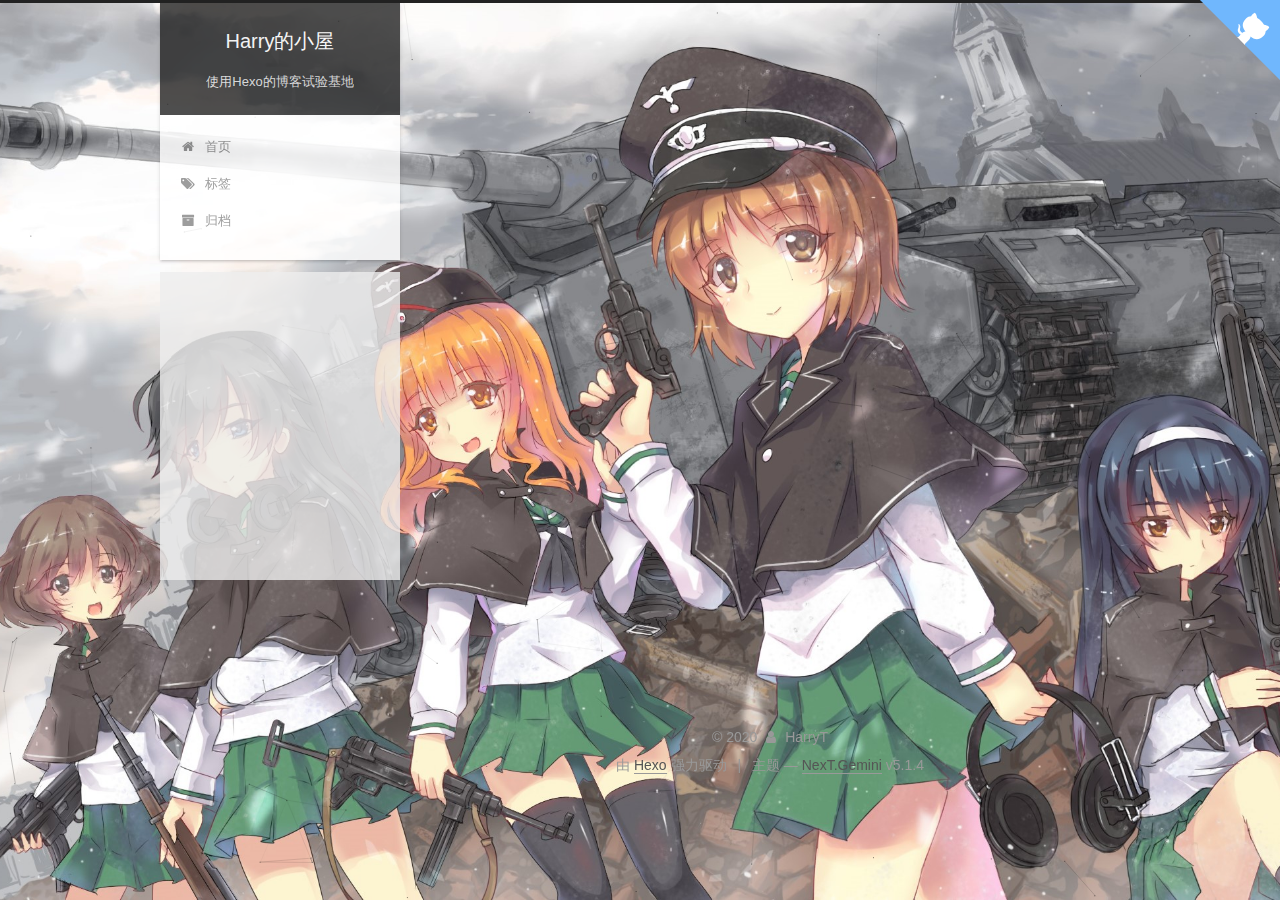
<file: tags/learn/index.html>
<!DOCTYPE html>



  


<html class="theme-next gemini use-motion" lang="zh-Hans">
<head>
  <meta charset="UTF-8"/>
<meta http-equiv="X-UA-Compatible" content="IE=edge" />
<meta name="viewport" content="width=device-width, initial-scale=1, maximum-scale=1"/>
<meta name="theme-color" content="#222">









<meta http-equiv="Cache-Control" content="no-transform" />
<meta http-equiv="Cache-Control" content="no-siteapp" />
















  
  
  <link href="/lib/fancybox/source/jquery.fancybox.css?v=2.1.5" rel="stylesheet" type="text/css" />







<link href="/lib/font-awesome/css/font-awesome.min.css?v=4.6.2" rel="stylesheet" type="text/css" />

<link href="/css/main.css?v=5.1.4" rel="stylesheet" type="text/css" />


  <link rel="apple-touch-icon" sizes="180x180" href="/images/apple-touch-icon-next.png?v=5.1.4">


  <link rel="icon" type="image/png" sizes="32x32" href="/images/favicon_32x32.ico?v=5.1.4">


  <link rel="icon" type="image/png" sizes="16x16" href="/images/favicon_16x16.ico?v=5.1.4">


  <link rel="mask-icon" href="/images/logo.svg?v=5.1.4" color="#222">





  <meta name="keywords" content="Hexo, NexT" />










<meta name="description" content="用于试验用Hexo搭建一个Blog(&#x3D;OvO&#x3D;)">
<meta property="og:type" content="website">
<meta property="og:title" content="Harry的小屋">
<meta property="og:url" content="http://yoursite.com/tags/Learn/index.html">
<meta property="og:site_name" content="Harry的小屋">
<meta property="og:description" content="用于试验用Hexo搭建一个Blog(&#x3D;OvO&#x3D;)">
<meta property="article:author" content="HarryT">
<meta name="twitter:card" content="summary">



<script type="text/javascript" id="hexo.configurations">
  var NexT = window.NexT || {};
  var CONFIG = {
    root: '/',
    scheme: 'Gemini',
    version: '5.1.4',
    sidebar: {"position":"left","display":"post","offset":12,"b2t":false,"scrollpercent":false,"onmobile":false},
    fancybox: true,
    tabs: true,
    motion: {"enable":true,"async":false,"transition":{"post_block":"fadeIn","post_header":"slideDownIn","post_body":"slideDownIn","coll_header":"slideLeftIn","sidebar":"slideUpIn"}},
    duoshuo: {
      userId: '0',
      author: '博主'
    },
    algolia: {
      applicationID: '',
      apiKey: '',
      indexName: '',
      hits: {"per_page":10},
      labels: {"input_placeholder":"Search for Posts","hits_empty":"We didn't find any results for the search: ${query}","hits_stats":"${hits} results found in ${time} ms"}
    }
  };
</script>



  <link rel="canonical" href="http://yoursite.com/tags/Learn/"/>





  <title>标签: Learn | Harry的小屋</title>
  








<meta name="generator" content="Hexo 4.2.1"></head>

<body itemscope itemtype="http://schema.org/WebPage" lang="zh-Hans">

  
  
    
  

  <div class="container sidebar-position-left ">
    <div class="headband"></div>
    <a href="https://github.com/HarriaXT" target="_blank" rel="noopener" class="github-corner" aria-label="View source on GitHub"><svg width="80" height="80" viewBox="0 0 250 250" style="fill:#70B7FD; color:#fff; position: absolute; top: 0; border: 0; right: 0;" aria-hidden="true"><path d="M0,0 L115,115 L130,115 L142,142 L250,250 L250,0 Z"></path><path d="M128.3,109.0 C113.8,99.7 119.0,89.6 119.0,89.6 C122.0,82.7 120.5,78.6 120.5,78.6 C119.2,72.0 123.4,76.3 123.4,76.3 C127.3,80.9 125.5,87.3 125.5,87.3 C122.9,97.6 130.6,101.9 134.4,103.2" fill="currentColor" style="transform-origin: 130px 106px;" class="octo-arm"></path><path d="M115.0,115.0 C114.9,115.1 118.7,116.5 119.8,115.4 L133.7,101.6 C136.9,99.2 139.9,98.4 142.2,98.6 C133.8,88.0 127.5,74.4 143.8,58.0 C148.5,53.4 154.0,51.2 159.7,51.0 C160.3,49.4 163.2,43.6 171.4,40.1 C171.4,40.1 176.1,42.5 178.8,56.2 C183.1,58.6 187.2,61.8 190.9,65.4 C194.5,69.0 197.7,73.2 200.1,77.6 C213.8,80.2 216.3,84.9 216.3,84.9 C212.7,93.1 206.9,96.0 205.4,96.6 C205.1,102.4 203.0,107.8 198.3,112.5 C181.9,128.9 168.3,122.5 157.7,114.1 C157.9,116.9 156.7,120.9 152.7,124.9 L141.0,136.5 C139.8,137.7 141.6,141.9 141.8,141.8 Z" fill="currentColor" class="octo-body"></path></svg></a><style>.github-corner:hover .octo-arm{animation:octocat-wave 560ms ease-in-out}@keyframes octocat-wave{0%,100%{transform:rotate(0)}20%,60%{transform:rotate(-25deg)}40%,80%{transform:rotate(10deg)}}@media (max-width:500px){.github-corner:hover .octo-arm{animation:none}.github-corner .octo-arm{animation:octocat-wave 560ms ease-in-out}}</style>

    <header id="header" class="header" itemscope itemtype="http://schema.org/WPHeader">
      <div class="header-inner"><div class="site-brand-wrapper">
  <div class="site-meta ">
    

    <div class="custom-logo-site-title">
      <a href="/"  class="brand" rel="start">
        <span class="logo-line-before"><i></i></span>
        <span class="site-title">Harry的小屋</span>
        <span class="logo-line-after"><i></i></span>
      </a>
    </div>
      
        <p class="site-subtitle">使用Hexo的博客试验基地</p>
      
  </div>

  <div class="site-nav-toggle">
    <button>
      <span class="btn-bar"></span>
      <span class="btn-bar"></span>
      <span class="btn-bar"></span>
    </button>
  </div>
</div>

<nav class="site-nav">
  

  
    <ul id="menu" class="menu">
      
        
        <li class="menu-item menu-item-home">
          <a href="/" rel="section">
            
              <i class="menu-item-icon fa fa-fw fa-home"></i> <br />
            
            首页
          </a>
        </li>
      
        
        <li class="menu-item menu-item-tags">
          <a href="/tags/" rel="section">
            
              <i class="menu-item-icon fa fa-fw fa-tags"></i> <br />
            
            标签
          </a>
        </li>
      
        
        <li class="menu-item menu-item-archives">
          <a href="/archives/" rel="section">
            
              <i class="menu-item-icon fa fa-fw fa-archive"></i> <br />
            
            归档
          </a>
        </li>
      

      
    </ul>
  

  
</nav>



 </div>
    </header>

    <main id="main" class="main">
      <div class="main-inner">
        <div class="content-wrap">
          <div id="content" class="content">
            

  
  
  
  <div class="post-block tag">

    <div id="posts" class="posts-collapse">
      <div class="collection-title">
        <h1>Learn<small>标签</small>
        </h1>
      </div>

      
        

  <article class="post post-type-normal" itemscope itemtype="http://schema.org/Article">
    <header class="post-header">

      <h2 class="post-title">
        
            <a class="post-title-link" href="/2020/07/10/TryHTML/" itemprop="url">
              
                <span itemprop="name">初见HTML的笔记</span>
              
            </a>
        
      </h2>

      <div class="post-meta">
        <time class="post-time" itemprop="dateCreated"
              datetime="2020-07-10T11:53:00+08:00"
              content="2020-07-10" >
          07-10
        </time>
      </div>

    </header>
  </article>


      
        

  <article class="post post-type-normal" itemscope itemtype="http://schema.org/Article">
    <header class="post-header">

      <h2 class="post-title">
        
            <a class="post-title-link" href="/2020/06/10/TryMarkdown/" itemprop="url">
              
                <span itemprop="name">初试Markdown语法</span>
              
            </a>
        
      </h2>

      <div class="post-meta">
        <time class="post-time" itemprop="dateCreated"
              datetime="2020-06-10T21:56:38+08:00"
              content="2020-06-10" >
          06-10
        </time>
      </div>

    </header>
  </article>


      
    </div>

  </div>
  
  
  

  


          </div>
          


          

        </div>
        
          
  
  <div class="sidebar-toggle">
    <div class="sidebar-toggle-line-wrap">
      <span class="sidebar-toggle-line sidebar-toggle-line-first"></span>
      <span class="sidebar-toggle-line sidebar-toggle-line-middle"></span>
      <span class="sidebar-toggle-line sidebar-toggle-line-last"></span>
    </div>
  </div>

  <aside id="sidebar" class="sidebar">
    
    <div class="sidebar-inner">

      

      

      <section class="site-overview-wrap sidebar-panel sidebar-panel-active">
        <div class="site-overview">
          <div class="site-author motion-element" itemprop="author" itemscope itemtype="http://schema.org/Person">
            
              <img class="site-author-image" itemprop="image"
                src="/images/avatar.jpg"
                alt="HarryT" />
            
              <p class="site-author-name" itemprop="name">HarryT</p>
              <p class="site-description motion-element" itemprop="description">用于试验用Hexo搭建一个Blog(=OvO=)</p>
          </div>

          <nav class="site-state motion-element">

            
              <div class="site-state-item site-state-posts">
              
                <a href="/archives/%7C%7C%20archive">
              
                  <span class="site-state-item-count">4</span>
                  <span class="site-state-item-name">日志</span>
                </a>
              </div>
            

            

            
              
              
              <div class="site-state-item site-state-tags">
                <a href="/tags/index.html">
                  <span class="site-state-item-count">3</span>
                  <span class="site-state-item-name">标签</span>
                </a>
              </div>
            

          </nav>

          

          

          
          

          
          

          

        </div>
      </section>

      

      

    </div>
  </aside>


        
      </div>
    </main>

    <footer id="footer" class="footer">
      <div class="footer-inner">
        <div class="copyright">&copy; <span itemprop="copyrightYear">2020</span>
  <span class="with-love">
    <i class="fa fa-user"></i>
  </span>
  <span class="author" itemprop="copyrightHolder">HarryT</span>

  
</div>


  <div class="powered-by">由 <a class="theme-link" target="_blank" href="https://hexo.io">Hexo</a> 强力驱动</div>



  <span class="post-meta-divider">|</span>



  <div class="theme-info">主题 &mdash; <a class="theme-link" target="_blank" href="https://github.com/iissnan/hexo-theme-next">NexT.Gemini</a> v5.1.4</div>




        







        
      </div>
    </footer>

    
      <div class="back-to-top">
        <i class="fa fa-arrow-up"></i>
        
      </div>
    

    

  </div>

  

<script type="text/javascript">
  if (Object.prototype.toString.call(window.Promise) !== '[object Function]') {
    window.Promise = null;
  }
</script>









  


  











  
  
    <script type="text/javascript" src="/lib/jquery/index.js?v=2.1.3"></script>
  

  
  
    <script type="text/javascript" src="/lib/fastclick/lib/fastclick.min.js?v=1.0.6"></script>
  

  
  
    <script type="text/javascript" src="/lib/jquery_lazyload/jquery.lazyload.js?v=1.9.7"></script>
  

  
  
    <script type="text/javascript" src="/lib/velocity/velocity.min.js?v=1.2.1"></script>
  

  
  
    <script type="text/javascript" src="/lib/velocity/velocity.ui.min.js?v=1.2.1"></script>
  

  
  
    <script type="text/javascript" src="/lib/fancybox/source/jquery.fancybox.pack.js?v=2.1.5"></script>
  

  
  
    <script type="text/javascript" src="/lib/canvas-nest/canvas-nest.min.js"></script>
  


  


  <script type="text/javascript" src="/js/src/utils.js?v=5.1.4"></script>

  <script type="text/javascript" src="/js/src/motion.js?v=5.1.4"></script>



  
  


  <script type="text/javascript" src="/js/src/affix.js?v=5.1.4"></script>

  <script type="text/javascript" src="/js/src/schemes/pisces.js?v=5.1.4"></script>



  

  


  <script type="text/javascript" src="/js/src/bootstrap.js?v=5.1.4"></script>



  


  




	





  





  












  





  

  

  

  
  

  

  

  

</body>
</html>
</file>
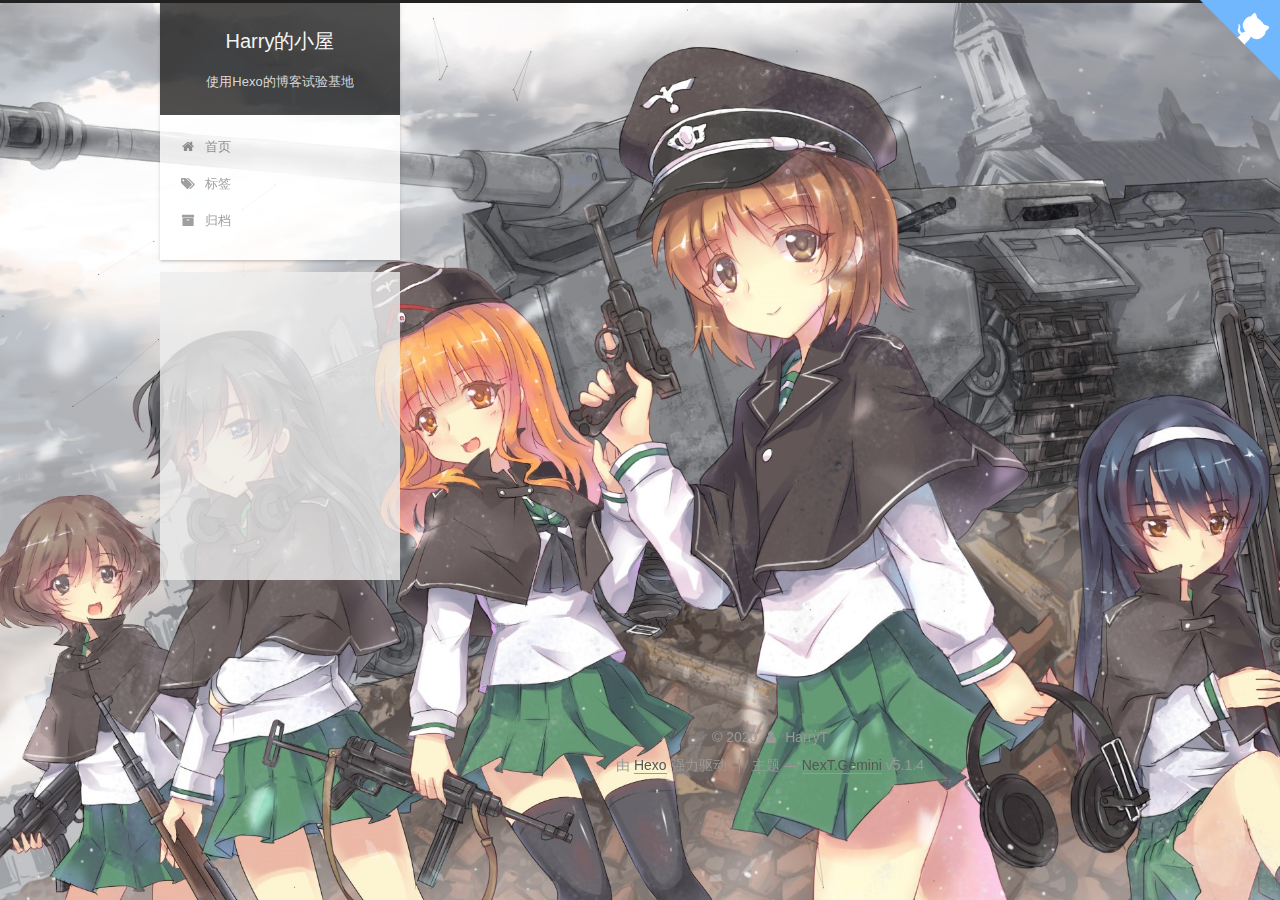
<file: archives/2020/05/index.html>
<!DOCTYPE html>



  


<html class="theme-next gemini use-motion" lang="zh-Hans">
<head>
  <meta charset="UTF-8"/>
<meta http-equiv="X-UA-Compatible" content="IE=edge" />
<meta name="viewport" content="width=device-width, initial-scale=1, maximum-scale=1"/>
<meta name="theme-color" content="#222">









<meta http-equiv="Cache-Control" content="no-transform" />
<meta http-equiv="Cache-Control" content="no-siteapp" />
















  
  
  <link href="/lib/fancybox/source/jquery.fancybox.css?v=2.1.5" rel="stylesheet" type="text/css" />







<link href="/lib/font-awesome/css/font-awesome.min.css?v=4.6.2" rel="stylesheet" type="text/css" />

<link href="/css/main.css?v=5.1.4" rel="stylesheet" type="text/css" />


  <link rel="apple-touch-icon" sizes="180x180" href="/images/apple-touch-icon-next.png?v=5.1.4">


  <link rel="icon" type="image/png" sizes="32x32" href="/images/favicon_32x32.ico?v=5.1.4">


  <link rel="icon" type="image/png" sizes="16x16" href="/images/favicon_16x16.ico?v=5.1.4">


  <link rel="mask-icon" href="/images/logo.svg?v=5.1.4" color="#222">





  <meta name="keywords" content="Hexo, NexT" />










<meta name="description" content="用于试验用Hexo搭建一个Blog(&#x3D;OvO&#x3D;)">
<meta property="og:type" content="website">
<meta property="og:title" content="Harry的小屋">
<meta property="og:url" content="http://yoursite.com/archives/2020/05/index.html">
<meta property="og:site_name" content="Harry的小屋">
<meta property="og:description" content="用于试验用Hexo搭建一个Blog(&#x3D;OvO&#x3D;)">
<meta property="article:author" content="HarryT">
<meta name="twitter:card" content="summary">



<script type="text/javascript" id="hexo.configurations">
  var NexT = window.NexT || {};
  var CONFIG = {
    root: '/',
    scheme: 'Gemini',
    version: '5.1.4',
    sidebar: {"position":"left","display":"post","offset":12,"b2t":false,"scrollpercent":false,"onmobile":false},
    fancybox: true,
    tabs: true,
    motion: {"enable":true,"async":false,"transition":{"post_block":"fadeIn","post_header":"slideDownIn","post_body":"slideDownIn","coll_header":"slideLeftIn","sidebar":"slideUpIn"}},
    duoshuo: {
      userId: '0',
      author: '博主'
    },
    algolia: {
      applicationID: '',
      apiKey: '',
      indexName: '',
      hits: {"per_page":10},
      labels: {"input_placeholder":"Search for Posts","hits_empty":"We didn't find any results for the search: ${query}","hits_stats":"${hits} results found in ${time} ms"}
    }
  };
</script>



  <link rel="canonical" href="http://yoursite.com/archives/2020/05/"/>





  <title>归档 | Harry的小屋</title>
  








<meta name="generator" content="Hexo 4.2.1"></head>

<body itemscope itemtype="http://schema.org/WebPage" lang="zh-Hans">

  
  
    
  

  <div class="container sidebar-position-left page-archive">
    <div class="headband"></div>
    <a href="https://github.com/HarriaXT" target="_blank" rel="noopener" class="github-corner" aria-label="View source on GitHub"><svg width="80" height="80" viewBox="0 0 250 250" style="fill:#70B7FD; color:#fff; position: absolute; top: 0; border: 0; right: 0;" aria-hidden="true"><path d="M0,0 L115,115 L130,115 L142,142 L250,250 L250,0 Z"></path><path d="M128.3,109.0 C113.8,99.7 119.0,89.6 119.0,89.6 C122.0,82.7 120.5,78.6 120.5,78.6 C119.2,72.0 123.4,76.3 123.4,76.3 C127.3,80.9 125.5,87.3 125.5,87.3 C122.9,97.6 130.6,101.9 134.4,103.2" fill="currentColor" style="transform-origin: 130px 106px;" class="octo-arm"></path><path d="M115.0,115.0 C114.9,115.1 118.7,116.5 119.8,115.4 L133.7,101.6 C136.9,99.2 139.9,98.4 142.2,98.6 C133.8,88.0 127.5,74.4 143.8,58.0 C148.5,53.4 154.0,51.2 159.7,51.0 C160.3,49.4 163.2,43.6 171.4,40.1 C171.4,40.1 176.1,42.5 178.8,56.2 C183.1,58.6 187.2,61.8 190.9,65.4 C194.5,69.0 197.7,73.2 200.1,77.6 C213.8,80.2 216.3,84.9 216.3,84.9 C212.7,93.1 206.9,96.0 205.4,96.6 C205.1,102.4 203.0,107.8 198.3,112.5 C181.9,128.9 168.3,122.5 157.7,114.1 C157.9,116.9 156.7,120.9 152.7,124.9 L141.0,136.5 C139.8,137.7 141.6,141.9 141.8,141.8 Z" fill="currentColor" class="octo-body"></path></svg></a><style>.github-corner:hover .octo-arm{animation:octocat-wave 560ms ease-in-out}@keyframes octocat-wave{0%,100%{transform:rotate(0)}20%,60%{transform:rotate(-25deg)}40%,80%{transform:rotate(10deg)}}@media (max-width:500px){.github-corner:hover .octo-arm{animation:none}.github-corner .octo-arm{animation:octocat-wave 560ms ease-in-out}}</style>

    <header id="header" class="header" itemscope itemtype="http://schema.org/WPHeader">
      <div class="header-inner"><div class="site-brand-wrapper">
  <div class="site-meta ">
    

    <div class="custom-logo-site-title">
      <a href="/"  class="brand" rel="start">
        <span class="logo-line-before"><i></i></span>
        <span class="site-title">Harry的小屋</span>
        <span class="logo-line-after"><i></i></span>
      </a>
    </div>
      
        <p class="site-subtitle">使用Hexo的博客试验基地</p>
      
  </div>

  <div class="site-nav-toggle">
    <button>
      <span class="btn-bar"></span>
      <span class="btn-bar"></span>
      <span class="btn-bar"></span>
    </button>
  </div>
</div>

<nav class="site-nav">
  

  
    <ul id="menu" class="menu">
      
        
        <li class="menu-item menu-item-home">
          <a href="/" rel="section">
            
              <i class="menu-item-icon fa fa-fw fa-home"></i> <br />
            
            首页
          </a>
        </li>
      
        
        <li class="menu-item menu-item-tags">
          <a href="/tags/" rel="section">
            
              <i class="menu-item-icon fa fa-fw fa-tags"></i> <br />
            
            标签
          </a>
        </li>
      
        
        <li class="menu-item menu-item-archives">
          <a href="/archives/" rel="section">
            
              <i class="menu-item-icon fa fa-fw fa-archive"></i> <br />
            
            归档
          </a>
        </li>
      

      
    </ul>
  

  
</nav>



 </div>
    </header>

    <main id="main" class="main">
      <div class="main-inner">
        <div class="content-wrap">
          <div id="content" class="content">
            

  
  
  
  <div class="post-block archive">
    <div id="posts" class="posts-collapse">
      <span class="archive-move-on"></span>

      <span class="archive-page-counter">
        
        
        
          
        
        嗯..! 目前共计 4 篇日志。 继续努力。
      </span>

      

        
        
        

        
          
          <div class="collection-title">
            <h1 class="archive-year" id="archive-year-2020">2020</h1>
          </div>
        
        

        

  <article class="post post-type-normal" itemscope itemtype="http://schema.org/Article">
    <header class="post-header">

      <h2 class="post-title">
        
            <a class="post-title-link" href="/2020/05/21/Beginning/" itemprop="url">
              
                <span itemprop="name">博客的序章</span>
              
            </a>
        
      </h2>

      <div class="post-meta">
        <time class="post-time" itemprop="dateCreated"
              datetime="2020-05-21T16:39:22+08:00"
              content="2020-05-21" >
          05-21
        </time>
      </div>

    </header>
  </article>



      

    </div>
  </div>
  
  
  

  



          </div>
          


          

        </div>
        
          
  
  <div class="sidebar-toggle">
    <div class="sidebar-toggle-line-wrap">
      <span class="sidebar-toggle-line sidebar-toggle-line-first"></span>
      <span class="sidebar-toggle-line sidebar-toggle-line-middle"></span>
      <span class="sidebar-toggle-line sidebar-toggle-line-last"></span>
    </div>
  </div>

  <aside id="sidebar" class="sidebar">
    
    <div class="sidebar-inner">

      

      

      <section class="site-overview-wrap sidebar-panel sidebar-panel-active">
        <div class="site-overview">
          <div class="site-author motion-element" itemprop="author" itemscope itemtype="http://schema.org/Person">
            
              <img class="site-author-image" itemprop="image"
                src="/images/avatar.jpg"
                alt="HarryT" />
            
              <p class="site-author-name" itemprop="name">HarryT</p>
              <p class="site-description motion-element" itemprop="description">用于试验用Hexo搭建一个Blog(=OvO=)</p>
          </div>

          <nav class="site-state motion-element">

            
              <div class="site-state-item site-state-posts">
              
                <a href="/archives/%7C%7C%20archive">
              
                  <span class="site-state-item-count">4</span>
                  <span class="site-state-item-name">日志</span>
                </a>
              </div>
            

            

            
              
              
              <div class="site-state-item site-state-tags">
                <a href="/tags/index.html">
                  <span class="site-state-item-count">3</span>
                  <span class="site-state-item-name">标签</span>
                </a>
              </div>
            

          </nav>

          

          

          
          

          
          

          

        </div>
      </section>

      

      

    </div>
  </aside>


        
      </div>
    </main>

    <footer id="footer" class="footer">
      <div class="footer-inner">
        <div class="copyright">&copy; <span itemprop="copyrightYear">2020</span>
  <span class="with-love">
    <i class="fa fa-user"></i>
  </span>
  <span class="author" itemprop="copyrightHolder">HarryT</span>

  
</div>


  <div class="powered-by">由 <a class="theme-link" target="_blank" href="https://hexo.io">Hexo</a> 强力驱动</div>



  <span class="post-meta-divider">|</span>



  <div class="theme-info">主题 &mdash; <a class="theme-link" target="_blank" href="https://github.com/iissnan/hexo-theme-next">NexT.Gemini</a> v5.1.4</div>




        







        
      </div>
    </footer>

    
      <div class="back-to-top">
        <i class="fa fa-arrow-up"></i>
        
      </div>
    

    

  </div>

  

<script type="text/javascript">
  if (Object.prototype.toString.call(window.Promise) !== '[object Function]') {
    window.Promise = null;
  }
</script>









  


  











  
  
    <script type="text/javascript" src="/lib/jquery/index.js?v=2.1.3"></script>
  

  
  
    <script type="text/javascript" src="/lib/fastclick/lib/fastclick.min.js?v=1.0.6"></script>
  

  
  
    <script type="text/javascript" src="/lib/jquery_lazyload/jquery.lazyload.js?v=1.9.7"></script>
  

  
  
    <script type="text/javascript" src="/lib/velocity/velocity.min.js?v=1.2.1"></script>
  

  
  
    <script type="text/javascript" src="/lib/velocity/velocity.ui.min.js?v=1.2.1"></script>
  

  
  
    <script type="text/javascript" src="/lib/fancybox/source/jquery.fancybox.pack.js?v=2.1.5"></script>
  

  
  
    <script type="text/javascript" src="/lib/canvas-nest/canvas-nest.min.js"></script>
  


  


  <script type="text/javascript" src="/js/src/utils.js?v=5.1.4"></script>

  <script type="text/javascript" src="/js/src/motion.js?v=5.1.4"></script>



  
  


  <script type="text/javascript" src="/js/src/affix.js?v=5.1.4"></script>

  <script type="text/javascript" src="/js/src/schemes/pisces.js?v=5.1.4"></script>



  

  


  <script type="text/javascript" src="/js/src/bootstrap.js?v=5.1.4"></script>



  


  




	





  





  












  





  

  

  

  
  

  

  

  

</body>
</html>
</file>
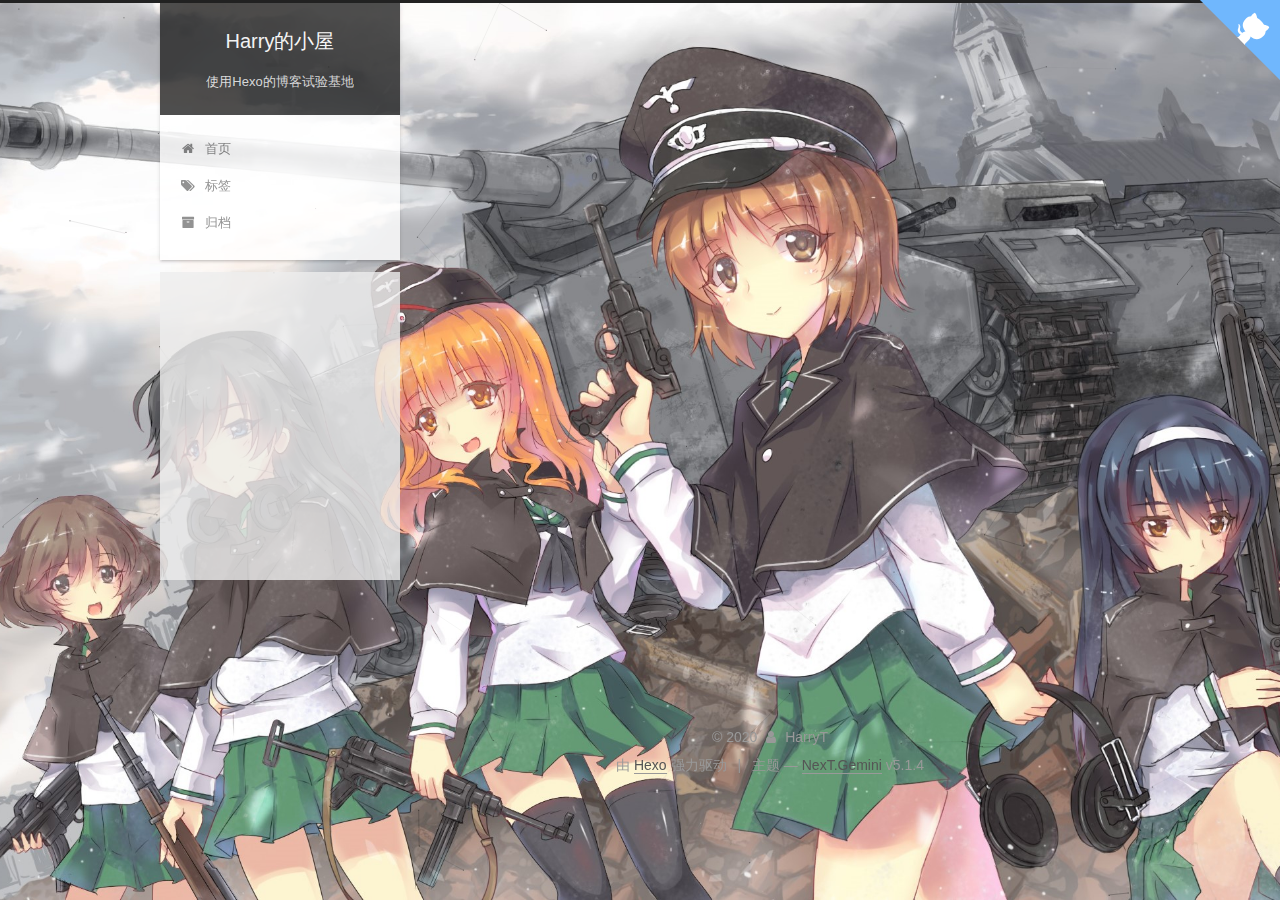
<file: archives/2020/06/index.html>
<!DOCTYPE html>



  


<html class="theme-next gemini use-motion" lang="zh-Hans">
<head>
  <meta charset="UTF-8"/>
<meta http-equiv="X-UA-Compatible" content="IE=edge" />
<meta name="viewport" content="width=device-width, initial-scale=1, maximum-scale=1"/>
<meta name="theme-color" content="#222">









<meta http-equiv="Cache-Control" content="no-transform" />
<meta http-equiv="Cache-Control" content="no-siteapp" />
















  
  
  <link href="/lib/fancybox/source/jquery.fancybox.css?v=2.1.5" rel="stylesheet" type="text/css" />







<link href="/lib/font-awesome/css/font-awesome.min.css?v=4.6.2" rel="stylesheet" type="text/css" />

<link href="/css/main.css?v=5.1.4" rel="stylesheet" type="text/css" />


  <link rel="apple-touch-icon" sizes="180x180" href="/images/apple-touch-icon-next.png?v=5.1.4">


  <link rel="icon" type="image/png" sizes="32x32" href="/images/favicon_32x32.ico?v=5.1.4">


  <link rel="icon" type="image/png" sizes="16x16" href="/images/favicon_16x16.ico?v=5.1.4">


  <link rel="mask-icon" href="/images/logo.svg?v=5.1.4" color="#222">





  <meta name="keywords" content="Hexo, NexT" />










<meta name="description" content="用于试验用Hexo搭建一个Blog(&#x3D;OvO&#x3D;)">
<meta property="og:type" content="website">
<meta property="og:title" content="Harry的小屋">
<meta property="og:url" content="http://yoursite.com/archives/2020/06/index.html">
<meta property="og:site_name" content="Harry的小屋">
<meta property="og:description" content="用于试验用Hexo搭建一个Blog(&#x3D;OvO&#x3D;)">
<meta property="article:author" content="HarryT">
<meta name="twitter:card" content="summary">



<script type="text/javascript" id="hexo.configurations">
  var NexT = window.NexT || {};
  var CONFIG = {
    root: '/',
    scheme: 'Gemini',
    version: '5.1.4',
    sidebar: {"position":"left","display":"post","offset":12,"b2t":false,"scrollpercent":false,"onmobile":false},
    fancybox: true,
    tabs: true,
    motion: {"enable":true,"async":false,"transition":{"post_block":"fadeIn","post_header":"slideDownIn","post_body":"slideDownIn","coll_header":"slideLeftIn","sidebar":"slideUpIn"}},
    duoshuo: {
      userId: '0',
      author: '博主'
    },
    algolia: {
      applicationID: '',
      apiKey: '',
      indexName: '',
      hits: {"per_page":10},
      labels: {"input_placeholder":"Search for Posts","hits_empty":"We didn't find any results for the search: ${query}","hits_stats":"${hits} results found in ${time} ms"}
    }
  };
</script>



  <link rel="canonical" href="http://yoursite.com/archives/2020/06/"/>





  <title>归档 | Harry的小屋</title>
  








<meta name="generator" content="Hexo 4.2.1"></head>

<body itemscope itemtype="http://schema.org/WebPage" lang="zh-Hans">

  
  
    
  

  <div class="container sidebar-position-left page-archive">
    <div class="headband"></div>
    <a href="https://github.com/HarriaXT" target="_blank" rel="noopener" class="github-corner" aria-label="View source on GitHub"><svg width="80" height="80" viewBox="0 0 250 250" style="fill:#70B7FD; color:#fff; position: absolute; top: 0; border: 0; right: 0;" aria-hidden="true"><path d="M0,0 L115,115 L130,115 L142,142 L250,250 L250,0 Z"></path><path d="M128.3,109.0 C113.8,99.7 119.0,89.6 119.0,89.6 C122.0,82.7 120.5,78.6 120.5,78.6 C119.2,72.0 123.4,76.3 123.4,76.3 C127.3,80.9 125.5,87.3 125.5,87.3 C122.9,97.6 130.6,101.9 134.4,103.2" fill="currentColor" style="transform-origin: 130px 106px;" class="octo-arm"></path><path d="M115.0,115.0 C114.9,115.1 118.7,116.5 119.8,115.4 L133.7,101.6 C136.9,99.2 139.9,98.4 142.2,98.6 C133.8,88.0 127.5,74.4 143.8,58.0 C148.5,53.4 154.0,51.2 159.7,51.0 C160.3,49.4 163.2,43.6 171.4,40.1 C171.4,40.1 176.1,42.5 178.8,56.2 C183.1,58.6 187.2,61.8 190.9,65.4 C194.5,69.0 197.7,73.2 200.1,77.6 C213.8,80.2 216.3,84.9 216.3,84.9 C212.7,93.1 206.9,96.0 205.4,96.6 C205.1,102.4 203.0,107.8 198.3,112.5 C181.9,128.9 168.3,122.5 157.7,114.1 C157.9,116.9 156.7,120.9 152.7,124.9 L141.0,136.5 C139.8,137.7 141.6,141.9 141.8,141.8 Z" fill="currentColor" class="octo-body"></path></svg></a><style>.github-corner:hover .octo-arm{animation:octocat-wave 560ms ease-in-out}@keyframes octocat-wave{0%,100%{transform:rotate(0)}20%,60%{transform:rotate(-25deg)}40%,80%{transform:rotate(10deg)}}@media (max-width:500px){.github-corner:hover .octo-arm{animation:none}.github-corner .octo-arm{animation:octocat-wave 560ms ease-in-out}}</style>

    <header id="header" class="header" itemscope itemtype="http://schema.org/WPHeader">
      <div class="header-inner"><div class="site-brand-wrapper">
  <div class="site-meta ">
    

    <div class="custom-logo-site-title">
      <a href="/"  class="brand" rel="start">
        <span class="logo-line-before"><i></i></span>
        <span class="site-title">Harry的小屋</span>
        <span class="logo-line-after"><i></i></span>
      </a>
    </div>
      
        <p class="site-subtitle">使用Hexo的博客试验基地</p>
      
  </div>

  <div class="site-nav-toggle">
    <button>
      <span class="btn-bar"></span>
      <span class="btn-bar"></span>
      <span class="btn-bar"></span>
    </button>
  </div>
</div>

<nav class="site-nav">
  

  
    <ul id="menu" class="menu">
      
        
        <li class="menu-item menu-item-home">
          <a href="/" rel="section">
            
              <i class="menu-item-icon fa fa-fw fa-home"></i> <br />
            
            首页
          </a>
        </li>
      
        
        <li class="menu-item menu-item-tags">
          <a href="/tags/" rel="section">
            
              <i class="menu-item-icon fa fa-fw fa-tags"></i> <br />
            
            标签
          </a>
        </li>
      
        
        <li class="menu-item menu-item-archives">
          <a href="/archives/" rel="section">
            
              <i class="menu-item-icon fa fa-fw fa-archive"></i> <br />
            
            归档
          </a>
        </li>
      

      
    </ul>
  

  
</nav>



 </div>
    </header>

    <main id="main" class="main">
      <div class="main-inner">
        <div class="content-wrap">
          <div id="content" class="content">
            

  
  
  
  <div class="post-block archive">
    <div id="posts" class="posts-collapse">
      <span class="archive-move-on"></span>

      <span class="archive-page-counter">
        
        
        
          
        
        嗯..! 目前共计 4 篇日志。 继续努力。
      </span>

      

        
        
        

        
          
          <div class="collection-title">
            <h1 class="archive-year" id="archive-year-2020">2020</h1>
          </div>
        
        

        

  <article class="post post-type-normal" itemscope itemtype="http://schema.org/Article">
    <header class="post-header">

      <h2 class="post-title">
        
            <a class="post-title-link" href="/2020/06/10/TryMarkdown/" itemprop="url">
              
                <span itemprop="name">初试Markdown语法</span>
              
            </a>
        
      </h2>

      <div class="post-meta">
        <time class="post-time" itemprop="dateCreated"
              datetime="2020-06-10T21:56:38+08:00"
              content="2020-06-10" >
          06-10
        </time>
      </div>

    </header>
  </article>



      

        
        
        

        
        

        

  <article class="post post-type-normal" itemscope itemtype="http://schema.org/Article">
    <header class="post-header">

      <h2 class="post-title">
        
            <a class="post-title-link" href="/2020/06/04/AdobeXDdesign/" itemprop="url">
              
                <span itemprop="name">用AdobeXD制作原型设计</span>
              
            </a>
        
      </h2>

      <div class="post-meta">
        <time class="post-time" itemprop="dateCreated"
              datetime="2020-06-04T00:20:02+08:00"
              content="2020-06-04" >
          06-04
        </time>
      </div>

    </header>
  </article>



      

    </div>
  </div>
  
  
  

  



          </div>
          


          

        </div>
        
          
  
  <div class="sidebar-toggle">
    <div class="sidebar-toggle-line-wrap">
      <span class="sidebar-toggle-line sidebar-toggle-line-first"></span>
      <span class="sidebar-toggle-line sidebar-toggle-line-middle"></span>
      <span class="sidebar-toggle-line sidebar-toggle-line-last"></span>
    </div>
  </div>

  <aside id="sidebar" class="sidebar">
    
    <div class="sidebar-inner">

      

      

      <section class="site-overview-wrap sidebar-panel sidebar-panel-active">
        <div class="site-overview">
          <div class="site-author motion-element" itemprop="author" itemscope itemtype="http://schema.org/Person">
            
              <img class="site-author-image" itemprop="image"
                src="/images/avatar.jpg"
                alt="HarryT" />
            
              <p class="site-author-name" itemprop="name">HarryT</p>
              <p class="site-description motion-element" itemprop="description">用于试验用Hexo搭建一个Blog(=OvO=)</p>
          </div>

          <nav class="site-state motion-element">

            
              <div class="site-state-item site-state-posts">
              
                <a href="/archives/%7C%7C%20archive">
              
                  <span class="site-state-item-count">4</span>
                  <span class="site-state-item-name">日志</span>
                </a>
              </div>
            

            

            
              
              
              <div class="site-state-item site-state-tags">
                <a href="/tags/index.html">
                  <span class="site-state-item-count">3</span>
                  <span class="site-state-item-name">标签</span>
                </a>
              </div>
            

          </nav>

          

          

          
          

          
          

          

        </div>
      </section>

      

      

    </div>
  </aside>


        
      </div>
    </main>

    <footer id="footer" class="footer">
      <div class="footer-inner">
        <div class="copyright">&copy; <span itemprop="copyrightYear">2020</span>
  <span class="with-love">
    <i class="fa fa-user"></i>
  </span>
  <span class="author" itemprop="copyrightHolder">HarryT</span>

  
</div>


  <div class="powered-by">由 <a class="theme-link" target="_blank" href="https://hexo.io">Hexo</a> 强力驱动</div>



  <span class="post-meta-divider">|</span>



  <div class="theme-info">主题 &mdash; <a class="theme-link" target="_blank" href="https://github.com/iissnan/hexo-theme-next">NexT.Gemini</a> v5.1.4</div>




        







        
      </div>
    </footer>

    
      <div class="back-to-top">
        <i class="fa fa-arrow-up"></i>
        
      </div>
    

    

  </div>

  

<script type="text/javascript">
  if (Object.prototype.toString.call(window.Promise) !== '[object Function]') {
    window.Promise = null;
  }
</script>









  


  











  
  
    <script type="text/javascript" src="/lib/jquery/index.js?v=2.1.3"></script>
  

  
  
    <script type="text/javascript" src="/lib/fastclick/lib/fastclick.min.js?v=1.0.6"></script>
  

  
  
    <script type="text/javascript" src="/lib/jquery_lazyload/jquery.lazyload.js?v=1.9.7"></script>
  

  
  
    <script type="text/javascript" src="/lib/velocity/velocity.min.js?v=1.2.1"></script>
  

  
  
    <script type="text/javascript" src="/lib/velocity/velocity.ui.min.js?v=1.2.1"></script>
  

  
  
    <script type="text/javascript" src="/lib/fancybox/source/jquery.fancybox.pack.js?v=2.1.5"></script>
  

  
  
    <script type="text/javascript" src="/lib/canvas-nest/canvas-nest.min.js"></script>
  


  


  <script type="text/javascript" src="/js/src/utils.js?v=5.1.4"></script>

  <script type="text/javascript" src="/js/src/motion.js?v=5.1.4"></script>



  
  


  <script type="text/javascript" src="/js/src/affix.js?v=5.1.4"></script>

  <script type="text/javascript" src="/js/src/schemes/pisces.js?v=5.1.4"></script>



  

  


  <script type="text/javascript" src="/js/src/bootstrap.js?v=5.1.4"></script>



  


  




	





  





  












  





  

  

  

  
  

  

  

  

</body>
</html>
</file>
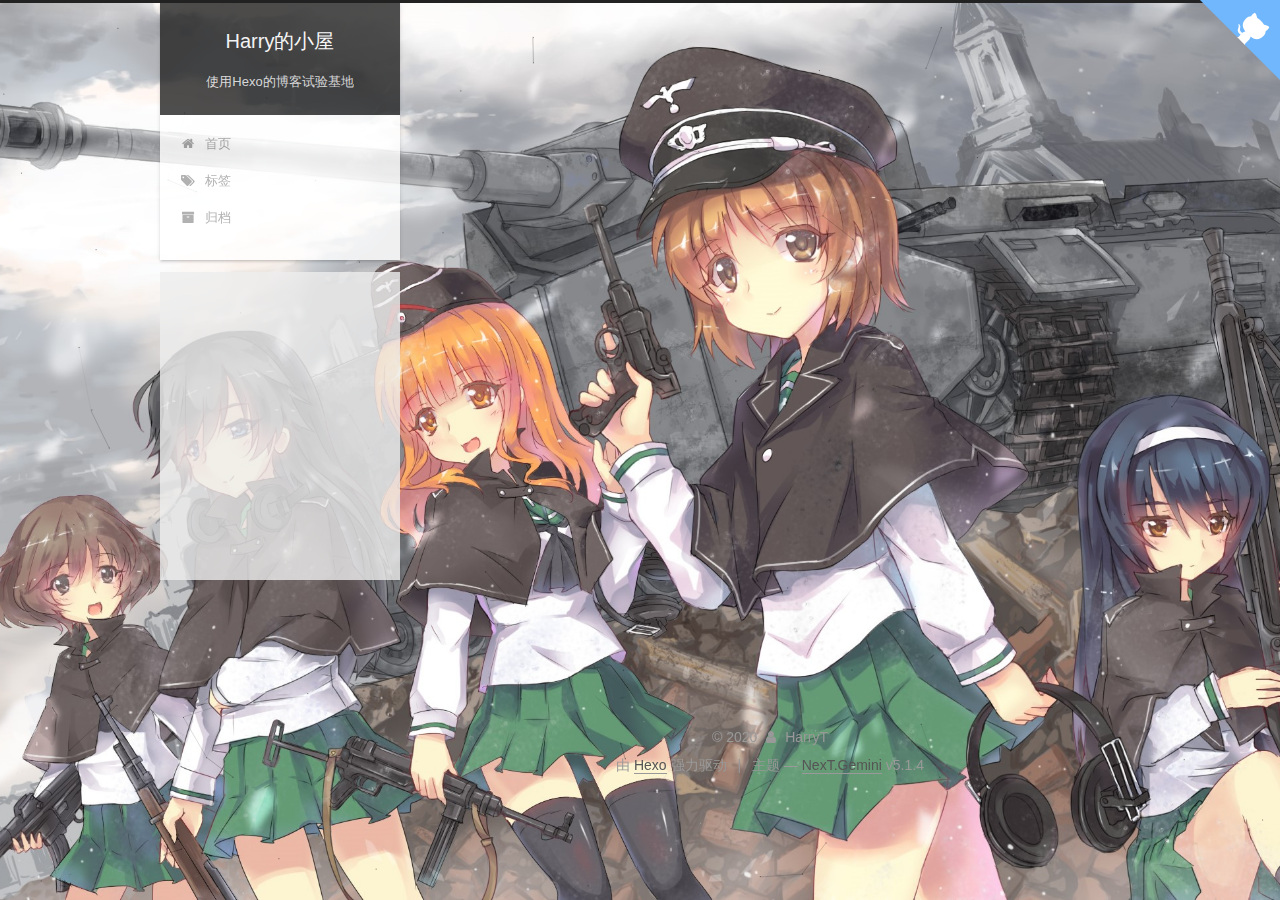
<file: archives/2020/07/index.html>
<!DOCTYPE html>



  


<html class="theme-next gemini use-motion" lang="zh-Hans">
<head>
  <meta charset="UTF-8"/>
<meta http-equiv="X-UA-Compatible" content="IE=edge" />
<meta name="viewport" content="width=device-width, initial-scale=1, maximum-scale=1"/>
<meta name="theme-color" content="#222">









<meta http-equiv="Cache-Control" content="no-transform" />
<meta http-equiv="Cache-Control" content="no-siteapp" />
















  
  
  <link href="/lib/fancybox/source/jquery.fancybox.css?v=2.1.5" rel="stylesheet" type="text/css" />







<link href="/lib/font-awesome/css/font-awesome.min.css?v=4.6.2" rel="stylesheet" type="text/css" />

<link href="/css/main.css?v=5.1.4" rel="stylesheet" type="text/css" />


  <link rel="apple-touch-icon" sizes="180x180" href="/images/apple-touch-icon-next.png?v=5.1.4">


  <link rel="icon" type="image/png" sizes="32x32" href="/images/favicon_32x32.ico?v=5.1.4">


  <link rel="icon" type="image/png" sizes="16x16" href="/images/favicon_16x16.ico?v=5.1.4">


  <link rel="mask-icon" href="/images/logo.svg?v=5.1.4" color="#222">





  <meta name="keywords" content="Hexo, NexT" />










<meta name="description" content="用于试验用Hexo搭建一个Blog(&#x3D;OvO&#x3D;)">
<meta property="og:type" content="website">
<meta property="og:title" content="Harry的小屋">
<meta property="og:url" content="http://yoursite.com/archives/2020/07/index.html">
<meta property="og:site_name" content="Harry的小屋">
<meta property="og:description" content="用于试验用Hexo搭建一个Blog(&#x3D;OvO&#x3D;)">
<meta property="article:author" content="HarryT">
<meta name="twitter:card" content="summary">



<script type="text/javascript" id="hexo.configurations">
  var NexT = window.NexT || {};
  var CONFIG = {
    root: '/',
    scheme: 'Gemini',
    version: '5.1.4',
    sidebar: {"position":"left","display":"post","offset":12,"b2t":false,"scrollpercent":false,"onmobile":false},
    fancybox: true,
    tabs: true,
    motion: {"enable":true,"async":false,"transition":{"post_block":"fadeIn","post_header":"slideDownIn","post_body":"slideDownIn","coll_header":"slideLeftIn","sidebar":"slideUpIn"}},
    duoshuo: {
      userId: '0',
      author: '博主'
    },
    algolia: {
      applicationID: '',
      apiKey: '',
      indexName: '',
      hits: {"per_page":10},
      labels: {"input_placeholder":"Search for Posts","hits_empty":"We didn't find any results for the search: ${query}","hits_stats":"${hits} results found in ${time} ms"}
    }
  };
</script>



  <link rel="canonical" href="http://yoursite.com/archives/2020/07/"/>





  <title>归档 | Harry的小屋</title>
  








<meta name="generator" content="Hexo 4.2.1"></head>

<body itemscope itemtype="http://schema.org/WebPage" lang="zh-Hans">

  
  
    
  

  <div class="container sidebar-position-left page-archive">
    <div class="headband"></div>
    <a href="https://github.com/HarriaXT" target="_blank" rel="noopener" class="github-corner" aria-label="View source on GitHub"><svg width="80" height="80" viewBox="0 0 250 250" style="fill:#70B7FD; color:#fff; position: absolute; top: 0; border: 0; right: 0;" aria-hidden="true"><path d="M0,0 L115,115 L130,115 L142,142 L250,250 L250,0 Z"></path><path d="M128.3,109.0 C113.8,99.7 119.0,89.6 119.0,89.6 C122.0,82.7 120.5,78.6 120.5,78.6 C119.2,72.0 123.4,76.3 123.4,76.3 C127.3,80.9 125.5,87.3 125.5,87.3 C122.9,97.6 130.6,101.9 134.4,103.2" fill="currentColor" style="transform-origin: 130px 106px;" class="octo-arm"></path><path d="M115.0,115.0 C114.9,115.1 118.7,116.5 119.8,115.4 L133.7,101.6 C136.9,99.2 139.9,98.4 142.2,98.6 C133.8,88.0 127.5,74.4 143.8,58.0 C148.5,53.4 154.0,51.2 159.7,51.0 C160.3,49.4 163.2,43.6 171.4,40.1 C171.4,40.1 176.1,42.5 178.8,56.2 C183.1,58.6 187.2,61.8 190.9,65.4 C194.5,69.0 197.7,73.2 200.1,77.6 C213.8,80.2 216.3,84.9 216.3,84.9 C212.7,93.1 206.9,96.0 205.4,96.6 C205.1,102.4 203.0,107.8 198.3,112.5 C181.9,128.9 168.3,122.5 157.7,114.1 C157.9,116.9 156.7,120.9 152.7,124.9 L141.0,136.5 C139.8,137.7 141.6,141.9 141.8,141.8 Z" fill="currentColor" class="octo-body"></path></svg></a><style>.github-corner:hover .octo-arm{animation:octocat-wave 560ms ease-in-out}@keyframes octocat-wave{0%,100%{transform:rotate(0)}20%,60%{transform:rotate(-25deg)}40%,80%{transform:rotate(10deg)}}@media (max-width:500px){.github-corner:hover .octo-arm{animation:none}.github-corner .octo-arm{animation:octocat-wave 560ms ease-in-out}}</style>

    <header id="header" class="header" itemscope itemtype="http://schema.org/WPHeader">
      <div class="header-inner"><div class="site-brand-wrapper">
  <div class="site-meta ">
    

    <div class="custom-logo-site-title">
      <a href="/"  class="brand" rel="start">
        <span class="logo-line-before"><i></i></span>
        <span class="site-title">Harry的小屋</span>
        <span class="logo-line-after"><i></i></span>
      </a>
    </div>
      
        <p class="site-subtitle">使用Hexo的博客试验基地</p>
      
  </div>

  <div class="site-nav-toggle">
    <button>
      <span class="btn-bar"></span>
      <span class="btn-bar"></span>
      <span class="btn-bar"></span>
    </button>
  </div>
</div>

<nav class="site-nav">
  

  
    <ul id="menu" class="menu">
      
        
        <li class="menu-item menu-item-home">
          <a href="/" rel="section">
            
              <i class="menu-item-icon fa fa-fw fa-home"></i> <br />
            
            首页
          </a>
        </li>
      
        
        <li class="menu-item menu-item-tags">
          <a href="/tags/" rel="section">
            
              <i class="menu-item-icon fa fa-fw fa-tags"></i> <br />
            
            标签
          </a>
        </li>
      
        
        <li class="menu-item menu-item-archives">
          <a href="/archives/" rel="section">
            
              <i class="menu-item-icon fa fa-fw fa-archive"></i> <br />
            
            归档
          </a>
        </li>
      

      
    </ul>
  

  
</nav>



 </div>
    </header>

    <main id="main" class="main">
      <div class="main-inner">
        <div class="content-wrap">
          <div id="content" class="content">
            

  
  
  
  <div class="post-block archive">
    <div id="posts" class="posts-collapse">
      <span class="archive-move-on"></span>

      <span class="archive-page-counter">
        
        
        
          
        
        嗯..! 目前共计 4 篇日志。 继续努力。
      </span>

      

        
        
        

        
          
          <div class="collection-title">
            <h1 class="archive-year" id="archive-year-2020">2020</h1>
          </div>
        
        

        

  <article class="post post-type-normal" itemscope itemtype="http://schema.org/Article">
    <header class="post-header">

      <h2 class="post-title">
        
            <a class="post-title-link" href="/2020/07/10/TryHTML/" itemprop="url">
              
                <span itemprop="name">初见HTML的笔记</span>
              
            </a>
        
      </h2>

      <div class="post-meta">
        <time class="post-time" itemprop="dateCreated"
              datetime="2020-07-10T11:53:00+08:00"
              content="2020-07-10" >
          07-10
        </time>
      </div>

    </header>
  </article>



      

    </div>
  </div>
  
  
  

  



          </div>
          


          

        </div>
        
          
  
  <div class="sidebar-toggle">
    <div class="sidebar-toggle-line-wrap">
      <span class="sidebar-toggle-line sidebar-toggle-line-first"></span>
      <span class="sidebar-toggle-line sidebar-toggle-line-middle"></span>
      <span class="sidebar-toggle-line sidebar-toggle-line-last"></span>
    </div>
  </div>

  <aside id="sidebar" class="sidebar">
    
    <div class="sidebar-inner">

      

      

      <section class="site-overview-wrap sidebar-panel sidebar-panel-active">
        <div class="site-overview">
          <div class="site-author motion-element" itemprop="author" itemscope itemtype="http://schema.org/Person">
            
              <img class="site-author-image" itemprop="image"
                src="/images/avatar.jpg"
                alt="HarryT" />
            
              <p class="site-author-name" itemprop="name">HarryT</p>
              <p class="site-description motion-element" itemprop="description">用于试验用Hexo搭建一个Blog(=OvO=)</p>
          </div>

          <nav class="site-state motion-element">

            
              <div class="site-state-item site-state-posts">
              
                <a href="/archives/%7C%7C%20archive">
              
                  <span class="site-state-item-count">4</span>
                  <span class="site-state-item-name">日志</span>
                </a>
              </div>
            

            

            
              
              
              <div class="site-state-item site-state-tags">
                <a href="/tags/index.html">
                  <span class="site-state-item-count">3</span>
                  <span class="site-state-item-name">标签</span>
                </a>
              </div>
            

          </nav>

          

          

          
          

          
          

          

        </div>
      </section>

      

      

    </div>
  </aside>


        
      </div>
    </main>

    <footer id="footer" class="footer">
      <div class="footer-inner">
        <div class="copyright">&copy; <span itemprop="copyrightYear">2020</span>
  <span class="with-love">
    <i class="fa fa-user"></i>
  </span>
  <span class="author" itemprop="copyrightHolder">HarryT</span>

  
</div>


  <div class="powered-by">由 <a class="theme-link" target="_blank" href="https://hexo.io">Hexo</a> 强力驱动</div>



  <span class="post-meta-divider">|</span>



  <div class="theme-info">主题 &mdash; <a class="theme-link" target="_blank" href="https://github.com/iissnan/hexo-theme-next">NexT.Gemini</a> v5.1.4</div>




        







        
      </div>
    </footer>

    
      <div class="back-to-top">
        <i class="fa fa-arrow-up"></i>
        
      </div>
    

    

  </div>

  

<script type="text/javascript">
  if (Object.prototype.toString.call(window.Promise) !== '[object Function]') {
    window.Promise = null;
  }
</script>









  


  











  
  
    <script type="text/javascript" src="/lib/jquery/index.js?v=2.1.3"></script>
  

  
  
    <script type="text/javascript" src="/lib/fastclick/lib/fastclick.min.js?v=1.0.6"></script>
  

  
  
    <script type="text/javascript" src="/lib/jquery_lazyload/jquery.lazyload.js?v=1.9.7"></script>
  

  
  
    <script type="text/javascript" src="/lib/velocity/velocity.min.js?v=1.2.1"></script>
  

  
  
    <script type="text/javascript" src="/lib/velocity/velocity.ui.min.js?v=1.2.1"></script>
  

  
  
    <script type="text/javascript" src="/lib/fancybox/source/jquery.fancybox.pack.js?v=2.1.5"></script>
  

  
  
    <script type="text/javascript" src="/lib/canvas-nest/canvas-nest.min.js"></script>
  


  


  <script type="text/javascript" src="/js/src/utils.js?v=5.1.4"></script>

  <script type="text/javascript" src="/js/src/motion.js?v=5.1.4"></script>



  
  


  <script type="text/javascript" src="/js/src/affix.js?v=5.1.4"></script>

  <script type="text/javascript" src="/js/src/schemes/pisces.js?v=5.1.4"></script>



  

  


  <script type="text/javascript" src="/js/src/bootstrap.js?v=5.1.4"></script>



  


  




	





  





  












  





  

  

  

  
  

  

  

  

</body>
</html>
</file>
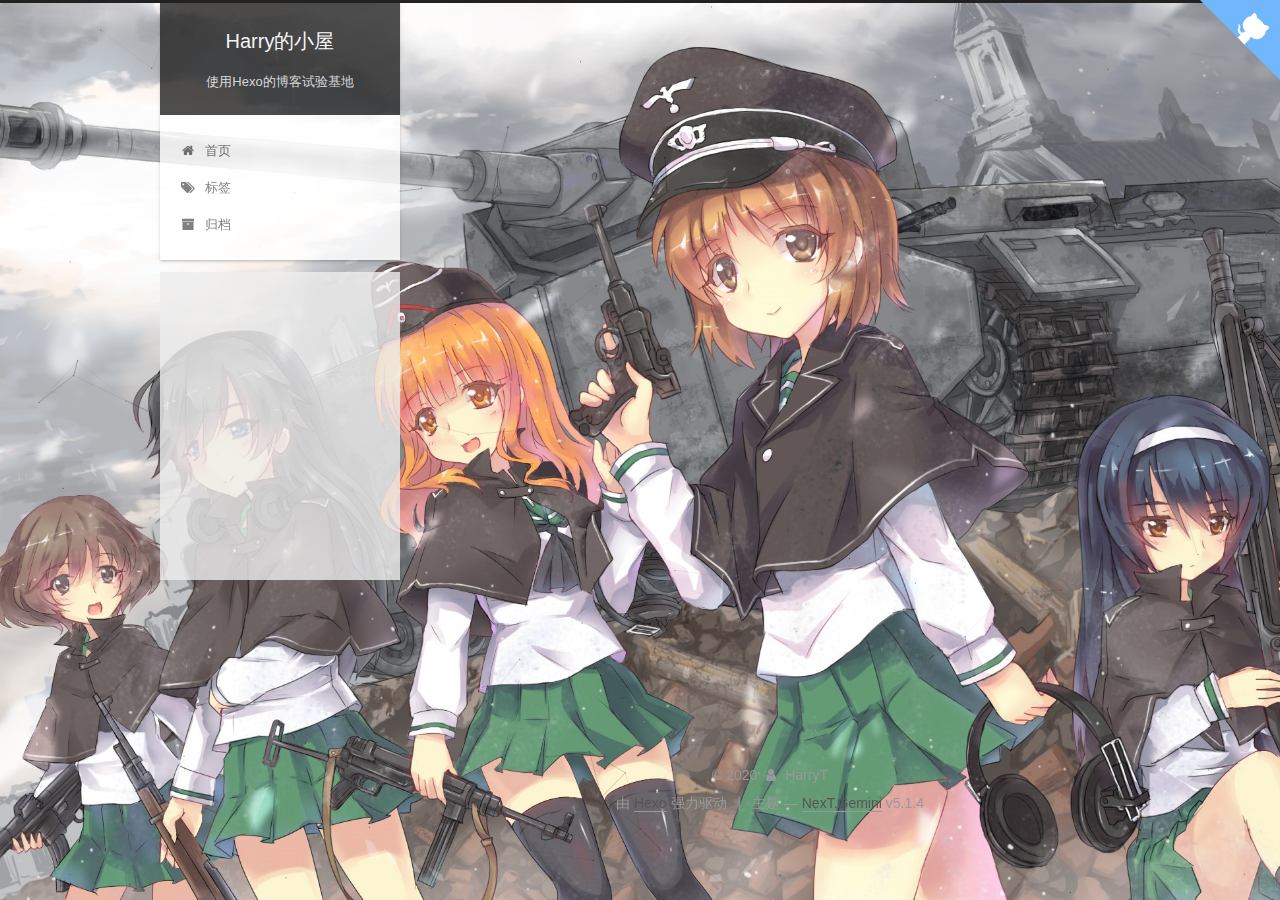
<file: 2020/05/21/Beginning/index.html>
<!DOCTYPE html>



  


<html class="theme-next gemini use-motion" lang="zh-Hans">
<head>
  <meta charset="UTF-8"/>
<meta http-equiv="X-UA-Compatible" content="IE=edge" />
<meta name="viewport" content="width=device-width, initial-scale=1, maximum-scale=1"/>
<meta name="theme-color" content="#222">









<meta http-equiv="Cache-Control" content="no-transform" />
<meta http-equiv="Cache-Control" content="no-siteapp" />
















  
  
  <link href="/lib/fancybox/source/jquery.fancybox.css?v=2.1.5" rel="stylesheet" type="text/css" />







<link href="/lib/font-awesome/css/font-awesome.min.css?v=4.6.2" rel="stylesheet" type="text/css" />

<link href="/css/main.css?v=5.1.4" rel="stylesheet" type="text/css" />


  <link rel="apple-touch-icon" sizes="180x180" href="/images/apple-touch-icon-next.png?v=5.1.4">


  <link rel="icon" type="image/png" sizes="32x32" href="/images/favicon_32x32.ico?v=5.1.4">


  <link rel="icon" type="image/png" sizes="16x16" href="/images/favicon_16x16.ico?v=5.1.4">


  <link rel="mask-icon" href="/images/logo.svg?v=5.1.4" color="#222">





  <meta name="keywords" content="Blog Start," />










<meta name="description" content="这是我在自己搭建的博客网站上写的第一篇文章。博客是利用Hexo，借助网上的教程自己搭建起来的，真是花了我不少时间呢。目前使用的是NexT主题的Gemini，才不是因为教程很多所以用这个的。">
<meta property="og:type" content="article">
<meta property="og:title" content="博客的序章">
<meta property="og:url" content="http://yoursite.com/2020/05/21/Beginning/index.html">
<meta property="og:site_name" content="Harry的小屋">
<meta property="og:description" content="这是我在自己搭建的博客网站上写的第一篇文章。博客是利用Hexo，借助网上的教程自己搭建起来的，真是花了我不少时间呢。目前使用的是NexT主题的Gemini，才不是因为教程很多所以用这个的。">
<meta property="article:published_time" content="2020-05-21T08:39:22.000Z">
<meta property="article:modified_time" content="2020-06-12T13:40:48.665Z">
<meta property="article:author" content="HarryT">
<meta property="article:tag" content="Blog Start">
<meta name="twitter:card" content="summary">



<script type="text/javascript" id="hexo.configurations">
  var NexT = window.NexT || {};
  var CONFIG = {
    root: '/',
    scheme: 'Gemini',
    version: '5.1.4',
    sidebar: {"position":"left","display":"post","offset":12,"b2t":false,"scrollpercent":false,"onmobile":false},
    fancybox: true,
    tabs: true,
    motion: {"enable":true,"async":false,"transition":{"post_block":"fadeIn","post_header":"slideDownIn","post_body":"slideDownIn","coll_header":"slideLeftIn","sidebar":"slideUpIn"}},
    duoshuo: {
      userId: '0',
      author: '博主'
    },
    algolia: {
      applicationID: '',
      apiKey: '',
      indexName: '',
      hits: {"per_page":10},
      labels: {"input_placeholder":"Search for Posts","hits_empty":"We didn't find any results for the search: ${query}","hits_stats":"${hits} results found in ${time} ms"}
    }
  };
</script>



  <link rel="canonical" href="http://yoursite.com/2020/05/21/Beginning/"/>





  <title>博客的序章 | Harry的小屋</title>
  








<meta name="generator" content="Hexo 4.2.1"></head>

<body itemscope itemtype="http://schema.org/WebPage" lang="zh-Hans">

  
  
    
  

  <div class="container sidebar-position-left page-post-detail">
    <div class="headband"></div>
    <a href="https://github.com/HarriaXT" target="_blank" rel="noopener" class="github-corner" aria-label="View source on GitHub"><svg width="80" height="80" viewBox="0 0 250 250" style="fill:#70B7FD; color:#fff; position: absolute; top: 0; border: 0; right: 0;" aria-hidden="true"><path d="M0,0 L115,115 L130,115 L142,142 L250,250 L250,0 Z"></path><path d="M128.3,109.0 C113.8,99.7 119.0,89.6 119.0,89.6 C122.0,82.7 120.5,78.6 120.5,78.6 C119.2,72.0 123.4,76.3 123.4,76.3 C127.3,80.9 125.5,87.3 125.5,87.3 C122.9,97.6 130.6,101.9 134.4,103.2" fill="currentColor" style="transform-origin: 130px 106px;" class="octo-arm"></path><path d="M115.0,115.0 C114.9,115.1 118.7,116.5 119.8,115.4 L133.7,101.6 C136.9,99.2 139.9,98.4 142.2,98.6 C133.8,88.0 127.5,74.4 143.8,58.0 C148.5,53.4 154.0,51.2 159.7,51.0 C160.3,49.4 163.2,43.6 171.4,40.1 C171.4,40.1 176.1,42.5 178.8,56.2 C183.1,58.6 187.2,61.8 190.9,65.4 C194.5,69.0 197.7,73.2 200.1,77.6 C213.8,80.2 216.3,84.9 216.3,84.9 C212.7,93.1 206.9,96.0 205.4,96.6 C205.1,102.4 203.0,107.8 198.3,112.5 C181.9,128.9 168.3,122.5 157.7,114.1 C157.9,116.9 156.7,120.9 152.7,124.9 L141.0,136.5 C139.8,137.7 141.6,141.9 141.8,141.8 Z" fill="currentColor" class="octo-body"></path></svg></a><style>.github-corner:hover .octo-arm{animation:octocat-wave 560ms ease-in-out}@keyframes octocat-wave{0%,100%{transform:rotate(0)}20%,60%{transform:rotate(-25deg)}40%,80%{transform:rotate(10deg)}}@media (max-width:500px){.github-corner:hover .octo-arm{animation:none}.github-corner .octo-arm{animation:octocat-wave 560ms ease-in-out}}</style>

    <header id="header" class="header" itemscope itemtype="http://schema.org/WPHeader">
      <div class="header-inner"><div class="site-brand-wrapper">
  <div class="site-meta ">
    

    <div class="custom-logo-site-title">
      <a href="/"  class="brand" rel="start">
        <span class="logo-line-before"><i></i></span>
        <span class="site-title">Harry的小屋</span>
        <span class="logo-line-after"><i></i></span>
      </a>
    </div>
      
        <p class="site-subtitle">使用Hexo的博客试验基地</p>
      
  </div>

  <div class="site-nav-toggle">
    <button>
      <span class="btn-bar"></span>
      <span class="btn-bar"></span>
      <span class="btn-bar"></span>
    </button>
  </div>
</div>

<nav class="site-nav">
  

  
    <ul id="menu" class="menu">
      
        
        <li class="menu-item menu-item-home">
          <a href="/" rel="section">
            
              <i class="menu-item-icon fa fa-fw fa-home"></i> <br />
            
            首页
          </a>
        </li>
      
        
        <li class="menu-item menu-item-tags">
          <a href="/tags/" rel="section">
            
              <i class="menu-item-icon fa fa-fw fa-tags"></i> <br />
            
            标签
          </a>
        </li>
      
        
        <li class="menu-item menu-item-archives">
          <a href="/archives/" rel="section">
            
              <i class="menu-item-icon fa fa-fw fa-archive"></i> <br />
            
            归档
          </a>
        </li>
      

      
    </ul>
  

  
</nav>



 </div>
    </header>

    <main id="main" class="main">
      <div class="main-inner">
        <div class="content-wrap">
          <div id="content" class="content">
            

  <div id="posts" class="posts-expand">
    

  

  
  
  

  <article class="post post-type-normal" itemscope itemtype="http://schema.org/Article">
  
  
  
  <div class="post-block">
    <link itemprop="mainEntityOfPage" href="http://yoursite.com/2020/05/21/Beginning/">

    <span hidden itemprop="author" itemscope itemtype="http://schema.org/Person">
      <meta itemprop="name" content="HarryT">
      <meta itemprop="description" content="">
      <meta itemprop="image" content="/images/avatar.jpg">
    </span>

    <span hidden itemprop="publisher" itemscope itemtype="http://schema.org/Organization">
      <meta itemprop="name" content="Harry的小屋">
    </span>

    
      <header class="post-header">

        
        
          <h1 class="post-title" itemprop="name headline">博客的序章</h1>
        

        <div class="post-meta">
          <span class="post-time">
            
              <span class="post-meta-item-icon">
                <i class="fa fa-calendar-o"></i>
              </span>
              
                <span class="post-meta-item-text">发表于</span>
              
              <time title="创建于" itemprop="dateCreated datePublished" datetime="2020-05-21T16:39:22+08:00">
                2020-05-21
              </time>
            

            
              <span class="post-meta-divider">|</span>
            

            
              <span class="post-meta-item-icon">
                <i class="fa fa-calendar-check-o"></i>
              </span>
              
                <span class="post-meta-item-text">更新于&#58;</span>
              
              <time title="更新于" itemprop="dateModified" datetime="2020-06-12T21:40:48+08:00">
                2020-06-12
              </time>
            
          </span>

          

          
            
          

          
          

          

          

          

        </div>
      </header>
    

    
    
    
    <div class="post-body" itemprop="articleBody">

      
      

      
        <p>这是我在自己搭建的博客网站上写的第一篇文章。博客是利用Hexo，借助网上的教程自己搭建起来的，真是花了我不少时间呢。目前使用的是NexT主题的Gemini，才不是因为教程很多所以用这个的。</p>
<a id="more"></a>
<p>先来简要介绍一下自己吧。可以叫我Harry哦，化学汪，对计算机和外国地理历史有兴趣，但不愿意作为专业学习。博客里会有一些各式奇怪的工作的概要和随笔，也可能会有少量化学知识。如果有很多时间，也许会有写一写外国古代历史事件的兴致。（当然，前提是如果我有很多时间）</p>
<p>下一篇文章是利用Adobe XD制作一个微信小程序原型设计。简单谈一谈过程和体会。而未来的第n篇就可能是四大化学一些复杂零碎的知识点，亦或是漫谈英格兰玫瑰战争与《权利的游戏》，又或者深入探讨一下欧洲人民的罗马情结。</p>
<p>搭建博客的契机是加入APP开发组，虽然布置的任务一看就很不容易，综合考察阅读理解、电脑运用、业余英语、审美创造能力，但是也学到了不少技巧，至少可以用来证明自己没有荒废这段时光，而且完成后能去帮助别人还是很开心的。</p>
<p>希望这个博客能在大学期间成为我的一个小基地，在遥远的未来成为我的一个回忆保险箱吧。</p>

      
    </div>
    
    
    

    

    

    

    <footer class="post-footer">
      
        <div class="post-tags">
          
            <a href="/tags/Blog-Start/" <i class="fa fa-tag"></i> Blog Start</a>
          
        </div>
      

      
      
      

      
        <div class="post-nav">
          <div class="post-nav-next post-nav-item">
            
          </div>

          <span class="post-nav-divider"></span>

          <div class="post-nav-prev post-nav-item">
            
              <a href="/2020/06/04/AdobeXDdesign/" rel="prev" title="用AdobeXD制作原型设计">
                用AdobeXD制作原型设计 <i class="fa fa-chevron-right"></i>
              </a>
            
          </div>
        </div>
      

      
      
    </footer>
  </div>
  
  
  
  </article>



    <div class="post-spread">
      
    </div>
  </div>


          </div>
          


          

  



        </div>
        
          
  
  <div class="sidebar-toggle">
    <div class="sidebar-toggle-line-wrap">
      <span class="sidebar-toggle-line sidebar-toggle-line-first"></span>
      <span class="sidebar-toggle-line sidebar-toggle-line-middle"></span>
      <span class="sidebar-toggle-line sidebar-toggle-line-last"></span>
    </div>
  </div>

  <aside id="sidebar" class="sidebar">
    
    <div class="sidebar-inner">

      

      

      <section class="site-overview-wrap sidebar-panel sidebar-panel-active">
        <div class="site-overview">
          <div class="site-author motion-element" itemprop="author" itemscope itemtype="http://schema.org/Person">
            
              <img class="site-author-image" itemprop="image"
                src="/images/avatar.jpg"
                alt="HarryT" />
            
              <p class="site-author-name" itemprop="name">HarryT</p>
              <p class="site-description motion-element" itemprop="description">用于试验用Hexo搭建一个Blog(=OvO=)</p>
          </div>

          <nav class="site-state motion-element">

            
              <div class="site-state-item site-state-posts">
              
                <a href="/archives/%7C%7C%20archive">
              
                  <span class="site-state-item-count">4</span>
                  <span class="site-state-item-name">日志</span>
                </a>
              </div>
            

            

            
              
              
              <div class="site-state-item site-state-tags">
                <a href="/tags/index.html">
                  <span class="site-state-item-count">3</span>
                  <span class="site-state-item-name">标签</span>
                </a>
              </div>
            

          </nav>

          

          

          
          

          
          

          

        </div>
      </section>

      

      

    </div>
  </aside>


        
      </div>
    </main>

    <footer id="footer" class="footer">
      <div class="footer-inner">
        <div class="copyright">&copy; <span itemprop="copyrightYear">2020</span>
  <span class="with-love">
    <i class="fa fa-user"></i>
  </span>
  <span class="author" itemprop="copyrightHolder">HarryT</span>

  
</div>


  <div class="powered-by">由 <a class="theme-link" target="_blank" href="https://hexo.io">Hexo</a> 强力驱动</div>



  <span class="post-meta-divider">|</span>



  <div class="theme-info">主题 &mdash; <a class="theme-link" target="_blank" href="https://github.com/iissnan/hexo-theme-next">NexT.Gemini</a> v5.1.4</div>




        







        
      </div>
    </footer>

    
      <div class="back-to-top">
        <i class="fa fa-arrow-up"></i>
        
      </div>
    

    

  </div>

  

<script type="text/javascript">
  if (Object.prototype.toString.call(window.Promise) !== '[object Function]') {
    window.Promise = null;
  }
</script>









  


  











  
  
    <script type="text/javascript" src="/lib/jquery/index.js?v=2.1.3"></script>
  

  
  
    <script type="text/javascript" src="/lib/fastclick/lib/fastclick.min.js?v=1.0.6"></script>
  

  
  
    <script type="text/javascript" src="/lib/jquery_lazyload/jquery.lazyload.js?v=1.9.7"></script>
  

  
  
    <script type="text/javascript" src="/lib/velocity/velocity.min.js?v=1.2.1"></script>
  

  
  
    <script type="text/javascript" src="/lib/velocity/velocity.ui.min.js?v=1.2.1"></script>
  

  
  
    <script type="text/javascript" src="/lib/fancybox/source/jquery.fancybox.pack.js?v=2.1.5"></script>
  

  
  
    <script type="text/javascript" src="/lib/canvas-nest/canvas-nest.min.js"></script>
  


  


  <script type="text/javascript" src="/js/src/utils.js?v=5.1.4"></script>

  <script type="text/javascript" src="/js/src/motion.js?v=5.1.4"></script>



  
  


  <script type="text/javascript" src="/js/src/affix.js?v=5.1.4"></script>

  <script type="text/javascript" src="/js/src/schemes/pisces.js?v=5.1.4"></script>



  
  <script type="text/javascript" src="/js/src/scrollspy.js?v=5.1.4"></script>
<script type="text/javascript" src="/js/src/post-details.js?v=5.1.4"></script>



  


  <script type="text/javascript" src="/js/src/bootstrap.js?v=5.1.4"></script>



  


  




	





  





  












  





  

  

  

  
  

  

  

  

</body>
</html>
</file>
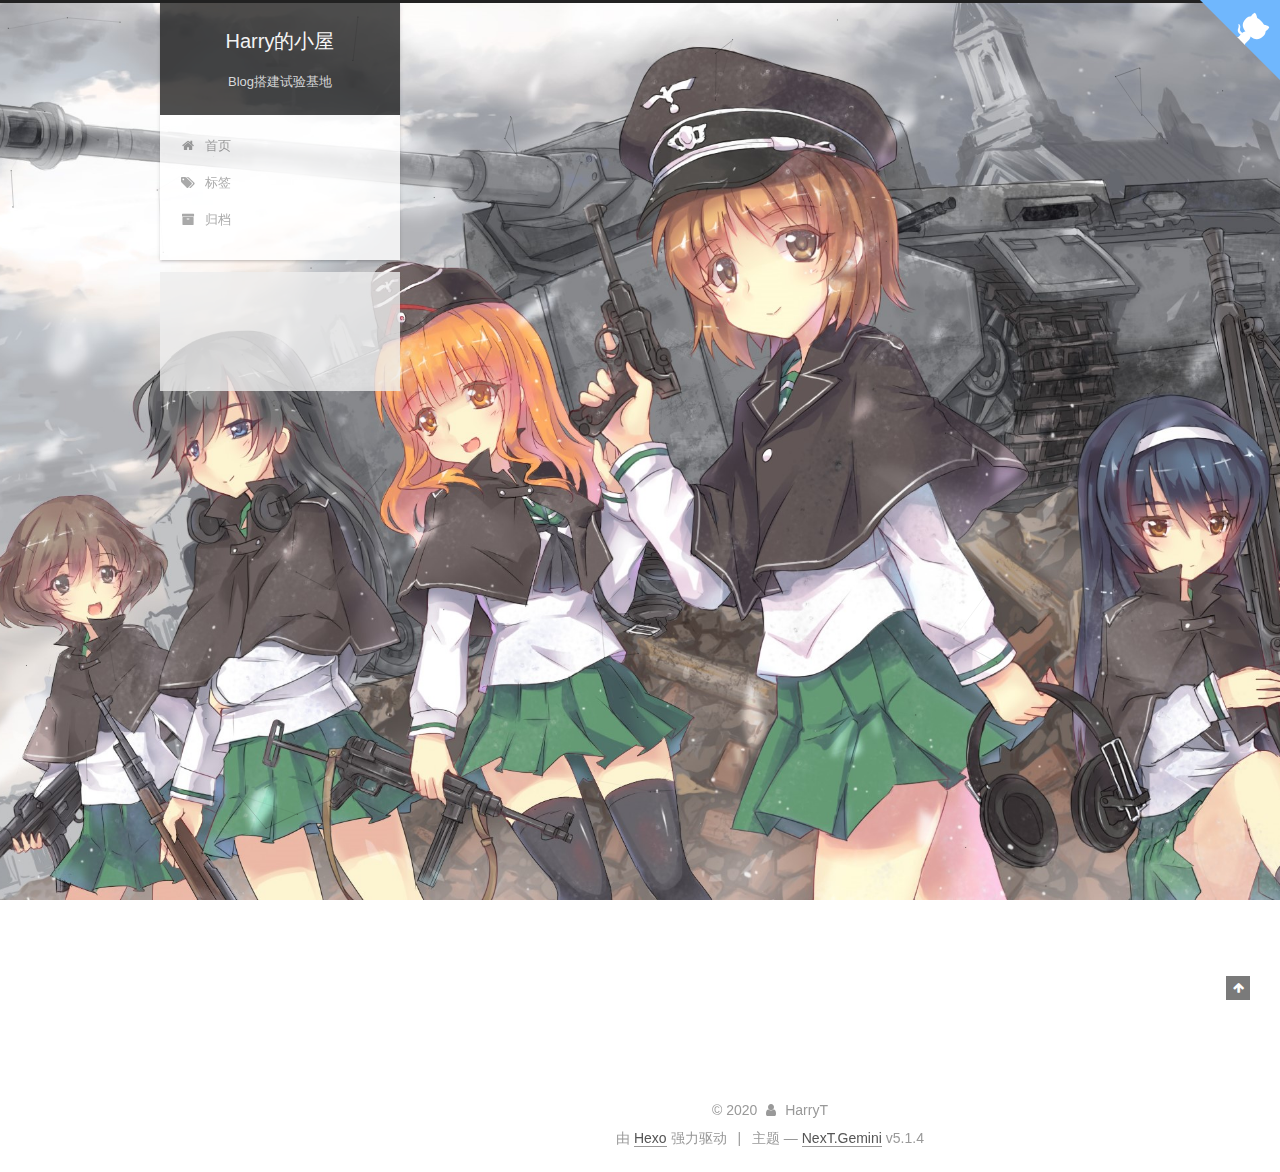
<file: 2020/05/28/hello-world/index.html>
<!DOCTYPE html>



  


<html class="theme-next gemini use-motion" lang="zh-Hans">
<head>
  <meta charset="UTF-8"/>
<meta http-equiv="X-UA-Compatible" content="IE=edge" />
<meta name="viewport" content="width=device-width, initial-scale=1, maximum-scale=1"/>
<meta name="theme-color" content="#222">









<meta http-equiv="Cache-Control" content="no-transform" />
<meta http-equiv="Cache-Control" content="no-siteapp" />
















  
  
  <link href="/lib/fancybox/source/jquery.fancybox.css?v=2.1.5" rel="stylesheet" type="text/css" />







<link href="/lib/font-awesome/css/font-awesome.min.css?v=4.6.2" rel="stylesheet" type="text/css" />

<link href="/css/main.css?v=5.1.4" rel="stylesheet" type="text/css" />


  <link rel="apple-touch-icon" sizes="180x180" href="/images/apple-touch-icon-next.png?v=5.1.4">


  <link rel="icon" type="image/png" sizes="32x32" href="/images/favicon_32x32.ico?v=5.1.4">


  <link rel="icon" type="image/png" sizes="16x16" href="/images/favicon_16x16.ico?v=5.1.4">


  <link rel="mask-icon" href="/images/logo.svg?v=5.1.4" color="#222">





  <meta name="keywords" content="Hexo, NexT" />










<meta name="description" content="Welcome to Hexo! This is your very first post. Check documentation for more info. If you get any problems when using Hexo, you can find the answer in troubleshooting or you can ask me on GitHub. Quick">
<meta property="og:type" content="article">
<meta property="og:title" content="Hello World">
<meta property="og:url" content="http://yoursite.com/2020/05/28/hello-world/index.html">
<meta property="og:site_name" content="Harry的小屋">
<meta property="og:description" content="Welcome to Hexo! This is your very first post. Check documentation for more info. If you get any problems when using Hexo, you can find the answer in troubleshooting or you can ask me on GitHub. Quick">
<meta property="article:published_time" content="2020-05-27T17:14:43.307Z">
<meta property="article:modified_time" content="2020-05-27T17:14:43.307Z">
<meta property="article:author" content="HarryT">
<meta name="twitter:card" content="summary">



<script type="text/javascript" id="hexo.configurations">
  var NexT = window.NexT || {};
  var CONFIG = {
    root: '/',
    scheme: 'Gemini',
    version: '5.1.4',
    sidebar: {"position":"left","display":"post","offset":12,"b2t":false,"scrollpercent":false,"onmobile":false},
    fancybox: true,
    tabs: true,
    motion: {"enable":true,"async":false,"transition":{"post_block":"fadeIn","post_header":"slideDownIn","post_body":"slideDownIn","coll_header":"slideLeftIn","sidebar":"slideUpIn"}},
    duoshuo: {
      userId: '0',
      author: '博主'
    },
    algolia: {
      applicationID: '',
      apiKey: '',
      indexName: '',
      hits: {"per_page":10},
      labels: {"input_placeholder":"Search for Posts","hits_empty":"We didn't find any results for the search: ${query}","hits_stats":"${hits} results found in ${time} ms"}
    }
  };
</script>



  <link rel="canonical" href="http://yoursite.com/2020/05/28/hello-world/"/>





  <title>Hello World | Harry的小屋</title>
  








<meta name="generator" content="Hexo 4.2.1"></head>

<body itemscope itemtype="http://schema.org/WebPage" lang="zh-Hans">

  
  
    
  

  <div class="container sidebar-position-left page-post-detail">
    <div class="headband"></div>
    <a href="https://github.com/HarriaXT" target="_blank" rel="noopener" class="github-corner" aria-label="View source on GitHub"><svg width="80" height="80" viewBox="0 0 250 250" style="fill:#70B7FD; color:#fff; position: absolute; top: 0; border: 0; right: 0;" aria-hidden="true"><path d="M0,0 L115,115 L130,115 L142,142 L250,250 L250,0 Z"></path><path d="M128.3,109.0 C113.8,99.7 119.0,89.6 119.0,89.6 C122.0,82.7 120.5,78.6 120.5,78.6 C119.2,72.0 123.4,76.3 123.4,76.3 C127.3,80.9 125.5,87.3 125.5,87.3 C122.9,97.6 130.6,101.9 134.4,103.2" fill="currentColor" style="transform-origin: 130px 106px;" class="octo-arm"></path><path d="M115.0,115.0 C114.9,115.1 118.7,116.5 119.8,115.4 L133.7,101.6 C136.9,99.2 139.9,98.4 142.2,98.6 C133.8,88.0 127.5,74.4 143.8,58.0 C148.5,53.4 154.0,51.2 159.7,51.0 C160.3,49.4 163.2,43.6 171.4,40.1 C171.4,40.1 176.1,42.5 178.8,56.2 C183.1,58.6 187.2,61.8 190.9,65.4 C194.5,69.0 197.7,73.2 200.1,77.6 C213.8,80.2 216.3,84.9 216.3,84.9 C212.7,93.1 206.9,96.0 205.4,96.6 C205.1,102.4 203.0,107.8 198.3,112.5 C181.9,128.9 168.3,122.5 157.7,114.1 C157.9,116.9 156.7,120.9 152.7,124.9 L141.0,136.5 C139.8,137.7 141.6,141.9 141.8,141.8 Z" fill="currentColor" class="octo-body"></path></svg></a><style>.github-corner:hover .octo-arm{animation:octocat-wave 560ms ease-in-out}@keyframes octocat-wave{0%,100%{transform:rotate(0)}20%,60%{transform:rotate(-25deg)}40%,80%{transform:rotate(10deg)}}@media (max-width:500px){.github-corner:hover .octo-arm{animation:none}.github-corner .octo-arm{animation:octocat-wave 560ms ease-in-out}}</style>

    <header id="header" class="header" itemscope itemtype="http://schema.org/WPHeader">
      <div class="header-inner"><div class="site-brand-wrapper">
  <div class="site-meta ">
    

    <div class="custom-logo-site-title">
      <a href="/"  class="brand" rel="start">
        <span class="logo-line-before"><i></i></span>
        <span class="site-title">Harry的小屋</span>
        <span class="logo-line-after"><i></i></span>
      </a>
    </div>
      
        <p class="site-subtitle">Blog搭建试验基地</p>
      
  </div>

  <div class="site-nav-toggle">
    <button>
      <span class="btn-bar"></span>
      <span class="btn-bar"></span>
      <span class="btn-bar"></span>
    </button>
  </div>
</div>

<nav class="site-nav">
  

  
    <ul id="menu" class="menu">
      
        
        <li class="menu-item menu-item-home">
          <a href="/" rel="section">
            
              <i class="menu-item-icon fa fa-fw fa-home"></i> <br />
            
            首页
          </a>
        </li>
      
        
        <li class="menu-item menu-item-tags">
          <a href="/tags/" rel="section">
            
              <i class="menu-item-icon fa fa-fw fa-tags"></i> <br />
            
            标签
          </a>
        </li>
      
        
        <li class="menu-item menu-item-archives">
          <a href="/archives/" rel="section">
            
              <i class="menu-item-icon fa fa-fw fa-archive"></i> <br />
            
            归档
          </a>
        </li>
      

      
    </ul>
  

  
</nav>



 </div>
    </header>

    <main id="main" class="main">
      <div class="main-inner">
        <div class="content-wrap">
          <div id="content" class="content">
            

  <div id="posts" class="posts-expand">
    

  

  
  
  

  <article class="post post-type-normal" itemscope itemtype="http://schema.org/Article">
  
  
  
  <div class="post-block">
    <link itemprop="mainEntityOfPage" href="http://yoursite.com/2020/05/28/hello-world/">

    <span hidden itemprop="author" itemscope itemtype="http://schema.org/Person">
      <meta itemprop="name" content="HarryT">
      <meta itemprop="description" content="">
      <meta itemprop="image" content="/images/avatar.jpg">
    </span>

    <span hidden itemprop="publisher" itemscope itemtype="http://schema.org/Organization">
      <meta itemprop="name" content="Harry的小屋">
    </span>

    
      <header class="post-header">

        
        
          <h1 class="post-title" itemprop="name headline">Hello World</h1>
        

        <div class="post-meta">
          <span class="post-time">
            
              <span class="post-meta-item-icon">
                <i class="fa fa-calendar-o"></i>
              </span>
              
                <span class="post-meta-item-text">发表于</span>
              
              <time title="创建于" itemprop="dateCreated datePublished" datetime="2020-05-28T01:14:43+08:00">
                2020-05-28
              </time>
            

            

            
          </span>

          

          
            
          

          
          

          

          

          

        </div>
      </header>
    

    
    
    
    <div class="post-body" itemprop="articleBody">

      
      

      
        <p>Welcome to <a href="https://hexo.io/" target="_blank" rel="noopener">Hexo</a>! This is your very first post. Check <a href="https://hexo.io/docs/" target="_blank" rel="noopener">documentation</a> for more info. If you get any problems when using Hexo, you can find the answer in <a href="https://hexo.io/docs/troubleshooting.html" target="_blank" rel="noopener">troubleshooting</a> or you can ask me on <a href="https://github.com/hexojs/hexo/issues" target="_blank" rel="noopener">GitHub</a>.</p>
<h2 id="Quick-Start"><a href="#Quick-Start" class="headerlink" title="Quick Start"></a>Quick Start</h2><h3 id="Create-a-new-post"><a href="#Create-a-new-post" class="headerlink" title="Create a new post"></a>Create a new post</h3><figure class="highlight bash"><table><tr><td class="gutter"><pre><span class="line">1</span><br></pre></td><td class="code"><pre><span class="line">$ hexo new <span class="string">"My New Post"</span></span><br></pre></td></tr></table></figure>

<p>More info: <a href="https://hexo.io/docs/writing.html" target="_blank" rel="noopener">Writing</a></p>
<h3 id="Run-server"><a href="#Run-server" class="headerlink" title="Run server"></a>Run server</h3><figure class="highlight bash"><table><tr><td class="gutter"><pre><span class="line">1</span><br></pre></td><td class="code"><pre><span class="line">$ hexo server</span><br></pre></td></tr></table></figure>

<p>More info: <a href="https://hexo.io/docs/server.html" target="_blank" rel="noopener">Server</a></p>
<h3 id="Generate-static-files"><a href="#Generate-static-files" class="headerlink" title="Generate static files"></a>Generate static files</h3><figure class="highlight bash"><table><tr><td class="gutter"><pre><span class="line">1</span><br></pre></td><td class="code"><pre><span class="line">$ hexo generate</span><br></pre></td></tr></table></figure>

<p>More info: <a href="https://hexo.io/docs/generating.html" target="_blank" rel="noopener">Generating</a></p>
<h3 id="Deploy-to-remote-sites"><a href="#Deploy-to-remote-sites" class="headerlink" title="Deploy to remote sites"></a>Deploy to remote sites</h3><figure class="highlight bash"><table><tr><td class="gutter"><pre><span class="line">1</span><br></pre></td><td class="code"><pre><span class="line">$ hexo deploy</span><br></pre></td></tr></table></figure>

<p>More info: <a href="https://hexo.io/docs/one-command-deployment.html" target="_blank" rel="noopener">Deployment</a></p>

      
    </div>
    
    
    

    

    

    

    <footer class="post-footer">
      

      
      
      

      
        <div class="post-nav">
          <div class="post-nav-next post-nav-item">
            
              <a href="/2020/05/21/Beginning/" rel="next" title="博客的序章">
                <i class="fa fa-chevron-left"></i> 博客的序章
              </a>
            
          </div>

          <span class="post-nav-divider"></span>

          <div class="post-nav-prev post-nav-item">
            
          </div>
        </div>
      

      
      
    </footer>
  </div>
  
  
  
  </article>



    <div class="post-spread">
      
    </div>
  </div>


          </div>
          


          

  



        </div>
        
          
  
  <div class="sidebar-toggle">
    <div class="sidebar-toggle-line-wrap">
      <span class="sidebar-toggle-line sidebar-toggle-line-first"></span>
      <span class="sidebar-toggle-line sidebar-toggle-line-middle"></span>
      <span class="sidebar-toggle-line sidebar-toggle-line-last"></span>
    </div>
  </div>

  <aside id="sidebar" class="sidebar">
    
    <div class="sidebar-inner">

      

      
        <ul class="sidebar-nav motion-element">
          <li class="sidebar-nav-toc sidebar-nav-active" data-target="post-toc-wrap">
            文章目录
          </li>
          <li class="sidebar-nav-overview" data-target="site-overview-wrap">
            站点概览
          </li>
        </ul>
      

      <section class="site-overview-wrap sidebar-panel">
        <div class="site-overview">
          <div class="site-author motion-element" itemprop="author" itemscope itemtype="http://schema.org/Person">
            
              <img class="site-author-image" itemprop="image"
                src="/images/avatar.jpg"
                alt="HarryT" />
            
              <p class="site-author-name" itemprop="name">HarryT</p>
              <p class="site-description motion-element" itemprop="description">用于试验用Hexo搭建一个Blog(=OvO=)</p>
          </div>

          <nav class="site-state motion-element">

            
              <div class="site-state-item site-state-posts">
              
                <a href="/archives/%7C%7C%20archive">
              
                  <span class="site-state-item-count">2</span>
                  <span class="site-state-item-name">日志</span>
                </a>
              </div>
            

            

            
              
              
              <div class="site-state-item site-state-tags">
                <a href="/tags/index.html">
                  <span class="site-state-item-count">1</span>
                  <span class="site-state-item-name">标签</span>
                </a>
              </div>
            

          </nav>

          

          

          
          

          
          

          

        </div>
      </section>

      
      <!--noindex-->
        <section class="post-toc-wrap motion-element sidebar-panel sidebar-panel-active">
          <div class="post-toc">

            
              
            

            
              <div class="post-toc-content"><ol class="nav"><li class="nav-item nav-level-2"><a class="nav-link" href="#Quick-Start"><span class="nav-number">1.</span> <span class="nav-text">Quick Start</span></a><ol class="nav-child"><li class="nav-item nav-level-3"><a class="nav-link" href="#Create-a-new-post"><span class="nav-number">1.1.</span> <span class="nav-text">Create a new post</span></a></li><li class="nav-item nav-level-3"><a class="nav-link" href="#Run-server"><span class="nav-number">1.2.</span> <span class="nav-text">Run server</span></a></li><li class="nav-item nav-level-3"><a class="nav-link" href="#Generate-static-files"><span class="nav-number">1.3.</span> <span class="nav-text">Generate static files</span></a></li><li class="nav-item nav-level-3"><a class="nav-link" href="#Deploy-to-remote-sites"><span class="nav-number">1.4.</span> <span class="nav-text">Deploy to remote sites</span></a></li></ol></li></ol></div>
            

          </div>
        </section>
      <!--/noindex-->
      

      

    </div>
  </aside>


        
      </div>
    </main>

    <footer id="footer" class="footer">
      <div class="footer-inner">
        <div class="copyright">&copy; <span itemprop="copyrightYear">2020</span>
  <span class="with-love">
    <i class="fa fa-user"></i>
  </span>
  <span class="author" itemprop="copyrightHolder">HarryT</span>

  
</div>


  <div class="powered-by">由 <a class="theme-link" target="_blank" href="https://hexo.io">Hexo</a> 强力驱动</div>



  <span class="post-meta-divider">|</span>



  <div class="theme-info">主题 &mdash; <a class="theme-link" target="_blank" href="https://github.com/iissnan/hexo-theme-next">NexT.Gemini</a> v5.1.4</div>




        







        
      </div>
    </footer>

    
      <div class="back-to-top">
        <i class="fa fa-arrow-up"></i>
        
      </div>
    

    

  </div>

  

<script type="text/javascript">
  if (Object.prototype.toString.call(window.Promise) !== '[object Function]') {
    window.Promise = null;
  }
</script>









  


  











  
  
    <script type="text/javascript" src="/lib/jquery/index.js?v=2.1.3"></script>
  

  
  
    <script type="text/javascript" src="/lib/fastclick/lib/fastclick.min.js?v=1.0.6"></script>
  

  
  
    <script type="text/javascript" src="/lib/jquery_lazyload/jquery.lazyload.js?v=1.9.7"></script>
  

  
  
    <script type="text/javascript" src="/lib/velocity/velocity.min.js?v=1.2.1"></script>
  

  
  
    <script type="text/javascript" src="/lib/velocity/velocity.ui.min.js?v=1.2.1"></script>
  

  
  
    <script type="text/javascript" src="/lib/fancybox/source/jquery.fancybox.pack.js?v=2.1.5"></script>
  

  
  
    <script type="text/javascript" src="/lib/canvas-nest/canvas-nest.min.js"></script>
  


  


  <script type="text/javascript" src="/js/src/utils.js?v=5.1.4"></script>

  <script type="text/javascript" src="/js/src/motion.js?v=5.1.4"></script>



  
  


  <script type="text/javascript" src="/js/src/affix.js?v=5.1.4"></script>

  <script type="text/javascript" src="/js/src/schemes/pisces.js?v=5.1.4"></script>



  
  <script type="text/javascript" src="/js/src/scrollspy.js?v=5.1.4"></script>
<script type="text/javascript" src="/js/src/post-details.js?v=5.1.4"></script>



  


  <script type="text/javascript" src="/js/src/bootstrap.js?v=5.1.4"></script>



  


  




	





  





  












  





  

  

  

  
  

  

  

  

</body>
</html>
</file>
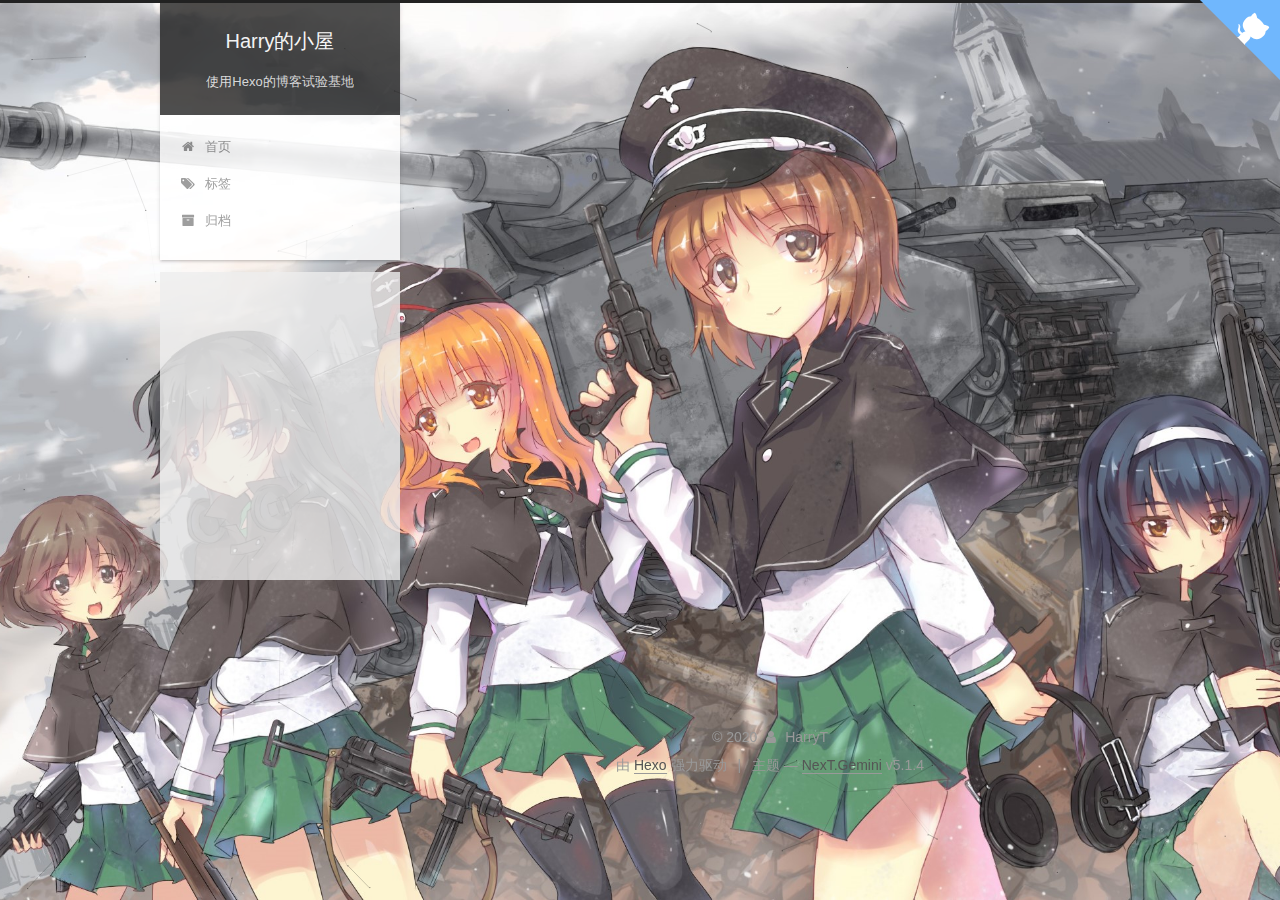
<file: 2020/06/04/AdobeXDdesign/index.html>
<!DOCTYPE html>



  


<html class="theme-next gemini use-motion" lang="zh-Hans">
<head>
  <meta charset="UTF-8"/>
<meta http-equiv="X-UA-Compatible" content="IE=edge" />
<meta name="viewport" content="width=device-width, initial-scale=1, maximum-scale=1"/>
<meta name="theme-color" content="#222">









<meta http-equiv="Cache-Control" content="no-transform" />
<meta http-equiv="Cache-Control" content="no-siteapp" />
















  
  
  <link href="/lib/fancybox/source/jquery.fancybox.css?v=2.1.5" rel="stylesheet" type="text/css" />







<link href="/lib/font-awesome/css/font-awesome.min.css?v=4.6.2" rel="stylesheet" type="text/css" />

<link href="/css/main.css?v=5.1.4" rel="stylesheet" type="text/css" />


  <link rel="apple-touch-icon" sizes="180x180" href="/images/apple-touch-icon-next.png?v=5.1.4">


  <link rel="icon" type="image/png" sizes="32x32" href="/images/favicon_32x32.ico?v=5.1.4">


  <link rel="icon" type="image/png" sizes="16x16" href="/images/favicon_16x16.ico?v=5.1.4">


  <link rel="mask-icon" href="/images/logo.svg?v=5.1.4" color="#222">





  <meta name="keywords" content="-Design," />










<meta name="description" content="用于试验用Hexo搭建一个Blog(&#x3D;OvO&#x3D;)">
<meta property="og:type" content="article">
<meta property="og:title" content="用AdobeXD制作原型设计">
<meta property="og:url" content="http://yoursite.com/2020/06/04/AdobeXDdesign/index.html">
<meta property="og:site_name" content="Harry的小屋">
<meta property="og:description" content="用于试验用Hexo搭建一个Blog(&#x3D;OvO&#x3D;)">
<meta property="article:published_time" content="2020-06-03T16:20:02.000Z">
<meta property="article:modified_time" content="2020-06-10T16:24:27.699Z">
<meta property="article:author" content="HarryT">
<meta property="article:tag" content="-Design">
<meta name="twitter:card" content="summary">



<script type="text/javascript" id="hexo.configurations">
  var NexT = window.NexT || {};
  var CONFIG = {
    root: '/',
    scheme: 'Gemini',
    version: '5.1.4',
    sidebar: {"position":"left","display":"post","offset":12,"b2t":false,"scrollpercent":false,"onmobile":false},
    fancybox: true,
    tabs: true,
    motion: {"enable":true,"async":false,"transition":{"post_block":"fadeIn","post_header":"slideDownIn","post_body":"slideDownIn","coll_header":"slideLeftIn","sidebar":"slideUpIn"}},
    duoshuo: {
      userId: '0',
      author: '博主'
    },
    algolia: {
      applicationID: '',
      apiKey: '',
      indexName: '',
      hits: {"per_page":10},
      labels: {"input_placeholder":"Search for Posts","hits_empty":"We didn't find any results for the search: ${query}","hits_stats":"${hits} results found in ${time} ms"}
    }
  };
</script>



  <link rel="canonical" href="http://yoursite.com/2020/06/04/AdobeXDdesign/"/>





  <title>用AdobeXD制作原型设计 | Harry的小屋</title>
  








<meta name="generator" content="Hexo 4.2.1"></head>

<body itemscope itemtype="http://schema.org/WebPage" lang="zh-Hans">

  
  
    
  

  <div class="container sidebar-position-left page-post-detail">
    <div class="headband"></div>
    <a href="https://github.com/HarriaXT" target="_blank" rel="noopener" class="github-corner" aria-label="View source on GitHub"><svg width="80" height="80" viewBox="0 0 250 250" style="fill:#70B7FD; color:#fff; position: absolute; top: 0; border: 0; right: 0;" aria-hidden="true"><path d="M0,0 L115,115 L130,115 L142,142 L250,250 L250,0 Z"></path><path d="M128.3,109.0 C113.8,99.7 119.0,89.6 119.0,89.6 C122.0,82.7 120.5,78.6 120.5,78.6 C119.2,72.0 123.4,76.3 123.4,76.3 C127.3,80.9 125.5,87.3 125.5,87.3 C122.9,97.6 130.6,101.9 134.4,103.2" fill="currentColor" style="transform-origin: 130px 106px;" class="octo-arm"></path><path d="M115.0,115.0 C114.9,115.1 118.7,116.5 119.8,115.4 L133.7,101.6 C136.9,99.2 139.9,98.4 142.2,98.6 C133.8,88.0 127.5,74.4 143.8,58.0 C148.5,53.4 154.0,51.2 159.7,51.0 C160.3,49.4 163.2,43.6 171.4,40.1 C171.4,40.1 176.1,42.5 178.8,56.2 C183.1,58.6 187.2,61.8 190.9,65.4 C194.5,69.0 197.7,73.2 200.1,77.6 C213.8,80.2 216.3,84.9 216.3,84.9 C212.7,93.1 206.9,96.0 205.4,96.6 C205.1,102.4 203.0,107.8 198.3,112.5 C181.9,128.9 168.3,122.5 157.7,114.1 C157.9,116.9 156.7,120.9 152.7,124.9 L141.0,136.5 C139.8,137.7 141.6,141.9 141.8,141.8 Z" fill="currentColor" class="octo-body"></path></svg></a><style>.github-corner:hover .octo-arm{animation:octocat-wave 560ms ease-in-out}@keyframes octocat-wave{0%,100%{transform:rotate(0)}20%,60%{transform:rotate(-25deg)}40%,80%{transform:rotate(10deg)}}@media (max-width:500px){.github-corner:hover .octo-arm{animation:none}.github-corner .octo-arm{animation:octocat-wave 560ms ease-in-out}}</style>

    <header id="header" class="header" itemscope itemtype="http://schema.org/WPHeader">
      <div class="header-inner"><div class="site-brand-wrapper">
  <div class="site-meta ">
    

    <div class="custom-logo-site-title">
      <a href="/"  class="brand" rel="start">
        <span class="logo-line-before"><i></i></span>
        <span class="site-title">Harry的小屋</span>
        <span class="logo-line-after"><i></i></span>
      </a>
    </div>
      
        <p class="site-subtitle">使用Hexo的博客试验基地</p>
      
  </div>

  <div class="site-nav-toggle">
    <button>
      <span class="btn-bar"></span>
      <span class="btn-bar"></span>
      <span class="btn-bar"></span>
    </button>
  </div>
</div>

<nav class="site-nav">
  

  
    <ul id="menu" class="menu">
      
        
        <li class="menu-item menu-item-home">
          <a href="/" rel="section">
            
              <i class="menu-item-icon fa fa-fw fa-home"></i> <br />
            
            首页
          </a>
        </li>
      
        
        <li class="menu-item menu-item-tags">
          <a href="/tags/" rel="section">
            
              <i class="menu-item-icon fa fa-fw fa-tags"></i> <br />
            
            标签
          </a>
        </li>
      
        
        <li class="menu-item menu-item-archives">
          <a href="/archives/" rel="section">
            
              <i class="menu-item-icon fa fa-fw fa-archive"></i> <br />
            
            归档
          </a>
        </li>
      

      
    </ul>
  

  
</nav>



 </div>
    </header>

    <main id="main" class="main">
      <div class="main-inner">
        <div class="content-wrap">
          <div id="content" class="content">
            

  <div id="posts" class="posts-expand">
    

  

  
  
  

  <article class="post post-type-normal" itemscope itemtype="http://schema.org/Article">
  
  
  
  <div class="post-block">
    <link itemprop="mainEntityOfPage" href="http://yoursite.com/2020/06/04/AdobeXDdesign/">

    <span hidden itemprop="author" itemscope itemtype="http://schema.org/Person">
      <meta itemprop="name" content="HarryT">
      <meta itemprop="description" content="">
      <meta itemprop="image" content="/images/avatar.jpg">
    </span>

    <span hidden itemprop="publisher" itemscope itemtype="http://schema.org/Organization">
      <meta itemprop="name" content="Harry的小屋">
    </span>

    
      <header class="post-header">

        
        
          <h1 class="post-title" itemprop="name headline">用AdobeXD制作原型设计</h1>
        

        <div class="post-meta">
          <span class="post-time">
            
              <span class="post-meta-item-icon">
                <i class="fa fa-calendar-o"></i>
              </span>
              
                <span class="post-meta-item-text">发表于</span>
              
              <time title="创建于" itemprop="dateCreated datePublished" datetime="2020-06-04T00:20:02+08:00">
                2020-06-04
              </time>
            

            
              <span class="post-meta-divider">|</span>
            

            
              <span class="post-meta-item-icon">
                <i class="fa fa-calendar-check-o"></i>
              </span>
              
                <span class="post-meta-item-text">更新于&#58;</span>
              
              <time title="更新于" itemprop="dateModified" datetime="2020-06-11T00:24:27+08:00">
                2020-06-11
              </time>
            
          </span>

          

          
            
          

          
          

          

          

          

        </div>
      </header>
    

    
    
    
    <div class="post-body" itemprop="articleBody">

      
      

      
        
      
    </div>
    
    
    

    

    

    

    <footer class="post-footer">
      
        <div class="post-tags">
          
            <a href="/tags/Design/" <i class="fa fa-tag"></i> -Design</a>
          
        </div>
      

      
      
      

      
        <div class="post-nav">
          <div class="post-nav-next post-nav-item">
            
              <a href="/2020/05/21/Beginning/" rel="next" title="博客的序章">
                <i class="fa fa-chevron-left"></i> 博客的序章
              </a>
            
          </div>

          <span class="post-nav-divider"></span>

          <div class="post-nav-prev post-nav-item">
            
              <a href="/2020/06/10/TryMarkdown/" rel="prev" title="初试Markdown语法">
                初试Markdown语法 <i class="fa fa-chevron-right"></i>
              </a>
            
          </div>
        </div>
      

      
      
    </footer>
  </div>
  
  
  
  </article>



    <div class="post-spread">
      
    </div>
  </div>


          </div>
          


          

  



        </div>
        
          
  
  <div class="sidebar-toggle">
    <div class="sidebar-toggle-line-wrap">
      <span class="sidebar-toggle-line sidebar-toggle-line-first"></span>
      <span class="sidebar-toggle-line sidebar-toggle-line-middle"></span>
      <span class="sidebar-toggle-line sidebar-toggle-line-last"></span>
    </div>
  </div>

  <aside id="sidebar" class="sidebar">
    
    <div class="sidebar-inner">

      

      

      <section class="site-overview-wrap sidebar-panel sidebar-panel-active">
        <div class="site-overview">
          <div class="site-author motion-element" itemprop="author" itemscope itemtype="http://schema.org/Person">
            
              <img class="site-author-image" itemprop="image"
                src="/images/avatar.jpg"
                alt="HarryT" />
            
              <p class="site-author-name" itemprop="name">HarryT</p>
              <p class="site-description motion-element" itemprop="description">用于试验用Hexo搭建一个Blog(=OvO=)</p>
          </div>

          <nav class="site-state motion-element">

            
              <div class="site-state-item site-state-posts">
              
                <a href="/archives/%7C%7C%20archive">
              
                  <span class="site-state-item-count">4</span>
                  <span class="site-state-item-name">日志</span>
                </a>
              </div>
            

            

            
              
              
              <div class="site-state-item site-state-tags">
                <a href="/tags/index.html">
                  <span class="site-state-item-count">3</span>
                  <span class="site-state-item-name">标签</span>
                </a>
              </div>
            

          </nav>

          

          

          
          

          
          

          

        </div>
      </section>

      

      

    </div>
  </aside>


        
      </div>
    </main>

    <footer id="footer" class="footer">
      <div class="footer-inner">
        <div class="copyright">&copy; <span itemprop="copyrightYear">2020</span>
  <span class="with-love">
    <i class="fa fa-user"></i>
  </span>
  <span class="author" itemprop="copyrightHolder">HarryT</span>

  
</div>


  <div class="powered-by">由 <a class="theme-link" target="_blank" href="https://hexo.io">Hexo</a> 强力驱动</div>



  <span class="post-meta-divider">|</span>



  <div class="theme-info">主题 &mdash; <a class="theme-link" target="_blank" href="https://github.com/iissnan/hexo-theme-next">NexT.Gemini</a> v5.1.4</div>




        







        
      </div>
    </footer>

    
      <div class="back-to-top">
        <i class="fa fa-arrow-up"></i>
        
      </div>
    

    

  </div>

  

<script type="text/javascript">
  if (Object.prototype.toString.call(window.Promise) !== '[object Function]') {
    window.Promise = null;
  }
</script>









  


  











  
  
    <script type="text/javascript" src="/lib/jquery/index.js?v=2.1.3"></script>
  

  
  
    <script type="text/javascript" src="/lib/fastclick/lib/fastclick.min.js?v=1.0.6"></script>
  

  
  
    <script type="text/javascript" src="/lib/jquery_lazyload/jquery.lazyload.js?v=1.9.7"></script>
  

  
  
    <script type="text/javascript" src="/lib/velocity/velocity.min.js?v=1.2.1"></script>
  

  
  
    <script type="text/javascript" src="/lib/velocity/velocity.ui.min.js?v=1.2.1"></script>
  

  
  
    <script type="text/javascript" src="/lib/fancybox/source/jquery.fancybox.pack.js?v=2.1.5"></script>
  

  
  
    <script type="text/javascript" src="/lib/canvas-nest/canvas-nest.min.js"></script>
  


  


  <script type="text/javascript" src="/js/src/utils.js?v=5.1.4"></script>

  <script type="text/javascript" src="/js/src/motion.js?v=5.1.4"></script>



  
  


  <script type="text/javascript" src="/js/src/affix.js?v=5.1.4"></script>

  <script type="text/javascript" src="/js/src/schemes/pisces.js?v=5.1.4"></script>



  
  <script type="text/javascript" src="/js/src/scrollspy.js?v=5.1.4"></script>
<script type="text/javascript" src="/js/src/post-details.js?v=5.1.4"></script>



  


  <script type="text/javascript" src="/js/src/bootstrap.js?v=5.1.4"></script>



  


  




	





  





  












  





  

  

  

  
  

  

  

  

</body>
</html>
</file>
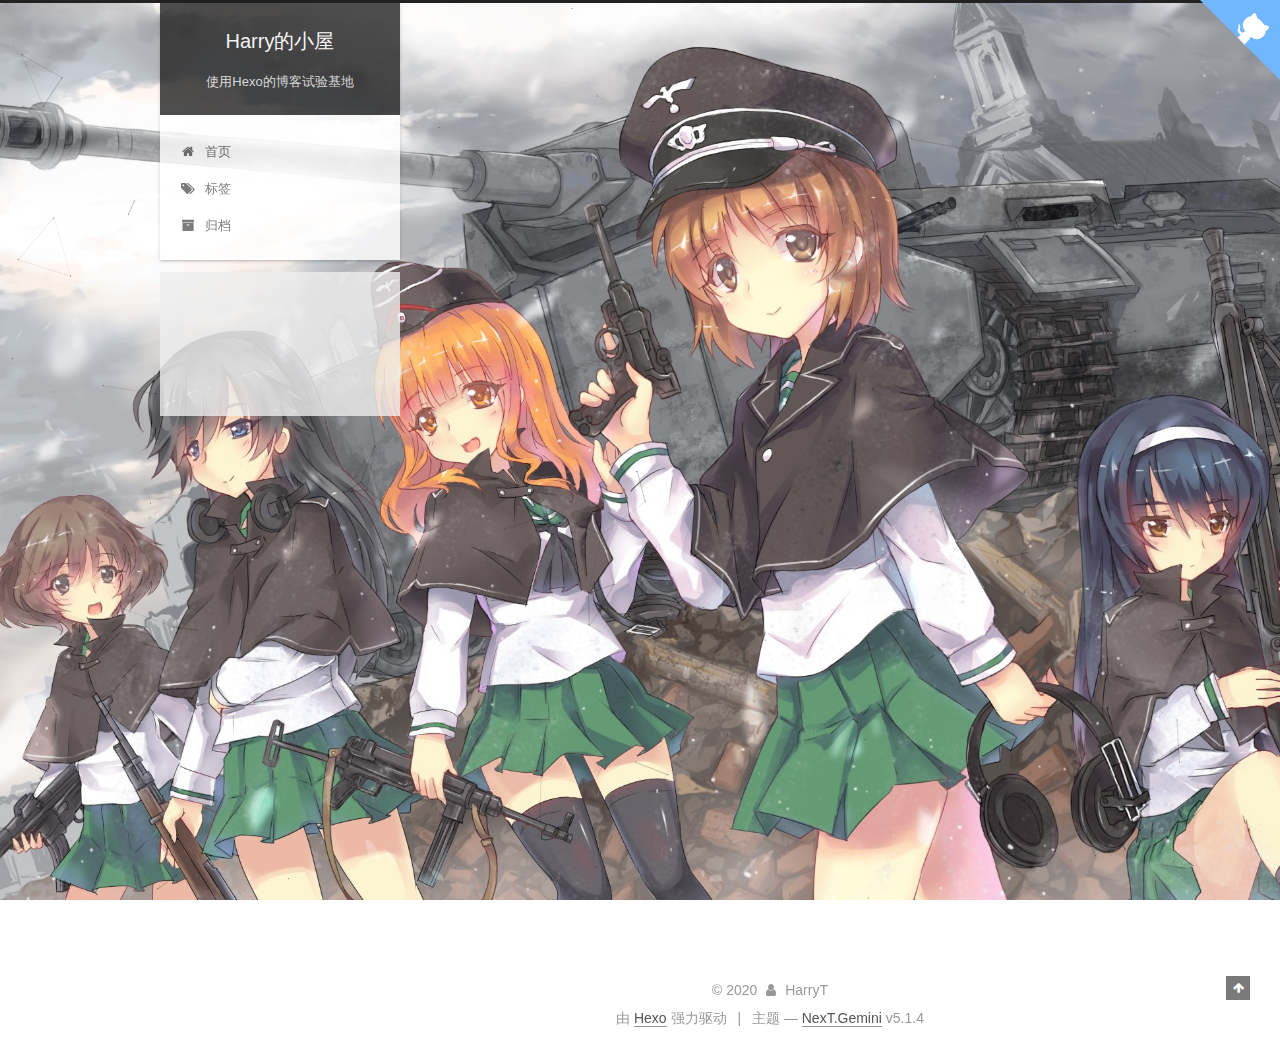
<file: 2020/07/10/TryHTML/index.html>
<!DOCTYPE html>



  


<html class="theme-next gemini use-motion" lang="zh-Hans">
<head>
  <meta charset="UTF-8"/>
<meta http-equiv="X-UA-Compatible" content="IE=edge" />
<meta name="viewport" content="width=device-width, initial-scale=1, maximum-scale=1"/>
<meta name="theme-color" content="#222">









<meta http-equiv="Cache-Control" content="no-transform" />
<meta http-equiv="Cache-Control" content="no-siteapp" />
















  
  
  <link href="/lib/fancybox/source/jquery.fancybox.css?v=2.1.5" rel="stylesheet" type="text/css" />







<link href="/lib/font-awesome/css/font-awesome.min.css?v=4.6.2" rel="stylesheet" type="text/css" />

<link href="/css/main.css?v=5.1.4" rel="stylesheet" type="text/css" />


  <link rel="apple-touch-icon" sizes="180x180" href="/images/apple-touch-icon-next.png?v=5.1.4">


  <link rel="icon" type="image/png" sizes="32x32" href="/images/favicon_32x32.ico?v=5.1.4">


  <link rel="icon" type="image/png" sizes="16x16" href="/images/favicon_16x16.ico?v=5.1.4">


  <link rel="mask-icon" href="/images/logo.svg?v=5.1.4" color="#222">





  <meta name="keywords" content="Learn," />










<meta name="description" content="接下来是HTML超文本标记语言，它是用来描述网页结构的标记语言。前端网页设计是由HTML搭建框架，css进行装修，java script负责动态响应的。Markdown是兼容HTML内嵌的哦。">
<meta property="og:type" content="article">
<meta property="og:title" content="初见HTML的笔记">
<meta property="og:url" content="http://yoursite.com/2020/07/10/TryHTML/index.html">
<meta property="og:site_name" content="Harry的小屋">
<meta property="og:description" content="接下来是HTML超文本标记语言，它是用来描述网页结构的标记语言。前端网页设计是由HTML搭建框架，css进行装修，java script负责动态响应的。Markdown是兼容HTML内嵌的哦。">
<meta property="article:published_time" content="2020-07-10T03:53:00.000Z">
<meta property="article:modified_time" content="2020-07-10T08:54:56.411Z">
<meta property="article:author" content="HarryT">
<meta property="article:tag" content="Learn">
<meta name="twitter:card" content="summary">



<script type="text/javascript" id="hexo.configurations">
  var NexT = window.NexT || {};
  var CONFIG = {
    root: '/',
    scheme: 'Gemini',
    version: '5.1.4',
    sidebar: {"position":"left","display":"post","offset":12,"b2t":false,"scrollpercent":false,"onmobile":false},
    fancybox: true,
    tabs: true,
    motion: {"enable":true,"async":false,"transition":{"post_block":"fadeIn","post_header":"slideDownIn","post_body":"slideDownIn","coll_header":"slideLeftIn","sidebar":"slideUpIn"}},
    duoshuo: {
      userId: '0',
      author: '博主'
    },
    algolia: {
      applicationID: '',
      apiKey: '',
      indexName: '',
      hits: {"per_page":10},
      labels: {"input_placeholder":"Search for Posts","hits_empty":"We didn't find any results for the search: ${query}","hits_stats":"${hits} results found in ${time} ms"}
    }
  };
</script>



  <link rel="canonical" href="http://yoursite.com/2020/07/10/TryHTML/"/>





  <title>初见HTML的笔记 | Harry的小屋</title>
  








<meta name="generator" content="Hexo 4.2.1"></head>

<body itemscope itemtype="http://schema.org/WebPage" lang="zh-Hans">

  
  
    
  

  <div class="container sidebar-position-left page-post-detail">
    <div class="headband"></div>
    <a href="https://github.com/HarriaXT" target="_blank" rel="noopener" class="github-corner" aria-label="View source on GitHub"><svg width="80" height="80" viewBox="0 0 250 250" style="fill:#70B7FD; color:#fff; position: absolute; top: 0; border: 0; right: 0;" aria-hidden="true"><path d="M0,0 L115,115 L130,115 L142,142 L250,250 L250,0 Z"></path><path d="M128.3,109.0 C113.8,99.7 119.0,89.6 119.0,89.6 C122.0,82.7 120.5,78.6 120.5,78.6 C119.2,72.0 123.4,76.3 123.4,76.3 C127.3,80.9 125.5,87.3 125.5,87.3 C122.9,97.6 130.6,101.9 134.4,103.2" fill="currentColor" style="transform-origin: 130px 106px;" class="octo-arm"></path><path d="M115.0,115.0 C114.9,115.1 118.7,116.5 119.8,115.4 L133.7,101.6 C136.9,99.2 139.9,98.4 142.2,98.6 C133.8,88.0 127.5,74.4 143.8,58.0 C148.5,53.4 154.0,51.2 159.7,51.0 C160.3,49.4 163.2,43.6 171.4,40.1 C171.4,40.1 176.1,42.5 178.8,56.2 C183.1,58.6 187.2,61.8 190.9,65.4 C194.5,69.0 197.7,73.2 200.1,77.6 C213.8,80.2 216.3,84.9 216.3,84.9 C212.7,93.1 206.9,96.0 205.4,96.6 C205.1,102.4 203.0,107.8 198.3,112.5 C181.9,128.9 168.3,122.5 157.7,114.1 C157.9,116.9 156.7,120.9 152.7,124.9 L141.0,136.5 C139.8,137.7 141.6,141.9 141.8,141.8 Z" fill="currentColor" class="octo-body"></path></svg></a><style>.github-corner:hover .octo-arm{animation:octocat-wave 560ms ease-in-out}@keyframes octocat-wave{0%,100%{transform:rotate(0)}20%,60%{transform:rotate(-25deg)}40%,80%{transform:rotate(10deg)}}@media (max-width:500px){.github-corner:hover .octo-arm{animation:none}.github-corner .octo-arm{animation:octocat-wave 560ms ease-in-out}}</style>

    <header id="header" class="header" itemscope itemtype="http://schema.org/WPHeader">
      <div class="header-inner"><div class="site-brand-wrapper">
  <div class="site-meta ">
    

    <div class="custom-logo-site-title">
      <a href="/"  class="brand" rel="start">
        <span class="logo-line-before"><i></i></span>
        <span class="site-title">Harry的小屋</span>
        <span class="logo-line-after"><i></i></span>
      </a>
    </div>
      
        <p class="site-subtitle">使用Hexo的博客试验基地</p>
      
  </div>

  <div class="site-nav-toggle">
    <button>
      <span class="btn-bar"></span>
      <span class="btn-bar"></span>
      <span class="btn-bar"></span>
    </button>
  </div>
</div>

<nav class="site-nav">
  

  
    <ul id="menu" class="menu">
      
        
        <li class="menu-item menu-item-home">
          <a href="/" rel="section">
            
              <i class="menu-item-icon fa fa-fw fa-home"></i> <br />
            
            首页
          </a>
        </li>
      
        
        <li class="menu-item menu-item-tags">
          <a href="/tags/" rel="section">
            
              <i class="menu-item-icon fa fa-fw fa-tags"></i> <br />
            
            标签
          </a>
        </li>
      
        
        <li class="menu-item menu-item-archives">
          <a href="/archives/" rel="section">
            
              <i class="menu-item-icon fa fa-fw fa-archive"></i> <br />
            
            归档
          </a>
        </li>
      

      
    </ul>
  

  
</nav>



 </div>
    </header>

    <main id="main" class="main">
      <div class="main-inner">
        <div class="content-wrap">
          <div id="content" class="content">
            

  <div id="posts" class="posts-expand">
    

  

  
  
  

  <article class="post post-type-normal" itemscope itemtype="http://schema.org/Article">
  
  
  
  <div class="post-block">
    <link itemprop="mainEntityOfPage" href="http://yoursite.com/2020/07/10/TryHTML/">

    <span hidden itemprop="author" itemscope itemtype="http://schema.org/Person">
      <meta itemprop="name" content="HarryT">
      <meta itemprop="description" content="">
      <meta itemprop="image" content="/images/avatar.jpg">
    </span>

    <span hidden itemprop="publisher" itemscope itemtype="http://schema.org/Organization">
      <meta itemprop="name" content="Harry的小屋">
    </span>

    
      <header class="post-header">

        
        
          <h1 class="post-title" itemprop="name headline">初见HTML的笔记</h1>
        

        <div class="post-meta">
          <span class="post-time">
            
              <span class="post-meta-item-icon">
                <i class="fa fa-calendar-o"></i>
              </span>
              
                <span class="post-meta-item-text">发表于</span>
              
              <time title="创建于" itemprop="dateCreated datePublished" datetime="2020-07-10T11:53:00+08:00">
                2020-07-10
              </time>
            

            
              <span class="post-meta-divider">|</span>
            

            
              <span class="post-meta-item-icon">
                <i class="fa fa-calendar-check-o"></i>
              </span>
              
                <span class="post-meta-item-text">更新于&#58;</span>
              
              <time title="更新于" itemprop="dateModified" datetime="2020-07-10T16:54:56+08:00">
                2020-07-10
              </time>
            
          </span>

          

          
            
          

          
          

          

          

          

        </div>
      </header>
    

    
    
    
    <div class="post-body" itemprop="articleBody">

      
      

      
        <p>接下来是HTML超文本标记语言，它是用来描述网页结构的标记语言。前端网页设计是由HTML搭建框架，css进行装修，java script负责动态响应的。Markdown是兼容HTML内嵌的哦。</p>
<a id="more"></a>
<p>特点是大多数元素都有开始标签&lt;…&gt;与结束标签&lt;/…&gt;，像这样：HTML元素格式：<code>&lt;...&gt;...&lt;/...&gt;</code></p>
<h2 id="1-标题、水平线、注释、段落与换行"><a href="#1-标题、水平线、注释、段落与换行" class="headerlink" title="1.标题、水平线、注释、段落与换行"></a>1.标题、水平线、注释、段落与换行</h2><p>与Markdown相同，标题分为六级。（…表示内容）<br>&lt;h1&gt;…&lt;/h1&gt;<br>&lt;h2&gt;…&lt;/h2&gt;<br>&lt;h6&gt;…&lt;/h6&gt;  </p>
<p>水平线即Markdown的分割线，用&lt;hr&gt;独占一行。</p>
<p>注释<!--...--></p>
<p>段落则是用&lt;p&gt;…&lt;/p&gt;表示的。</p>
<p>换行则是用&lt;br&gt;表示的，由于这个结束标签&lt;/br&gt;显然没有意义，所以不需要写。但是这样造成了HTML规范的不严谨。最后在不同的版本和语言中，采用&lt;br/&gt;、&lt;br /&gt;两种形式也被兼容。<br>需要注意：<strong>所有连续的空格、空行均被渲染为一个空格。</strong><br>换行与换段的不同这里就不重复了。</p>
<h2 id="2-结构与区块"><a href="#2-结构与区块" class="headerlink" title="2.结构与区块"></a>2.结构与区块</h2>
      
    </div>
    
    
    

    

    

    

    <footer class="post-footer">
      
        <div class="post-tags">
          
            <a href="/tags/Learn/" <i class="fa fa-tag"></i> Learn</a>
          
        </div>
      

      
      
      

      
        <div class="post-nav">
          <div class="post-nav-next post-nav-item">
            
              <a href="/2020/06/10/TryMarkdown/" rel="next" title="初试Markdown语法">
                <i class="fa fa-chevron-left"></i> 初试Markdown语法
              </a>
            
          </div>

          <span class="post-nav-divider"></span>

          <div class="post-nav-prev post-nav-item">
            
          </div>
        </div>
      

      
      
    </footer>
  </div>
  
  
  
  </article>



    <div class="post-spread">
      
    </div>
  </div>


          </div>
          


          

  



        </div>
        
          
  
  <div class="sidebar-toggle">
    <div class="sidebar-toggle-line-wrap">
      <span class="sidebar-toggle-line sidebar-toggle-line-first"></span>
      <span class="sidebar-toggle-line sidebar-toggle-line-middle"></span>
      <span class="sidebar-toggle-line sidebar-toggle-line-last"></span>
    </div>
  </div>

  <aside id="sidebar" class="sidebar">
    
    <div class="sidebar-inner">

      

      
        <ul class="sidebar-nav motion-element">
          <li class="sidebar-nav-toc sidebar-nav-active" data-target="post-toc-wrap">
            文章目录
          </li>
          <li class="sidebar-nav-overview" data-target="site-overview-wrap">
            站点概览
          </li>
        </ul>
      

      <section class="site-overview-wrap sidebar-panel">
        <div class="site-overview">
          <div class="site-author motion-element" itemprop="author" itemscope itemtype="http://schema.org/Person">
            
              <img class="site-author-image" itemprop="image"
                src="/images/avatar.jpg"
                alt="HarryT" />
            
              <p class="site-author-name" itemprop="name">HarryT</p>
              <p class="site-description motion-element" itemprop="description">用于试验用Hexo搭建一个Blog(=OvO=)</p>
          </div>

          <nav class="site-state motion-element">

            
              <div class="site-state-item site-state-posts">
              
                <a href="/archives/%7C%7C%20archive">
              
                  <span class="site-state-item-count">4</span>
                  <span class="site-state-item-name">日志</span>
                </a>
              </div>
            

            

            
              
              
              <div class="site-state-item site-state-tags">
                <a href="/tags/index.html">
                  <span class="site-state-item-count">3</span>
                  <span class="site-state-item-name">标签</span>
                </a>
              </div>
            

          </nav>

          

          

          
          

          
          

          

        </div>
      </section>

      
      <!--noindex-->
        <section class="post-toc-wrap motion-element sidebar-panel sidebar-panel-active">
          <div class="post-toc">

            
              
            

            
              <div class="post-toc-content"><ol class="nav"><li class="nav-item nav-level-2"><a class="nav-link" href="#1-标题、水平线、注释、段落与换行"><span class="nav-text">1.标题、水平线、注释、段落与换行</span></a></li><li class="nav-item nav-level-2"><a class="nav-link" href="#2-结构与区块"><span class="nav-text">2.结构与区块</span></a></li></ol></div>
            

          </div>
        </section>
      <!--/noindex-->
      

      

    </div>
  </aside>


        
      </div>
    </main>

    <footer id="footer" class="footer">
      <div class="footer-inner">
        <div class="copyright">&copy; <span itemprop="copyrightYear">2020</span>
  <span class="with-love">
    <i class="fa fa-user"></i>
  </span>
  <span class="author" itemprop="copyrightHolder">HarryT</span>

  
</div>


  <div class="powered-by">由 <a class="theme-link" target="_blank" href="https://hexo.io">Hexo</a> 强力驱动</div>



  <span class="post-meta-divider">|</span>



  <div class="theme-info">主题 &mdash; <a class="theme-link" target="_blank" href="https://github.com/iissnan/hexo-theme-next">NexT.Gemini</a> v5.1.4</div>




        







        
      </div>
    </footer>

    
      <div class="back-to-top">
        <i class="fa fa-arrow-up"></i>
        
      </div>
    

    

  </div>

  

<script type="text/javascript">
  if (Object.prototype.toString.call(window.Promise) !== '[object Function]') {
    window.Promise = null;
  }
</script>









  


  











  
  
    <script type="text/javascript" src="/lib/jquery/index.js?v=2.1.3"></script>
  

  
  
    <script type="text/javascript" src="/lib/fastclick/lib/fastclick.min.js?v=1.0.6"></script>
  

  
  
    <script type="text/javascript" src="/lib/jquery_lazyload/jquery.lazyload.js?v=1.9.7"></script>
  

  
  
    <script type="text/javascript" src="/lib/velocity/velocity.min.js?v=1.2.1"></script>
  

  
  
    <script type="text/javascript" src="/lib/velocity/velocity.ui.min.js?v=1.2.1"></script>
  

  
  
    <script type="text/javascript" src="/lib/fancybox/source/jquery.fancybox.pack.js?v=2.1.5"></script>
  

  
  
    <script type="text/javascript" src="/lib/canvas-nest/canvas-nest.min.js"></script>
  


  


  <script type="text/javascript" src="/js/src/utils.js?v=5.1.4"></script>

  <script type="text/javascript" src="/js/src/motion.js?v=5.1.4"></script>



  
  


  <script type="text/javascript" src="/js/src/affix.js?v=5.1.4"></script>

  <script type="text/javascript" src="/js/src/schemes/pisces.js?v=5.1.4"></script>



  
  <script type="text/javascript" src="/js/src/scrollspy.js?v=5.1.4"></script>
<script type="text/javascript" src="/js/src/post-details.js?v=5.1.4"></script>



  


  <script type="text/javascript" src="/js/src/bootstrap.js?v=5.1.4"></script>



  


  




	





  





  












  





  

  

  

  
  

  

  

  

</body>
</html>
</file>
<file: css/main.css>
/* normalize.css v3.0.2 | MIT License | git.io/normalize */
html {
  font-family: sans-serif; /* 1 */
  -ms-text-size-adjust: 100%; /* 2 */
  -webkit-text-size-adjust: 100%; /* 2 */
}
body {
  margin: 0;
}
article,
aside,
details,
figcaption,
figure,
footer,
header,
hgroup,
main,
menu,
nav,
section,
summary {
  display: block;
}
audio,
canvas,
progress,
video {
  display: inline-block; /* 1 */
  vertical-align: baseline; /* 2 */
}
audio:not([controls]) {
  display: none;
  height: 0;
}
[hidden],
template {
  display: none;
}
a {
  background-color: transparent;
}
a:active,
a:hover {
  outline: 0;
}
abbr[title] {
  border-bottom: 1px dotted;
}
b,
strong {
  font-weight: bold;
}
dfn {
  font-style: italic;
}
h1 {
  font-size: 2em;
  margin: 0.67em 0;
}
mark {
  background: #ff0;
  color: #000;
}
small {
  font-size: 80%;
}
sub,
sup {
  font-size: 75%;
  line-height: 0;
  position: relative;
  vertical-align: baseline;
}
sup {
  top: -0.5em;
}
sub {
  bottom: -0.25em;
}
img {
  border: 0;
}
svg:not(:root) {
  overflow: hidden;
}
figure {
  margin: 1em 40px;
}
hr {
  -moz-box-sizing: content-box;
  box-sizing: content-box;
  height: 0;
}
pre {
  overflow: auto;
}
code,
kbd,
pre,
samp {
  font-family: monospace, monospace;
  font-size: 1em;
}
button,
input,
optgroup,
select,
textarea {
  color: inherit; /* 1 */
  font: inherit; /* 2 */
  margin: 0; /* 3 */
}
button {
  overflow: visible;
}
button,
select {
  text-transform: none;
}
button,
html input[type="button"],
input[type="reset"],
input[type="submit"] {
  -webkit-appearance: button; /* 2 */
  cursor: pointer; /* 3 */
}
button[disabled],
html input[disabled] {
  cursor: default;
}
button::-moz-focus-inner,
input::-moz-focus-inner {
  border: 0;
  padding: 0;
}
input {
  line-height: normal;
}
input[type="checkbox"],
input[type="radio"] {
  box-sizing: border-box; /* 1 */
  padding: 0; /* 2 */
}
input[type="number"]::-webkit-inner-spin-button,
input[type="number"]::-webkit-outer-spin-button {
  height: auto;
}
input[type="search"] {
  -webkit-appearance: textfield; /* 1 */
  -moz-box-sizing: content-box;
  -webkit-box-sizing: content-box; /* 2 */
  box-sizing: content-box;
}
input[type="search"]::-webkit-search-cancel-button,
input[type="search"]::-webkit-search-decoration {
  -webkit-appearance: none;
}
fieldset {
  border: 1px solid #c0c0c0;
  margin: 0 2px;
  padding: 0.35em 0.625em 0.75em;
}
legend {
  border: 0; /* 1 */
  padding: 0; /* 2 */
}
textarea {
  overflow: auto;
}
optgroup {
  font-weight: bold;
}
table {
  border-collapse: collapse;
  border-spacing: 0;
}
td,
th {
  padding: 0;
}
::selection {
  background: #262a30;
  color: #fff;
}
body {
  position: relative;
  font-family: 'Lato', "PingFang SC", "Microsoft YaHei", sans-serif;
  font-size: 14px;
  line-height: 2;
  color: #555;
  background: #eee;
}
@media (max-width: 767px) {
  body {
    padding-right: 0 !important;
  }
}
@media (min-width: 768px) and (max-width: 991px) {
  body {
    padding-right: 0 !important;
  }
}
@media (min-width: 1600px) {
  body {
    font-size: 16px;
  }
}
h1,
h2,
h3,
h4,
h5,
h6 {
  margin: 0;
  padding: 0;
  font-weight: bold;
  line-height: 1.5;
  font-family: 'Lato', "PingFang SC", "Microsoft YaHei", sans-serif;
}
h2,
h3,
h4,
h5,
h6 {
  margin: 20px 0 15px;
}
h1 {
  font-size: 22px;
}
@media (max-width: 767px) {
  h1 {
    font-size: 18px;
  }
}
h2 {
  font-size: 20px;
}
@media (max-width: 767px) {
  h2 {
    font-size: 16px;
  }
}
h3 {
  font-size: 18px;
}
@media (max-width: 767px) {
  h3 {
    font-size: 14px;
  }
}
h4 {
  font-size: 16px;
}
@media (max-width: 767px) {
  h4 {
    font-size: 12px;
  }
}
h5 {
  font-size: 14px;
}
@media (max-width: 767px) {
  h5 {
    font-size: 10px;
  }
}
h6 {
  font-size: 12px;
}
@media (max-width: 767px) {
  h6 {
    font-size: 8px;
  }
}
p {
  margin: 0 0 20px 0;
}
a {
  color: #555;
  text-decoration: none;
  outline: none;
  border-bottom: 1px solid #999;
  word-wrap: break-word;
}
a:hover {
  color: #222;
  border-bottom-color: #222;
}
blockquote {
  margin: 0;
  padding: 0;
}
img {
  display: block;
  margin: auto;
  max-width: 100%;
  height: auto;
}
hr {
  margin: 40px 0;
  height: 3px;
  border: none;
  background-color: #ddd;
  background-image: repeating-linear-gradient(-45deg, #fff, #fff 4px, transparent 4px, transparent 8px);
}
blockquote {
  padding: 0 15px;
  color: #666;
  border-left: 4px solid #ddd;
}
blockquote cite::before {
  content: "-";
  padding: 0 5px;
}
dt {
  font-weight: 700;
}
dd {
  margin: 0;
  padding: 0;
}
kbd {
  border: 1px solid #ccc;
  border-radius: 0.2em;
  box-shadow: 0.1em 0.1em 0.2em rgba(0,0,0,0.1);
  background-color: #f9f9f9;
  font-family: inherit;
  background-image: -webkit-linear-gradient(top, #eee, #fff, #eee);
  padding: 0.1em 0.3em;
  white-space: nowrap;
}
.text-left {
  text-align: left;
}
.text-center {
  text-align: center;
}
.text-right {
  text-align: right;
}
.text-justify {
  text-align: justify;
}
.text-nowrap {
  white-space: nowrap;
}
.text-lowercase {
  text-transform: lowercase;
}
.text-uppercase {
  text-transform: uppercase;
}
.text-capitalize {
  text-transform: capitalize;
}
.center-block {
  display: block;
  margin-left: auto;
  margin-right: auto;
}
.clearfix:before,
.clearfix:after {
  content: " ";
  display: table;
}
.clearfix:after {
  clear: both;
}
.pullquote {
  width: 45%;
}
.pullquote.left {
  float: left;
  margin-left: 5px;
  margin-right: 10px;
}
.pullquote.right {
  float: right;
  margin-left: 10px;
  margin-right: 5px;
}
.affix.affix.affix {
  position: fixed;
}
.translation {
  margin-top: -20px;
  font-size: 14px;
  color: #999;
}
.scrollbar-measure {
  width: 100px;
  height: 100px;
  overflow: scroll;
  position: absolute;
  top: -9999px;
}
.use-motion .motion-element {
  opacity: 0;
}
table {
  margin: 20px 0;
  width: 100%;
  border-collapse: collapse;
  border-spacing: 0;
  border: 1px solid #ddd;
  font-size: 14px;
  table-layout: fixed;
  word-wrap: break-all;
}
table>tbody>tr:nth-of-type(odd) {
  background-color: #f9f9f9;
}
table>tbody>tr:hover {
  background-color: #f5f5f5;
}
caption,
th,
td {
  padding: 8px;
  text-align: left;
  vertical-align: middle;
  font-weight: normal;
}
th,
td {
  border-bottom: 3px solid #ddd;
  border-right: 1px solid #eee;
}
th {
  padding-bottom: 10px;
  font-weight: 700;
}
td {
  border-bottom-width: 1px;
}
html,
body {
  height: 100%;
}
.container {
  position: relative;
  min-height: 100%;
}
.header-inner {
  margin: 0 auto;
  padding: 100px 0 70px;
  width: calc(100% - 252px);
}
@media (min-width: 1600px) {
  .container .header-inner {
    width: 900px;
  }
}
.main {
  padding-bottom: 150px;
}
.main-inner {
  margin: 0 auto;
  width: calc(100% - 252px);
}
@media (min-width: 1600px) {
  .container .main-inner {
    width: 900px;
  }
}
.footer {
  position: absolute;
  left: 0;
  bottom: 0;
  width: 100%;
  min-height: 50px;
}
.footer-inner {
  box-sizing: border-box;
  margin: 20px auto;
  width: calc(100% - 252px);
}
@media (min-width: 1600px) {
  .container .footer-inner {
    width: 900px;
  }
}
pre,
.highlight {
  overflow: auto;
  margin: 20px 0;
  padding: 0;
  font-size: 13px;
  color: #4d4d4c;
  background: #f7f7f7;
  line-height: 1.6;
}
pre,
code {
  font-family: consolas, Menlo, "PingFang SC", "Microsoft YaHei", monospace;
}
code {
  padding: 2px 4px;
  word-wrap: break-word;
  color: #555;
  background: #eee;
  border-radius: 3px;
  font-size: 13px;
}
pre {
  padding: 10px;
}
pre code {
  padding: 0;
  color: #4d4d4c;
  background: none;
  text-shadow: none;
}
.highlight {
  border-radius: 1px;
}
.highlight pre {
  border: none;
  margin: 0;
  padding: 10px 0;
}
.highlight table {
  margin: 0;
  width: auto;
  border: none;
}
.highlight td {
  border: none;
  padding: 0;
}
.highlight figcaption {
  font-size: 1em;
  color: #4d4d4c;
  line-height: 1em;
  margin-bottom: 1em;
}
.highlight figcaption:before,
.highlight figcaption:after {
  content: " ";
  display: table;
}
.highlight figcaption:after {
  clear: both;
}
.highlight figcaption a {
  float: right;
  color: #4d4d4c;
}
.highlight figcaption a:hover {
  border-bottom-color: #4d4d4c;
}
.highlight .gutter pre {
  padding-left: 10px;
  padding-right: 10px;
  color: #869194;
  text-align: right;
  background-color: #eff2f3;
}
.highlight .code pre {
  width: 100%;
  padding-left: 10px;
  padding-right: 10px;
  background-color: #f7f7f7;
}
.highlight .line {
  height: 20px;
}
.gutter {
  -webkit-user-select: none;
  -moz-user-select: none;
  -ms-user-select: none;
  user-select: none;
}
.gist table {
  width: auto;
}
.gist table td {
  border: none;
}
pre .deletion {
  background: #fdd;
}
pre .addition {
  background: #dfd;
}
pre .meta {
  color: #8959a8;
}
pre .comment {
  color: #8e908c;
}
pre .variable,
pre .attribute,
pre .tag,
pre .regexp,
pre .ruby .constant,
pre .xml .tag .title,
pre .xml .pi,
pre .xml .doctype,
pre .html .doctype,
pre .css .id,
pre .css .class,
pre .css .pseudo {
  color: #c82829;
}
pre .number,
pre .preprocessor,
pre .built_in,
pre .literal,
pre .params,
pre .constant,
pre .command {
  color: #f5871f;
}
pre .ruby .class .title,
pre .css .rules .attribute,
pre .string,
pre .value,
pre .inheritance,
pre .header,
pre .ruby .symbol,
pre .xml .cdata,
pre .special,
pre .number,
pre .formula {
  color: #718c00;
}
pre .title,
pre .css .hexcolor {
  color: #3e999f;
}
pre .function,
pre .python .decorator,
pre .python .title,
pre .ruby .function .title,
pre .ruby .title .keyword,
pre .perl .sub,
pre .javascript .title,
pre .coffeescript .title {
  color: #4271ae;
}
pre .keyword,
pre .javascript .function {
  color: #8959a8;
}
.full-image.full-image.full-image.full-image {
  border: none;
  max-width: 100%;
  width: auto;
  margin: 20px auto 25px;
}
@media (min-width: 992px) {
  .full-image.full-image.full-image.full-image {
    max-width: none;
    width: 118%;
    margin: 0 -9%;
  }
}
.blockquote-center,
.page-home .post-type-quote blockquote,
.page-post-detail .post-type-quote blockquote {
  position: relative;
  margin: 40px 0;
  padding: 0;
  border-left: none;
  text-align: center;
}
.blockquote-center::before,
.page-home .post-type-quote blockquote::before,
.page-post-detail .post-type-quote blockquote::before,
.blockquote-center::after,
.page-home .post-type-quote blockquote::after,
.page-post-detail .post-type-quote blockquote::after {
  position: absolute;
  content: ' ';
  display: block;
  width: 100%;
  height: 24px;
  opacity: 0.2;
  background-repeat: no-repeat;
  background-position: 0 -6px;
  background-size: 22px 22px;
}
.blockquote-center::before,
.page-home .post-type-quote blockquote::before,
.page-post-detail .post-type-quote blockquote::before {
  top: -20px;
  background-image: url("../images/quote-l.svg");
  border-top: 1px solid #ccc;
}
.blockquote-center::after,
.page-home .post-type-quote blockquote::after,
.page-post-detail .post-type-quote blockquote::after {
  bottom: -20px;
  background-image: url("../images/quote-r.svg");
  border-bottom: 1px solid #ccc;
  background-position: 100% 8px;
}
.blockquote-center p,
.page-home .post-type-quote blockquote p,
.page-post-detail .post-type-quote blockquote p,
.blockquote-center div,
.page-home .post-type-quote blockquote div,
.page-post-detail .post-type-quote blockquote div {
  text-align: center;
}
.post .post-body .group-picture img {
  box-sizing: border-box;
  padding: 0 3px;
  border: none;
}
.post .group-picture-row {
  overflow: hidden;
  margin-top: 6px;
}
.post .group-picture-row:first-child {
  margin-top: 0;
}
.post .group-picture-column {
  float: left;
}
.page-post-detail .post-body .group-picture-column {
  float: none;
  margin-top: 10px;
  width: auto !important;
}
.page-post-detail .post-body .group-picture-column img {
  margin: 0 auto;
}
.page-archive .group-picture-container {
  overflow: hidden;
}
.page-archive .group-picture-row {
  float: left;
}
.page-archive .group-picture-row:first-child {
  margin-top: 6px;
}
.page-archive .group-picture-column {
  max-width: 150px;
  max-height: 150px;
}
.post-body .note {
  position: relative;
  padding: 15px;
  margin-bottom: 20px;
  border: 1px solid #eee;
  border-left-width: 5px;
  border-radius: 3px;
}
.post-body .note h2,
.post-body .note h3,
.post-body .note h4,
.post-body .note h5,
.post-body .note h6 {
  margin-top: 0;
  margin-bottom: 0;
  border-bottom: initial;
  padding-top: 0 !important;
}
.post-body .note p:first-child,
.post-body .note ul:first-child,
.post-body .note ol:first-child,
.post-body .note table:first-child,
.post-body .note pre:first-child,
.post-body .note blockquote:first-child {
  margin-top: 0;
}
.post-body .note p:last-child,
.post-body .note ul:last-child,
.post-body .note ol:last-child,
.post-body .note table:last-child,
.post-body .note pre:last-child,
.post-body .note blockquote:last-child {
  margin-bottom: 0;
}
.post-body .note.default {
  border-left-color: #777;
}
.post-body .note.default h2,
.post-body .note.default h3,
.post-body .note.default h4,
.post-body .note.default h5,
.post-body .note.default h6 {
  color: #777;
}
.post-body .note.primary {
  border-left-color: #6f42c1;
}
.post-body .note.primary h2,
.post-body .note.primary h3,
.post-body .note.primary h4,
.post-body .note.primary h5,
.post-body .note.primary h6 {
  color: #6f42c1;
}
.post-body .note.info {
  border-left-color: #428bca;
}
.post-body .note.info h2,
.post-body .note.info h3,
.post-body .note.info h4,
.post-body .note.info h5,
.post-body .note.info h6 {
  color: #428bca;
}
.post-body .note.success {
  border-left-color: #5cb85c;
}
.post-body .note.success h2,
.post-body .note.success h3,
.post-body .note.success h4,
.post-body .note.success h5,
.post-body .note.success h6 {
  color: #5cb85c;
}
.post-body .note.warning {
  border-left-color: #f0ad4e;
}
.post-body .note.warning h2,
.post-body .note.warning h3,
.post-body .note.warning h4,
.post-body .note.warning h5,
.post-body .note.warning h6 {
  color: #f0ad4e;
}
.post-body .note.danger {
  border-left-color: #d9534f;
}
.post-body .note.danger h2,
.post-body .note.danger h3,
.post-body .note.danger h4,
.post-body .note.danger h5,
.post-body .note.danger h6 {
  color: #d9534f;
}
.post-body .label {
  display: inline;
  padding: 0 2px;
  white-space: nowrap;
}
.post-body .label.default {
  background-color: #f0f0f0;
}
.post-body .label.primary {
  background-color: #efe6f7;
}
.post-body .label.info {
  background-color: #e5f2f8;
}
.post-body .label.success {
  background-color: #e7f4e9;
}
.post-body .label.warning {
  background-color: #fcf6e1;
}
.post-body .label.danger {
  background-color: #fae8eb;
}
.post-body .tabs {
  position: relative;
  display: block;
  margin-bottom: 20px;
  padding-top: 10px;
}
.post-body .tabs ul.nav-tabs {
  margin: 0;
  padding: 0;
  display: flex;
  margin-bottom: -1px;
}
@media (max-width: 413px) {
  .post-body .tabs ul.nav-tabs {
    display: block;
    margin-bottom: 5px;
  }
}
.post-body .tabs ul.nav-tabs li.tab {
  list-style-type: none !important;
  margin: 0 0.25em 0 0;
  border-top: 3px solid transparent;
  border-left: 1px solid transparent;
  border-right: 1px solid transparent;
}
@media (max-width: 413px) {
  .post-body .tabs ul.nav-tabs li.tab {
    margin: initial;
    border-top: 1px solid transparent;
    border-left: 3px solid transparent;
    border-right: 1px solid transparent;
    border-bottom: 1px solid transparent;
  }
}
.post-body .tabs ul.nav-tabs li.tab a {
  outline: 0;
  border-bottom: initial;
  display: block;
  line-height: 1.8em;
  padding: 0.25em 0.75em;
  transition-duration: 0.2s;
  transition-timing-function: ease-out;
  transition-delay: 0s;
}
.post-body .tabs ul.nav-tabs li.tab a i {
  width: 1.285714285714286em;
}
.post-body .tabs ul.nav-tabs li.tab.active {
  border-top: 3px solid #fc6423;
  border-left: 1px solid #ddd;
  border-right: 1px solid #ddd;
  background-color: #fff;
}
@media (max-width: 413px) {
  .post-body .tabs ul.nav-tabs li.tab.active {
    border-top: 1px solid #ddd;
    border-left: 3px solid #fc6423;
    border-right: 1px solid #ddd;
    border-bottom: 1px solid #ddd;
  }
}
.post-body .tabs ul.nav-tabs li.tab.active a {
  cursor: default;
  color: #555;
}
.post-body .tabs .tab-content {
  background-color: #fff;
}
.post-body .tabs .tab-content .tab-pane {
  border: 1px solid #ddd;
  padding: 20px 20px 0 20px;
}
.post-body .tabs .tab-content .tab-pane:not(.active) {
  display: none !important;
}
.post-body .tabs .tab-content .tab-pane.active {
  display: block !important;
}
.btn {
  display: inline-block;
  padding: 0 20px;
  font-size: 14px;
  color: #555;
  background: #fff;
  border: 2px solid #555;
  text-decoration: none;
  border-radius: 2px;
  transition-property: background-color;
  transition-duration: 0.2s;
  transition-timing-function: ease-in-out;
  transition-delay: 0s;
  line-height: 2;
}
.btn:hover {
  border-color: #222;
  color: #fff;
  background: #222;
}
.btn +.btn {
  margin: 0 0 8px 8px;
}
.btn .fa-fw {
  width: 1.285714285714286em;
  text-align: left;
}
.btn-bar {
  display: block;
  width: 22px;
  height: 2px;
  background: #555;
  border-radius: 1px;
}
.btn-bar+.btn-bar {
  margin-top: 4px;
}
.pagination {
  margin: 120px 0 40px;
  text-align: center;
  border-top: 1px solid #eee;
}
.page-number-basic,
.pagination .prev,
.pagination .next,
.pagination .page-number,
.pagination .space {
  display: inline-block;
  position: relative;
  top: -1px;
  margin: 0 10px;
  padding: 0 11px;
}
@media (max-width: 767px) {
  .page-number-basic,
  .pagination .prev,
  .pagination .next,
  .pagination .page-number,
  .pagination .space {
    margin: 0 5px;
  }
}
.pagination .prev,
.pagination .next,
.pagination .page-number {
  border-bottom: 0;
  border-top: 1px solid #eee;
  transition-property: border-color;
  transition-duration: 0.2s;
  transition-timing-function: ease-in-out;
  transition-delay: 0s;
}
.pagination .prev:hover,
.pagination .next:hover,
.pagination .page-number:hover {
  border-top-color: #222;
}
.pagination .space {
  padding: 0;
  margin: 0;
}
.pagination .prev {
  margin-left: 0;
}
.pagination .next {
  margin-right: 0;
}
.pagination .page-number.current {
  color: #fff;
  background: #ccc;
  border-top-color: #ccc;
}
@media (max-width: 767px) {
  .pagination {
    border-top: none;
  }
  .pagination .prev,
  .pagination .next,
  .pagination .page-number {
    margin-bottom: 10px;
    border-top: 0;
    border-bottom: 1px solid #eee;
    padding: 0 10px;
  }
  .pagination .prev:hover,
  .pagination .next:hover,
  .pagination .page-number:hover {
    border-bottom-color: #222;
  }
}
.comments {
  margin: 60px 20px 0;
}
.tag-cloud {
  text-align: center;
}
.tag-cloud a {
  display: inline-block;
  margin: 10px;
}
.back-to-top {
  box-sizing: border-box;
  position: fixed;
  bottom: -100px;
  right: 30px;
  z-index: 1050;
  padding: 0 6px;
  width: 24px;
  background: #222;
  font-size: 12px;
  opacity: 0.6;
  color: #fff;
  cursor: pointer;
  text-align: center;
  -webkit-transform: translateZ(0);
  transition-property: bottom;
  transition-duration: 0.2s;
  transition-timing-function: ease-in-out;
  transition-delay: 0s;
}
@media (min-width: 768px) and (max-width: 991px) {
  .back-to-top {
    display: none !important;
  }
}
@media (max-width: 767px) {
  .back-to-top {
    display: none !important;
  }
}
.back-to-top.back-to-top-on {
  bottom: 30px;
}
.header {
  background: transparent;
}
.header-inner {
  position: relative;
}
.headband {
  height: 3px;
  background: #222;
}
.site-meta {
  margin: 0;
  text-align: center;
}
@media (max-width: 767px) {
  .site-meta {
    text-align: center;
  }
}
.brand {
  position: relative;
  display: inline-block;
  padding: 0 40px;
  color: #fff;
  background: #222;
  border-bottom: none;
}
.brand:hover {
  color: #fff;
}
.logo {
  display: inline-block;
  margin-right: 5px;
  line-height: 36px;
  vertical-align: top;
}
.site-title {
  display: inline-block;
  vertical-align: top;
  line-height: 36px;
  font-size: 20px;
  font-weight: normal;
  font-family: 'Lato', "PingFang SC", "Microsoft YaHei", sans-serif;
}
.site-subtitle {
  margin-top: 10px;
  font-size: 13px;
  color: #ddd;
}
.use-motion .brand {
  opacity: 0;
}
.use-motion .logo,
.use-motion .site-title,
.use-motion .site-subtitle {
  opacity: 0;
  position: relative;
  top: -10px;
}
.site-nav-toggle {
  display: none;
  position: absolute;
  top: 10px;
  left: 10px;
}
@media (max-width: 767px) {
  .site-nav-toggle {
    display: block;
  }
}
.site-nav-toggle button {
  margin-top: 2px;
  padding: 9px 10px;
  background: transparent;
  border: none;
}
@media (max-width: 767px) {
  .site-nav {
    display: none;
    margin: 0 -10px;
    padding: 0 10px;
    clear: both;
    border-top: 1px solid #ddd;
  }
}
@media (min-width: 768px) and (max-width: 991px) {
  .site-nav {
    display: block !important;
  }
}
@media (min-width: 992px) {
  .site-nav {
    display: block !important;
  }
}
.menu {
  margin-top: 20px;
  padding-left: 0;
  text-align: center;
}
.menu .menu-item {
  display: inline-block;
  margin: 0 10px;
  list-style: none;
}
@media screen and (max-width: 767px) {
  .menu .menu-item {
    margin-top: 10px;
  }
}
.menu .menu-item a {
  display: block;
  font-size: 13px;
  line-height: inherit;
  border-bottom: 1px solid transparent;
  transition-property: border-color;
  transition-duration: 0.2s;
  transition-timing-function: ease-in-out;
  transition-delay: 0s;
}
.menu .menu-item a:hover,
.menu-item-active a {
  border-bottom-color: #222;
}
.menu .menu-item .fa {
  margin-right: 5px;
}
.use-motion .menu-item {
  opacity: 0;
}
.post-body {
  font-family: 'Lato', "PingFang SC", "Microsoft YaHei", sans-serif;
}
@media (max-width: 767px) {
  .post-body {
    word-break: break-word;
  }
}
.post-body .fancybox img {
  display: block !important;
  margin: 0 auto;
  cursor: pointer;
  cursor: zoom-in;
  cursor: -webkit-zoom-in;
}
.post-body .image-caption,
.post-body .figure .caption {
  margin: -20px auto 15px;
  text-align: center;
  font-size: 14px;
  color: #999;
  font-weight: bold;
  line-height: 1;
}
.post-sticky-flag {
  display: inline-block;
  font-size: 16px;
  -ms-transform: rotate(30deg);
  -webkit-transform: rotate(30deg);
  -moz-transform: rotate(30deg);
  -ms-transform: rotate(30deg);
  -o-transform: rotate(30deg);
  transform: rotate(30deg);
}
.use-motion .post-block,
.use-motion .pagination,
.use-motion .comments {
  opacity: 0;
}
.use-motion .post-header {
  opacity: 0;
}
.use-motion .post-body {
  opacity: 0;
}
.use-motion .collection-title {
  opacity: 0;
}
.posts-expand {
  padding-top: 40px;
}
@media (max-width: 767px) {
  .posts-expand {
    margin: 0 20px;
  }
  .post-body pre .gutter pre {
    padding-right: 10px;
  }
  .post-body .highlight {
    margin-left: 0px;
    margin-right: 0px;
    padding: 0;
  }
  .post-body .highlight .gutter pre {
    padding-right: 10px;
  }
}
@media (min-width: 992px) {
  .posts-expand .post-body {
    text-align: justify;
  }
}
.posts-expand .post-body h2,
.posts-expand .post-body h3,
.posts-expand .post-body h4,
.posts-expand .post-body h5,
.posts-expand .post-body h6 {
  padding-top: 10px;
}
.posts-expand .post-body h2 .header-anchor,
.posts-expand .post-body h3 .header-anchor,
.posts-expand .post-body h4 .header-anchor,
.posts-expand .post-body h5 .header-anchor,
.posts-expand .post-body h6 .header-anchor {
  float: right;
  margin-left: 10px;
  color: #ccc;
  border-bottom-style: none;
  visibility: hidden;
}
.posts-expand .post-body h2 .header-anchor:hover,
.posts-expand .post-body h3 .header-anchor:hover,
.posts-expand .post-body h4 .header-anchor:hover,
.posts-expand .post-body h5 .header-anchor:hover,
.posts-expand .post-body h6 .header-anchor:hover {
  color: inherit;
}
.posts-expand .post-body h2:hover .header-anchor,
.posts-expand .post-body h3:hover .header-anchor,
.posts-expand .post-body h4:hover .header-anchor,
.posts-expand .post-body h5:hover .header-anchor,
.posts-expand .post-body h6:hover .header-anchor {
  visibility: visible;
}
.posts-expand .post-body ul li {
  list-style: circle;
}
.posts-expand .post-body img {
  box-sizing: border-box;
  margin: auto;
  padding: 3px;
  border: 1px solid #ddd;
}
.posts-expand .post-body .fancybox img {
  margin: 0 auto 25px;
}
@media (max-width: 767px) {
  .posts-collapse {
    margin: 0 20px;
  }
  .posts-collapse .post-title,
  .posts-collapse .post-meta {
    display: block;
    width: auto;
    text-align: left;
  }
}
.posts-collapse {
  position: relative;
  z-index: 1010;
  margin-left: 55px;
}
.posts-collapse::after {
  content: " ";
  position: absolute;
  top: 20px;
  left: 0;
  margin-left: -2px;
  width: 4px;
  height: 100%;
  background: #f5f5f5;
  z-index: -1;
}
@media (max-width: 767px) {
  .posts-collapse {
    margin: 0 20px;
  }
}
.posts-collapse .collection-title {
  position: relative;
  margin: 60px 0;
}
.posts-collapse .collection-title h1,
.posts-collapse .collection-title h2 {
  margin-left: 20px;
}
.posts-collapse .collection-title small {
  color: #bbb;
  margin-left: 5px;
}
.posts-collapse .collection-title::before {
  content: " ";
  position: absolute;
  left: 0;
  top: 50%;
  margin-left: -4px;
  margin-top: -4px;
  width: 8px;
  height: 8px;
  background: #bbb;
  border-radius: 50%;
}
.posts-collapse .post {
  margin: 30px 0;
}
.posts-collapse .post-header {
  position: relative;
  transition-duration: 0.2s;
  transition-timing-function: ease-in-out;
  transition-delay: 0s;
  transition-property: border;
  border-bottom: 1px dashed #ccc;
}
.posts-collapse .post-header::before {
  content: " ";
  position: absolute;
  left: 0;
  top: 12px;
  width: 6px;
  height: 6px;
  margin-left: -4px;
  background: #bbb;
  border-radius: 50%;
  border: 1px solid #fff;
  transition-duration: 0.2s;
  transition-timing-function: ease-in-out;
  transition-delay: 0s;
  transition-property: background;
}
.posts-collapse .post-header:hover {
  border-bottom-color: #666;
}
.posts-collapse .post-header:hover::before {
  background: #222;
}
.posts-collapse .post-meta {
  position: absolute;
  font-size: 12px;
  left: 20px;
  top: 5px;
}
.posts-collapse .post-comments-count {
  display: none;
}
.posts-collapse .post-title {
  margin-left: 60px;
  font-size: 16px;
  font-weight: normal;
  line-height: inherit;
}
.posts-collapse .post-title::after {
  margin-left: 3px;
  opacity: 0.6;
}
.posts-collapse .post-title a {
  color: #666;
  border-bottom: none;
}
.page-home .post-type-quote .post-header,
.page-post-detail .post-type-quote .post-header,
.page-home .post-type-quote .post-tags,
.page-post-detail .post-type-quote .post-tags {
  display: none;
}
.posts-expand .post-title {
  text-align: center;
  word-break: break-word;
  font-weight: 400;
}
.posts-expand .post-title-link {
  display: inline-block;
  position: relative;
  color: #555;
  border-bottom: none;
  line-height: 1.2;
  vertical-align: top;
}
.posts-expand .post-title-link::before {
  content: "";
  position: absolute;
  width: 100%;
  height: 2px;
  bottom: 0;
  left: 0;
  background-color: #000;
  visibility: hidden;
  -webkit-transform: scaleX(0);
  -moz-transform: scaleX(0);
  -ms-transform: scaleX(0);
  -o-transform: scaleX(0);
  transform: scaleX(0);
  transition-duration: 0.2s;
  transition-timing-function: ease-in-out;
  transition-delay: 0s;
}
.posts-expand .post-title-link:hover::before {
  visibility: visible;
  -webkit-transform: scaleX(1);
  -moz-transform: scaleX(1);
  -ms-transform: scaleX(1);
  -o-transform: scaleX(1);
  transform: scaleX(1);
}
.posts-expand .post-title-link .fa {
  font-size: 16px;
}
.posts-expand .post-meta {
  margin: 3px 0 60px 0;
  color: #999;
  font-family: 'Lato', "PingFang SC", "Microsoft YaHei", sans-serif;
  font-size: 12px;
  text-align: center;
}
.posts-expand .post-meta .post-category-list {
  display: inline-block;
  margin: 0;
  padding: 3px;
}
.posts-expand .post-meta .post-category-list-link {
  color: #999;
}
.posts-expand .post-meta .post-description {
  font-size: 14px;
  margin-top: 2px;
}
.post-meta-divider {
  margin: 0 0.5em;
}
.post-meta-item-icon {
  margin-right: 3px;
}
@media (min-width: 768px) and (max-width: 991px) {
  .post-meta-item-icon {
    display: inline-block;
  }
}
@media (max-width: 767px) {
  .post-meta-item-icon {
    display: inline-block;
  }
}
@media (min-width: 768px) and (max-width: 991px) {
  .post-meta-item-text {
    display: none;
  }
}
@media (max-width: 767px) {
  .post-meta-item-text {
    display: none;
  }
}
@media (max-width: 767px) {
  .posts-expand .post-comments-count {
    display: none;
  }
}
.post-button {
  margin-top: 40px;
}
.posts-expand .post-tags {
  margin-top: 40px;
  text-align: center;
}
.posts-expand .post-tags a {
  display: inline-block;
  margin-right: 10px;
  font-size: 13px;
}
.post-nav {
  display: table;
  margin-top: 15px;
  width: 100%;
  border-top: 1px solid #eee;
}
.post-nav-divider {
  display: table-cell;
  width: 10%;
}
.post-nav-item {
  display: table-cell;
  padding: 10px 0 0 0;
  width: 45%;
  vertical-align: top;
}
.post-nav-item a {
  position: relative;
  display: block;
  line-height: 25px;
  font-size: 14px;
  color: #555;
  border-bottom: none;
}
.post-nav-item a:hover {
  color: #222;
  border-bottom: none;
}
.post-nav-item a:active {
  top: 2px;
}
.post-nav-item .fa {
  position: absolute;
  top: 8px;
  left: 0;
  font-size: 12px;
}
.post-nav-next a {
  padding-left: 15px;
}
.post-nav-prev {
  text-align: right;
}
.post-nav-prev a {
  padding-right: 15px;
}
.post-nav-prev .fa {
  right: 0;
  left: auto;
}
.posts-expand .post-eof {
  display: block;
  margin: 80px auto 60px;
  width: 8%;
  height: 1px;
  background: #ccc;
  text-align: center;
}
.post:last-child .post-eof.post-eof.post-eof {
  display: none;
}
.post-gallery {
  display: table;
  table-layout: fixed;
  width: 100%;
  border-collapse: separate;
}
.post-gallery-row {
  display: table-row;
}
.post-gallery .post-gallery-img {
  display: table-cell;
  text-align: center;
  vertical-align: middle;
  border: none;
}
.post-gallery .post-gallery-img img {
  max-width: 100%;
  max-height: 100%;
  border: none;
}
.fancybox-close,
.fancybox-close:hover {
  border: none;
}
.rtl.post-body p,
.rtl.post-body a,
.rtl.post-body h1,
.rtl.post-body h2,
.rtl.post-body h3,
.rtl.post-body h4,
.rtl.post-body h5,
.rtl.post-body h6,
.rtl.post-body li,
.rtl.post-body ul,
.rtl.post-body ol {
  direction: rtl;
  font-family: UKIJ Ekran;
}
.rtl.post-title {
  font-family: UKIJ Ekran;
}
.sidebar {
  position: fixed;
  right: 0;
  top: 0;
  bottom: 0;
  width: 0;
  z-index: 1040;
  box-shadow: inset 0 2px 6px #000;
  background: #222;
  -webkit-transform: translateZ(0);
}
.sidebar a {
  color: #999;
  border-bottom-color: #555;
}
.sidebar a:hover {
  color: #eee;
}
@media (min-width: 768px) and (max-width: 991px) {
  .sidebar {
    display: none !important;
  }
}
@media (max-width: 767px) {
  .sidebar {
    display: none !important;
  }
}
.sidebar-inner {
  position: relative;
  padding: 20px 10px;
  color: #999;
  text-align: center;
}
.site-overview-wrap {
  overflow: hidden;
}
.site-overview {
  overflow-y: auto;
  overflow-x: hidden;
}
.sidebar-toggle {
  position: fixed;
  right: 30px;
  bottom: 45px;
  width: 14px;
  height: 14px;
  padding: 5px;
  background: #222;
  line-height: 0;
  z-index: 1050;
  cursor: pointer;
  -webkit-transform: translateZ(0);
}
@media (min-width: 768px) and (max-width: 991px) {
  .sidebar-toggle {
    display: none !important;
  }
}
@media (max-width: 767px) {
  .sidebar-toggle {
    display: none !important;
  }
}
.sidebar-toggle-line {
  position: relative;
  display: inline-block;
  vertical-align: top;
  height: 2px;
  width: 100%;
  background: #fff;
  margin-top: 3px;
}
.sidebar-toggle-line:first-child {
  margin-top: 0;
}
.site-author-image {
  display: block;
  margin: 0 auto;
  padding: 2px;
  max-width: 120px;
  height: auto;
  border: 1px solid #eee;
}
.site-author-name {
  margin: 0;
  text-align: center;
  color: #222;
  font-weight: 600;
}
.site-description {
  margin-top: 0;
  text-align: center;
  font-size: 13px;
  color: #999;
}
.site-state {
  overflow: hidden;
  line-height: 1.4;
  white-space: nowrap;
  text-align: center;
}
.site-state-item {
  display: inline-block;
  padding: 0 15px;
  border-left: 1px solid #eee;
}
.site-state-item:first-child {
  border-left: none;
}
.site-state-item a {
  border-bottom: none;
}
.site-state-item-count {
  display: block;
  text-align: center;
  color: inherit;
  font-weight: 600;
  font-size: 16px;
}
.site-state-item-name {
  font-size: 13px;
  color: #999;
}
.feed-link {
  margin-top: 20px;
}
.feed-link a {
  display: inline-block;
  padding: 0 15px;
  color: #fc6423;
  border: 1px solid #fc6423;
  border-radius: 4px;
}
.feed-link a i {
  color: #fc6423;
  font-size: 14px;
}
.feed-link a:hover {
  color: #fff;
  background: #fc6423;
}
.feed-link a:hover i {
  color: #fff;
}
.links-of-author {
  margin-top: 20px;
}
.links-of-author a {
  display: inline-block;
  vertical-align: middle;
  margin-right: 10px;
  margin-bottom: 10px;
  border-bottom-color: #555;
  font-size: 13px;
}
.links-of-author a:before {
  display: inline-block;
  vertical-align: middle;
  margin-right: 3px;
  content: " ";
  width: 4px;
  height: 4px;
  border-radius: 50%;
  background: #7f94ff;
}
.links-of-blogroll {
  font-size: 13px;
}
.links-of-blogroll-title {
  margin-top: 20px;
  font-size: 14px;
  font-weight: 600;
}
.links-of-blogroll-list {
  margin: 0;
  padding: 0;
  list-style: none;
}
.links-of-blogroll-item {
  padding: 2px 10px;
}
.links-of-blogroll-item a {
  max-width: 280px;
  box-sizing: border-box;
  display: inline-block;
  overflow: hidden;
  white-space: nowrap;
  text-overflow: ellipsis;
}
.sidebar-nav {
  margin: 0 0 20px;
  padding-left: 0;
}
.sidebar-nav li {
  display: inline-block;
  cursor: pointer;
  border-bottom: 1px solid transparent;
  font-size: 14px;
  color: #555;
}
.sidebar-nav li:hover {
  color: #fc6423;
}
.page-post-detail .sidebar-nav-toc {
  padding: 0 5px;
}
.page-post-detail .sidebar-nav-overview {
  margin-left: 10px;
}
.sidebar-nav .sidebar-nav-active {
  color: #fc6423;
  border-bottom-color: #fc6423;
}
.sidebar-nav .sidebar-nav-active:hover {
  color: #fc6423;
}
.sidebar-panel {
  display: none;
}
.sidebar-panel-active {
  display: block;
}
.post-toc-empty {
  font-size: 14px;
  color: #666;
}
.post-toc-wrap {
  overflow: hidden;
}
.post-toc {
  overflow: auto;
}
.post-toc ol {
  margin: 0;
  padding: 0 2px 5px 10px;
  text-align: left;
  list-style: none;
  font-size: 14px;
}
.post-toc ol > ol {
  padding-left: 0;
}
.post-toc ol a {
  transition-duration: 0.2s;
  transition-timing-function: ease-in-out;
  transition-delay: 0s;
  transition-property: all;
  color: #666;
  border-bottom-color: #ccc;
}
.post-toc ol a:hover {
  color: #000;
  border-bottom-color: #000;
}
.post-toc .nav-item {
  overflow: hidden;
  text-overflow: ellipsis;
  text-align: justify;
  white-space: nowrap;
  line-height: 1.8;
}
.post-toc .nav .nav-child {
  display: none;
}
.post-toc .nav .active > .nav-child {
  display: block;
}
.post-toc .nav .active-current > .nav-child {
  display: block;
}
.post-toc .nav .active-current > .nav-child > .nav-item {
  display: block;
}
.post-toc .nav .active > a {
  color: #fc6423;
  border-bottom-color: #fc6423;
}
.post-toc .nav .active-current > a {
  color: #fc6423;
}
.post-toc .nav .active-current > a:hover {
  color: #fc6423;
}
.footer {
  font-size: 14px;
  color: #999;
}
.footer img {
  border: none;
}
.footer-inner {
  text-align: center;
}
.with-love {
  display: inline-block;
  margin: 0 5px;
}
.powered-by,
.theme-info {
  display: inline-block;
}
.cc-license {
  margin-top: 10px;
  text-align: center;
}
.cc-license .cc-opacity {
  opacity: 0.7;
  border-bottom: none;
}
.cc-license .cc-opacity:hover {
  opacity: 0.9;
}
.cc-license img {
  display: inline-block;
}
.theme-next #ds-thread #ds-reset {
  color: #555;
}
.theme-next #ds-thread #ds-reset .ds-replybox {
  margin-bottom: 30px;
}
.theme-next #ds-thread #ds-reset .ds-replybox .ds-avatar,
.theme-next #ds-reset .ds-avatar img {
  box-shadow: none;
}
.theme-next #ds-thread #ds-reset .ds-textarea-wrapper {
  border-color: #c7d4e1;
  background: none;
  border-top-right-radius: 3px;
  border-top-left-radius: 3px;
}
.theme-next #ds-thread #ds-reset .ds-textarea-wrapper textarea {
  height: 60px;
}
.theme-next #ds-reset .ds-rounded-top {
  border-radius: 0;
}
.theme-next #ds-thread #ds-reset .ds-post-toolbar {
  box-sizing: border-box;
  border: 1px solid #c7d4e1;
  background: #f6f8fa;
}
.theme-next #ds-thread #ds-reset .ds-post-options {
  height: 40px;
  border: none;
  background: none;
}
.theme-next #ds-thread #ds-reset .ds-toolbar-buttons {
  top: 11px;
}
.theme-next #ds-thread #ds-reset .ds-sync {
  top: 5px;
}
.theme-next #ds-thread #ds-reset .ds-post-button {
  top: 4px;
  right: 5px;
  width: 90px;
  height: 30px;
  border: 1px solid #c5ced7;
  border-radius: 3px;
  background-image: linear-gradient(#fbfbfc, #f5f7f9);
  color: #60676d;
}
.theme-next #ds-thread #ds-reset .ds-post-button:hover {
  background-position: 0 -30px;
  color: #60676d;
}
.theme-next #ds-thread #ds-reset .ds-comments-info {
  padding: 10px 0;
}
.theme-next #ds-thread #ds-reset .ds-sort {
  display: none;
}
.theme-next #ds-thread #ds-reset li.ds-tab a.ds-current {
  border: none;
  background: #f6f8fa;
  color: #60676d;
}
.theme-next #ds-thread #ds-reset li.ds-tab a.ds-current:hover {
  background-color: #e9f0f7;
  color: #60676d;
}
.theme-next #ds-thread #ds-reset li.ds-tab a {
  border-radius: 2px;
  padding: 5px;
}
.theme-next #ds-thread #ds-reset .ds-login-buttons p {
  color: #999;
  line-height: 36px;
}
.theme-next #ds-thread #ds-reset .ds-login-buttons .ds-service-list li {
  height: 28px;
}
.theme-next #ds-thread #ds-reset .ds-service-list a {
  background: none;
  padding: 5px;
  border: 1px solid;
  border-radius: 3px;
  text-align: center;
}
.theme-next #ds-thread #ds-reset .ds-service-list a:hover {
  color: #fff;
  background: #666;
}
.theme-next #ds-thread #ds-reset .ds-service-list .ds-weibo {
  color: #fc9b00;
  border-color: #fc9b00;
}
.theme-next #ds-thread #ds-reset .ds-service-list .ds-weibo:hover {
  background: #fc9b00;
}
.theme-next #ds-thread #ds-reset .ds-service-list .ds-qq {
  color: #60a3ec;
  border-color: #60a3ec;
}
.theme-next #ds-thread #ds-reset .ds-service-list .ds-qq:hover {
  background: #60a3ec;
}
.theme-next #ds-thread #ds-reset .ds-service-list .ds-renren {
  color: #2e7ac4;
  border-color: #2e7ac4;
}
.theme-next #ds-thread #ds-reset .ds-service-list .ds-renren:hover {
  background: #2e7ac4;
}
.theme-next #ds-thread #ds-reset .ds-service-list .ds-douban {
  color: #37994c;
  border-color: #37994c;
}
.theme-next #ds-thread #ds-reset .ds-service-list .ds-douban:hover {
  background: #37994c;
}
.theme-next #ds-thread #ds-reset .ds-service-list .ds-kaixin {
  color: #fef20d;
  border-color: #fef20d;
}
.theme-next #ds-thread #ds-reset .ds-service-list .ds-kaixin:hover {
  background: #fef20d;
}
.theme-next #ds-thread #ds-reset .ds-service-list .ds-netease {
  color: #f00;
  border-color: #f00;
}
.theme-next #ds-thread #ds-reset .ds-service-list .ds-netease:hover {
  background: #f00;
}
.theme-next #ds-thread #ds-reset .ds-service-list .ds-sohu {
  color: #ffcb05;
  border-color: #ffcb05;
}
.theme-next #ds-thread #ds-reset .ds-service-list .ds-sohu:hover {
  background: #ffcb05;
}
.theme-next #ds-thread #ds-reset .ds-service-list .ds-baidu {
  color: #2831e0;
  border-color: #2831e0;
}
.theme-next #ds-thread #ds-reset .ds-service-list .ds-baidu:hover {
  background: #2831e0;
}
.theme-next #ds-thread #ds-reset .ds-service-list .ds-google {
  color: #166bec;
  border-color: #166bec;
}
.theme-next #ds-thread #ds-reset .ds-service-list .ds-google:hover {
  background: #166bec;
}
.theme-next #ds-thread #ds-reset .ds-service-list .ds-weixin {
  color: #00ce0d;
  border-color: #00ce0d;
}
.theme-next #ds-thread #ds-reset .ds-service-list .ds-weixin:hover {
  background: #00ce0d;
}
.theme-next #ds-thread #ds-reset .ds-service-list .ds-more-services {
  border: none;
}
.theme-next #ds-thread #ds-reset .ds-service-list .ds-more-services:hover {
  background: none;
}
.theme-next #ds-reset .duoshuo-ua-admin {
  display: inline-block;
  color: #f00;
}
.theme-next #ds-reset .duoshuo-ua-platform,
.theme-next #ds-reset .duoshuo-ua-browser {
  color: #ccc;
}
.theme-next #ds-reset .duoshuo-ua-platform .fa,
.theme-next #ds-reset .duoshuo-ua-browser .fa {
  display: inline-block;
  margin-right: 3px;
}
.theme-next #ds-reset .duoshuo-ua-separator {
  display: inline-block;
  margin-left: 5px;
}
.theme-next .this_ua {
  background-color: #ccc !important;
  border-radius: 4px;
  padding: 0 5px !important;
  margin: 1px 1px !important;
  border: 1px solid #bbb !important;
  color: #fff;
  display: inline-block !important;
}
.theme-next .this_ua.admin {
  background-color: #d9534f !important;
  border-color: #d9534f !important;
}
.theme-next .this_ua.platform.iOS,
.theme-next .this_ua.platform.Mac,
.theme-next .this_ua.platform.Windows {
  background-color: #39b3d7 !important;
  border-color: #46b8da !important;
}
.theme-next .this_ua.platform.Linux {
  background-color: #3a3a3a !important;
  border-color: #1f1f1f !important;
}
.theme-next .this_ua.platform.Android {
  background-color: #00c47d !important;
  border-color: #01b171 !important;
}
.theme-next .this_ua.browser.Mobile,
.theme-next .this_ua.browser.Chrome {
  background-color: #5cb85c !important;
  border-color: #4cae4c !important;
}
.theme-next .this_ua.browser.Firefox {
  background-color: #f0ad4e !important;
  border-color: #eea236 !important;
}
.theme-next .this_ua.browser.Maxthon,
.theme-next .this_ua.browser.IE {
  background-color: #428bca !important;
  border-color: #357ebd !important;
}
.theme-next .this_ua.browser.baidu,
.theme-next .this_ua.browser.UCBrowser,
.theme-next .this_ua.browser.Opera {
  background-color: #d9534f !important;
  border-color: #d43f3a !important;
}
.theme-next .this_ua.browser.Android,
.theme-next .this_ua.browser.QQBrowser {
  background-color: #78ace9 !important;
  border-color: #4cae4c !important;
}
.post-spread {
  margin-top: 20px;
  text-align: center;
}
.jiathis_style {
  display: inline-block;
}
.jiathis_style a {
  border: none;
}
.fa {
  font-family: FontAwesome !important;
}
.post-spread {
  margin-top: 20px;
  text-align: center;
}
.bdshare-slide-button-box a {
  border: none;
}
.bdsharebuttonbox {
  display: inline-block;
}
.bdsharebuttonbox a {
  border: none;
}
.local-search-pop-overlay {
  position: fixed;
  width: 100%;
  height: 100%;
  top: 0;
  left: 0;
  z-index: 2080;
  background-color: rgba(0,0,0,0.3);
}
.local-search-popup {
  display: none;
  position: fixed;
  top: 10%;
  left: 50%;
  margin-left: -350px;
  width: 700px;
  height: 80%;
  padding: 0;
  background: #fff;
  color: #333;
  z-index: 9999;
  border-radius: 5px;
}
@media (max-width: 767px) {
  .local-search-popup {
    padding: 0;
    top: 0;
    left: 0;
    margin: 0;
    width: 100%;
    height: 100%;
    border-radius: 0;
  }
}
.local-search-popup ul.search-result-list {
  padding: 0;
  margin: 0 5px;
}
.local-search-popup p.search-result {
  border-bottom: 1px dashed #ccc;
  padding: 5px 0;
}
.local-search-popup a.search-result-title {
  font-weight: bold;
  font-size: 16px;
}
.local-search-popup .search-keyword {
  border-bottom: 1px dashed #f00;
  font-weight: bold;
  color: #f00;
}
.local-search-popup .local-search-header {
  padding: 5px;
  height: 36px;
  background: #f5f5f5;
  border-top-left-radius: 5px;
  border-top-right-radius: 5px;
}
.local-search-popup #local-search-result {
  overflow: auto;
  position: relative;
  padding: 5px 25px;
  height: calc(100% - 55px);
}
.local-search-popup .local-search-input-wrapper {
  display: inline-block;
  width: calc(100% - 90px);
  height: 36px;
  line-height: 36px;
  padding: 0 5px;
}
.local-search-popup .local-search-input-wrapper input {
  padding: 8px 0;
  height: 20px;
  display: block;
  width: 100%;
  outline: none;
  border: none;
  background: transparent;
  vertical-align: middle;
}
.local-search-popup .search-icon,
.local-search-popup .popup-btn-close {
  display: inline-block;
  font-size: 18px;
  color: #999;
  height: 36px;
  width: 18px;
  padding-left: 10px;
  padding-right: 10px;
}
.local-search-popup .search-icon {
  float: left;
}
.local-search-popup .popup-btn-close {
  border-left: 1px solid #eee;
  float: right;
  cursor: pointer;
}
.local-search-popup #no-result {
  position: absolute;
  left: 50%;
  top: 50%;
  -webkit-transform: translate(-50%, -50%);
  -webkit-transform: translate(-50%, -50%);
  -moz-transform: translate(-50%, -50%);
  -ms-transform: translate(-50%, -50%);
  -o-transform: translate(-50%, -50%);
  transform: translate(-50%, -50%);
  color: #ccc;
}
.site-uv,
.site-pv,
.page-pv {
  display: inline-block;
}
.site-uv .busuanzi-value,
.site-pv .busuanzi-value,
.page-pv .busuanzi-value {
  margin: 0 5px;
}
.site-uv {
  margin-right: 10px;
}
.site-uv::after {
  content: "|";
  padding-left: 10px;
}
.page-archive .archive-page-counter {
  position: relative;
  top: 3px;
  left: 20px;
}
@media (max-width: 767px) {
  .page-archive .archive-page-counter {
    top: 5px;
  }
}
.page-archive .posts-collapse .archive-move-on {
  position: absolute;
  top: 11px;
  left: 0;
  margin-left: -6px;
  width: 10px;
  height: 10px;
  opacity: 0.5;
  background: #555;
  border: 1px solid #fff;
  border-radius: 50%;
}
.category-all-page .category-all-title {
  text-align: center;
}
.category-all-page .category-all {
  margin-top: 20px;
}
.category-all-page .category-list {
  margin: 0;
  padding: 0;
  list-style: none;
}
.category-all-page .category-list-item {
  margin: 5px 10px;
}
.category-all-page .category-list-count {
  color: #bbb;
}
.category-all-page .category-list-count:before {
  display: inline;
  content: " (";
}
.category-all-page .category-list-count:after {
  display: inline;
  content: ") ";
}
.category-all-page .category-list-child {
  padding-left: 10px;
}
#schedule ul#event-list {
  padding-left: 30px;
}
#schedule ul#event-list hr {
  margin: 20px 0 45px 0 !important;
  background: #222;
}
#schedule ul#event-list hr:after {
  display: inline-block;
  content: 'NOW';
  background: #222;
  color: #fff;
  font-weight: bold;
  text-align: right;
  padding: 0 5px;
}
#schedule ul#event-list li.event {
  margin: 20px 0px;
  background: #f9f9f9;
  padding-left: 10px;
  min-height: 40px;
}
#schedule ul#event-list li.event h2.event-summary {
  margin: 0;
  padding-bottom: 3px;
}
#schedule ul#event-list li.event h2.event-summary:before {
  display: inline-block;
  font-family: FontAwesome;
  font-size: 8px;
  content: '\f111';
  vertical-align: middle;
  margin-right: 25px;
  color: #bbb;
}
#schedule ul#event-list li.event span.event-relative-time {
  display: inline-block;
  font-size: 12px;
  font-weight: 400;
  padding-left: 12px;
  color: #bbb;
}
#schedule ul#event-list li.event span.event-details {
  display: block;
  color: #bbb;
  margin-left: 56px;
  padding-top: 3px;
  padding-bottom: 6px;
  text-indent: -24px;
  line-height: 18px;
}
#schedule ul#event-list li.event span.event-details:before {
  text-indent: 0;
  display: inline-block;
  width: 14px;
  font-family: FontAwesome;
  text-align: center;
  margin-right: 9px;
  color: #bbb;
}
#schedule ul#event-list li.event span.event-details.event-location:before {
  content: '\f041';
}
#schedule ul#event-list li.event span.event-details.event-duration:before {
  content: '\f017';
}
#schedule ul#event-list li.event-past {
  background: #fcfcfc;
}
#schedule ul#event-list li.event-past > * {
  opacity: 0.6;
}
#schedule ul#event-list li.event-past h2.event-summary {
  color: #bbb;
}
#schedule ul#event-list li.event-past h2.event-summary:before {
  color: #dfdfdf;
}
#schedule ul#event-list li.event-now {
  background: #222;
  color: #fff;
  padding: 15px 0 15px 10px;
}
#schedule ul#event-list li.event-now h2.event-summary:before {
  -webkit-transform: scale(1.2);
  -moz-transform: scale(1.2);
  -ms-transform: scale(1.2);
  -o-transform: scale(1.2);
  transform: scale(1.2);
  color: #fff;
  animation: dot-flash 1s alternate infinite ease-in-out;
}
#schedule ul#event-list li.event-now * {
  color: #fff !important;
}
@-moz-keyframes dot-flash {
  from {
    opacity: 1;
    -webkit-transform: scale(1.1);
    -moz-transform: scale(1.1);
    -ms-transform: scale(1.1);
    -o-transform: scale(1.1);
    transform: scale(1.1);
  }
  to {
    opacity: 0;
    -webkit-transform: scale(1);
    -moz-transform: scale(1);
    -ms-transform: scale(1);
    -o-transform: scale(1);
    transform: scale(1);
  }
}
@-webkit-keyframes dot-flash {
  from {
    opacity: 1;
    -webkit-transform: scale(1.1);
    -moz-transform: scale(1.1);
    -ms-transform: scale(1.1);
    -o-transform: scale(1.1);
    transform: scale(1.1);
  }
  to {
    opacity: 0;
    -webkit-transform: scale(1);
    -moz-transform: scale(1);
    -ms-transform: scale(1);
    -o-transform: scale(1);
    transform: scale(1);
  }
}
@-o-keyframes dot-flash {
  from {
    opacity: 1;
    -webkit-transform: scale(1.1);
    -moz-transform: scale(1.1);
    -ms-transform: scale(1.1);
    -o-transform: scale(1.1);
    transform: scale(1.1);
  }
  to {
    opacity: 0;
    -webkit-transform: scale(1);
    -moz-transform: scale(1);
    -ms-transform: scale(1);
    -o-transform: scale(1);
    transform: scale(1);
  }
}
@keyframes dot-flash {
  from {
    opacity: 1;
    -webkit-transform: scale(1.1);
    -moz-transform: scale(1.1);
    -ms-transform: scale(1.1);
    -o-transform: scale(1.1);
    transform: scale(1.1);
  }
  to {
    opacity: 0;
    -webkit-transform: scale(1);
    -moz-transform: scale(1);
    -ms-transform: scale(1);
    -o-transform: scale(1);
    transform: scale(1);
  }
}
.page-post-detail .sidebar-toggle-line {
  background: #fc6423;
}
.page-post-detail .comments {
  overflow: hidden;
}
.header {
  position: relative;
  margin: 0 auto;
  width: 75%;
}
@media (min-width: 768px) and (max-width: 991px) {
  .header {
    width: auto;
  }
}
@media (max-width: 767px) {
  .header {
    width: auto;
  }
}
.header-inner {
  position: absolute;
  top: 0;
  overflow: hidden;
  padding: 0;
  width: 240px;
  background: #fff;
  box-shadow: 0 2px 2px 0 rgba(0,0,0,0.12), 0 3px 1px -2px rgba(0,0,0,0.06), 0 1px 5px 0 rgba(0,0,0,0.12);
  border-radius: initial;
}
@media (min-width: 1600px) {
  .container .header-inner {
    width: 240px;
  }
}
@media (min-width: 768px) and (max-width: 991px) {
  .header-inner {
    position: relative;
    width: auto;
    border-radius: initial;
  }
}
@media (max-width: 767px) {
  .header-inner {
    position: relative;
    width: auto;
    border-radius: initial;
  }
}
.main:before,
.main:after {
  content: " ";
  display: table;
}
.main:after {
  clear: both;
}
@media (min-width: 768px) and (max-width: 991px) {
  .main {
    padding-bottom: 100px;
  }
}
@media (max-width: 767px) {
  .main {
    padding-bottom: 100px;
  }
}
.container .main-inner {
  width: 75%;
}
@media (min-width: 768px) and (max-width: 991px) {
  .container .main-inner {
    width: auto;
  }
}
@media (max-width: 767px) {
  .container .main-inner {
    width: auto;
  }
}
.content-wrap {
  float: right;
  box-sizing: border-box;
  padding: 40px;
  width: calc(100% - 252px);
  background: #fff;
  min-height: 700px;
  box-shadow: 0 2px 2px 0 rgba(0,0,0,0.12), 0 3px 1px -2px rgba(0,0,0,0.06), 0 1px 5px 0 rgba(0,0,0,0.12);
  border-radius: initial;
}
@media (min-width: 768px) and (max-width: 991px) {
  .content-wrap {
    width: 100%;
    padding: 20px;
    border-radius: initial;
  }
}
@media (max-width: 767px) {
  .content-wrap {
    width: 100%;
    padding: 20px;
    min-height: auto;
    border-radius: initial;
  }
}
.sidebar {
  position: static;
  float: left;
  margin-top: 300px;
  width: 240px;
  background: #eee;
  box-shadow: none;
}
@media (min-width: 768px) and (max-width: 991px) {
  .sidebar {
    display: none;
  }
}
@media (max-width: 767px) {
  .sidebar {
    display: none;
  }
}
.sidebar-toggle {
  display: none;
}
.footer-inner {
  width: 75%;
  padding-left: 260px;
}
@media (min-width: 768px) and (max-width: 991px) {
  .footer-inner {
    width: auto;
    padding-left: 0 !important;
    padding-right: 0 !important;
  }
}
@media (max-width: 767px) {
  .footer-inner {
    width: auto;
    padding-left: 0 !important;
    padding-right: 0 !important;
  }
}
.sidebar-position-right .header-inner {
  right: 0;
}
.sidebar-position-right .content-wrap {
  float: left;
}
.sidebar-position-right .sidebar {
  float: right;
}
.sidebar-position-right .footer-inner {
  padding-left: 0;
  padding-right: 260px;
}
.site-brand-wrapper {
  position: relative;
}
.site-meta {
  padding: 20px 0;
  color: #fff;
  background: #222;
}
@media (min-width: 768px) and (max-width: 991px) {
  .site-meta {
    box-shadow: 0 0 16px rgba(0,0,0,0.5);
  }
}
@media (max-width: 767px) {
  .site-meta {
    box-shadow: 0 0 16px rgba(0,0,0,0.5);
  }
}
.brand {
  padding: 0;
  background: none;
}
.brand:hover {
  color: #fff;
}
.site-subtitle {
  margin: 10px 10px 0;
  font-weight: initial;
}
.site-search form {
  display: none;
}
.site-nav {
  border-top: none;
}
@media (min-width: 768px) and (max-width: 991px) {
  .site-nav {
    display: none !important;
  }
}
@media (min-width: 768px) and (max-width: 991px) {
  .site-nav-on {
    display: block !important;
  }
}
.menu .menu-item {
  display: block;
  margin: 0;
}
.menu .menu-item a {
  position: relative;
  box-sizing: border-box;
  padding: 5px 20px;
  text-align: left;
  line-height: inherit;
  transition-property: background-color;
  transition-duration: 0.2s;
  transition-timing-function: ease-in-out;
  transition-delay: 0s;
}
.menu .menu-item a:hover,
.menu-item-active a {
  background: #f9f9f9;
  border-bottom-color: #fff;
}
.menu .menu-item br {
  display: none;
}
.menu-item-active a:after {
  content: " ";
  position: absolute;
  top: 50%;
  margin-top: -3px;
  right: 15px;
  width: 6px;
  height: 6px;
  border-radius: 50%;
  background-color: #bbb;
}
.btn-bar {
  background-color: #fff;
}
.site-nav-toggle {
  left: 20px;
  top: 50%;
  -webkit-transform: translateY(-50%);
  -webkit-transform: translateY(-50%);
  -moz-transform: translateY(-50%);
  -ms-transform: translateY(-50%);
  -o-transform: translateY(-50%);
  transform: translateY(-50%);
}
@media (min-width: 768px) and (max-width: 991px) {
  .site-nav-toggle {
    display: block;
  }
}
.use-motion .sidebar .motion-element {
  opacity: 1;
}
.sidebar {
  margin-left: -100%;
  right: auto;
  bottom: auto;
  -webkit-transform: none;
}
.sidebar-inner {
  box-sizing: border-box;
  width: 240px;
  color: #555;
  background: #fff;
  box-shadow: 0 2px 2px 0 rgba(0,0,0,0.12), 0 3px 1px -2px rgba(0,0,0,0.06), 0 1px 5px 0 rgba(0,0,0,0.12), 0 -1px 0.5px 0 rgba(0,0,0,0.09);
  border-radius: initial;
  opacity: 0;
}
.sidebar-inner.affix {
  position: fixed;
  top: 12px;
}
.sidebar-inner.affix-bottom {
  position: absolute;
}
.site-overview {
  text-align: left;
}
.site-author:before,
.site-author:after {
  content: " ";
  display: table;
}
.site-author:after {
  clear: both;
}
.sidebar a {
  color: #555;
}
.sidebar a:hover {
  color: #222;
}
.site-state-item {
  padding: 0 10px;
}
.links-of-author-item a:before {
  display: none;
}
.links-of-author-item a {
  border-bottom: none;
  text-decoration: underline;
}
.feed-link {
  border-top: 1px dotted #ccc;
  border-bottom: 1px dotted #ccc;
  text-align: center;
}
.feed-link a {
  display: block;
  color: #fc6423;
  border: none;
}
.feed-link a:hover {
  background: none;
  color: #e34603;
}
.feed-link a:hover i {
  color: #e34603;
}
.links-of-author {
  display: flex;
  flex-wrap: wrap;
  justify-content: center;
}
.links-of-author-item {
  margin: 5px 0 0;
  width: 50%;
}
.links-of-author-item a {
  max-width: 216px;
  box-sizing: border-box;
  display: inline-block;
  margin-right: 0;
  margin-bottom: 0;
  padding: 0 5px;
  overflow: hidden;
  white-space: nowrap;
  text-overflow: ellipsis;
}
.links-of-author-item a {
  display: block;
  text-decoration: none;
}
.links-of-author-item a:hover {
  border-radius: 4px;
  background: #eee;
}
.links-of-author-item .fa {
  margin-right: 2px;
  font-size: 16px;
}
.links-of-author-item .fa-globe {
  font-size: 15px;
}
.links-of-blogroll {
  text-align: center;
  margin-top: 20px;
  padding: 3px 0 0;
  border-top: 1px dotted #ccc;
}
.links-of-blogroll-title {
  margin-top: 0;
}
.links-of-blogroll-item {
  padding: 0;
}
.links-of-blogroll-inline:before,
.links-of-blogroll-inline:after {
  content: " ";
  display: table;
}
.links-of-blogroll-inline:after {
  clear: both;
}
.links-of-blogroll-inline .links-of-blogroll-item {
  margin: 5px 0 0;
  width: 50%;
  display: inline-block;
  width: unset;
}
.links-of-blogroll-inline .links-of-blogroll-item a {
  max-width: 216px;
  box-sizing: border-box;
  display: inline-block;
  margin-right: 0;
  margin-bottom: 0;
  padding: 0 5px;
  overflow: hidden;
  white-space: nowrap;
  text-overflow: ellipsis;
}
.content-wrap {
  padding: initial;
  background: initial;
  box-shadow: initial;
  border-radius: initial;
}
.post-block {
  padding: 40px;
  background: #fff;
  box-shadow: 0 2px 2px 0 rgba(0,0,0,0.12), 0 3px 1px -2px rgba(0,0,0,0.06), 0 1px 5px 0 rgba(0,0,0,0.12);
  border-radius: initial;
}
#posts > article + article .post-block {
  margin-top: 12px;
  box-shadow: 0 2px 2px 0 rgba(0,0,0,0.12), 0 3px 1px -2px rgba(0,0,0,0.06), 0 1px 5px 0 rgba(0,0,0,0.12), 0 -1px 0.5px 0 rgba(0,0,0,0.09);
  border-radius: initial;
}
.comments {
  padding: 40px;
  margin: initial;
  margin-top: 12px;
  background: #fff;
  box-shadow: 0 2px 2px 0 rgba(0,0,0,0.12), 0 3px 1px -2px rgba(0,0,0,0.06), 0 1px 5px 0 rgba(0,0,0,0.12), 0 -1px 0.5px 0 rgba(0,0,0,0.09);
  border-radius: initial;
}
.posts-expand {
  padding-top: initial;
}
.post-nav-divider {
  width: 4%;
}
.post-nav-item {
  width: 48%;
}
.post-eof,
.post-spread {
  display: none !important;
}
.pagination {
  margin: 12px 0 0;
  border-top: initial;
  background: #fff;
  box-shadow: 0 2px 2px 0 rgba(0,0,0,0.12), 0 3px 1px -2px rgba(0,0,0,0.06), 0 1px 5px 0 rgba(0,0,0,0.12), 0 -1px 0.5px 0 rgba(0,0,0,0.09);
  border-radius: initial;
  padding: 10px 0 10px;
}
.pagination .prev,
.pagination .next,
.pagination .page-number {
  margin-bottom: initial;
  top: initial;
}
.main {
  padding-bottom: initial;
}
.footer {
  bottom: auto;
}
.post-header h1,
.post-header h2 {
  margin: initial;
}
.posts-expand .post-title-link {
  line-height: inherit;
}
.posts-expand .post-title {
  font-size: 1.7em;
}
.post-body h1 {
  font-size: 1.6em;
  border-bottom: 1px solid #eee;
}
.post-body h2 {
  font-size: 1.45em;
  border-bottom: 1px solid #eee;
}
.post-body h3 {
  font-size: 1.3em;
  border-bottom: 1px dotted #eee;
}
.post-body h4 {
  font-size: 1.2em;
}
.post-body h5 {
  font-size: 1.07em;
}
.post-body h6 {
  font-size: 1.03em;
}
@media (min-width: 768px) and (max-width: 991px) {
  .content-wrap {
    padding: 10px;
  }
  .posts-expand {
    margin: initial;
  }
  .posts-expand .post-button {
    margin-top: 20px;
  }
  .post-block {
    padding: 20px;
    box-shadow: 0 2px 2px 0 rgba(0,0,0,0.12), 0 3px 1px -2px rgba(0,0,0,0.06), 0 1px 5px 0 rgba(0,0,0,0.12), 0 -1px 0.5px 0 rgba(0,0,0,0.09);
    border-radius: initial;
  }
  #posts > article + article .post-block {
    margin-top: 10px;
  }
  .comments {
    margin-top: 10px;
    padding: 10px 20px;
  }
  .pagination {
    margin: 10px 0 0;
  }
}
@media (max-width: 767px) {
  .content-wrap {
    padding: 8px;
  }
  .posts-expand {
    margin: initial;
  }
  .posts-expand .post-button {
    margin-top: 12px;
  }
  .posts-expand img {
    padding: initial !important;
  }
  .post-block {
    padding: 12px;
    min-height: auto;
    box-shadow: 0 2px 2px 0 rgba(0,0,0,0.12), 0 3px 1px -2px rgba(0,0,0,0.06), 0 1px 5px 0 rgba(0,0,0,0.12), 0 -1px 0.5px 0 rgba(0,0,0,0.09);
    border-radius: initial;
  }
  #posts > article + article .post-block {
    margin-top: 8px;
  }
  .comments {
    margin-top: 8px;
    padding: 0 12px;
  }
  .pagination {
    margin: 8px 0 0;
  }
}
body {
  background: url("/images/background.jpg");
  background-size: cover;
  background-repeat: no-repeat;
  background-attachment: fixed;
  background-position: 50% 50%;
}
.main-inner {
  background: #fff;
  opacity: 0.8;
}
.header-inner {
  opacity: 0.8;
}
</file>
